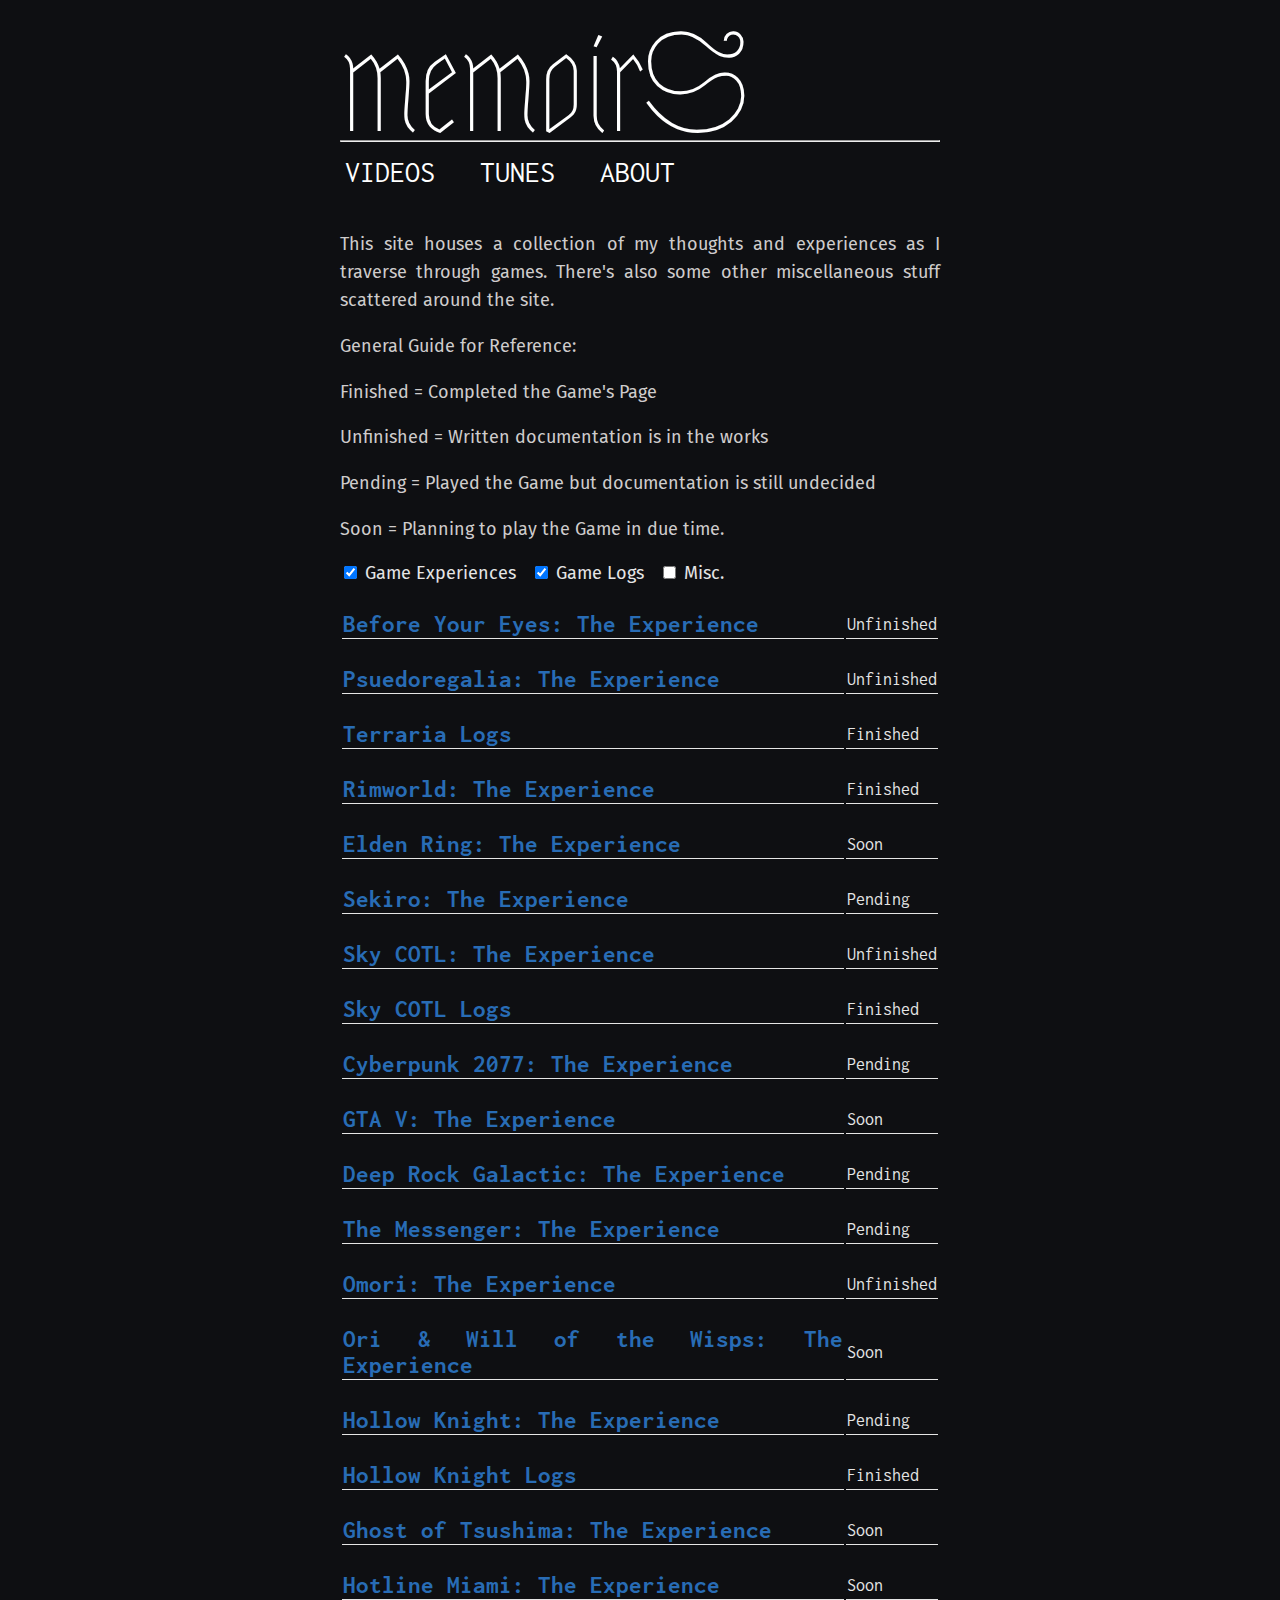
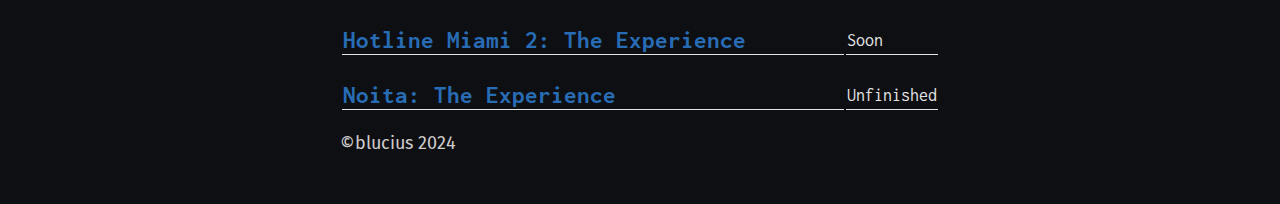
<file: docs/index.html>
<!DOCTYPE html>
<html>
<head>
<title>Home</title>
    <link href="design.css" media="screen" type="text/css" rel="stylesheet">
    <link href="LinkStrip.css" media="screen" type="text/css" rel="stylesheet">  
    <link href="designSml.css" media="only screen and (max-device-width: 850px)" type="text/css" rel="stylesheet">
    <link href="designLrg.css" media="screen and (min-device-width:851px)" type="text/css" rel="stylesheet">    
    <link href="frontPage.css" media="screen" type="text/css" rel="stylesheet">
    <style>
      @import url('https://fonts.googleapis.com/css2?family=Astloch:wght@400;700&family=Fira+Sans:ital,wght@0,400;0,700;1,400&family=Inconsolata&family=Libre+Baskerville&display=swap');
    </style>
    <link rel="icon" type="image/jpg" href="blu.jpg" width=80px>
    <meta http-equiv="content-type" content="text/html; charset=ISO-8859-1">
</head>
    
<body id="home">
<div class="PAGE">
    
<div id="headerbarFull">
        <div id="bannerimg">memoirS</div>
        <hr />
        <div class="LinkBar" style="font-family:'Inconsolata', monospace;">
            <a href="https://www.youtube.com/channel/UCm9G7sScWXuzPeA6xPzjh2A" target="_blank">VIDEOS</a>
            <a href="https://www.youtube.com/playlist?list=PLHbdpN8qTEmZLILyhfUeL9QuAa19AgOI-" target="_blank">TUNES</a>
            <a href="stuff.html" title="this page is kinda scuffed but :3">ABOUT</a>
        </div>
</div>

<div class="ContentCol">
    
    <div style="font-size:15px">
        <p>
          This site houses a collection of my thoughts and experiences as I traverse through games. There's also some other miscellaneous stuff scattered around the site.
        </p>
        <p> General Guide for Reference: </p>
        <p> Finished = Completed the Game's Page </p>
        <p> Unfinished = Written documentation is in the works </p>
        <p> Pending = Played the Game but documentation is still undecided </p>
        <p> Soon = Planning to play the Game in due time. </p>  
    </div>
    <input type="checkbox" id="scriptcheck" checked />
        <label for="scriptcheck">
        Game Experiences
        </label>
    <input type="checkbox" id="notescheck" checked />
        <label for="notescheck">
        Game Logs
        </label>
    <input type="checkbox" id="othercheck" />
        <label for="othercheck">
        Misc.
        </label>
    <table>
        <tr class="mainpg_review">
            <td class="MainPageTableTitle">
                <a href="./athold">Before Your Eyes: The Experience</a></td>
            <td class= "MainPageTableStatus">Unfinished</td>
        </tr>

        <tr class="mainpg_review">
            <td class="MainPageTableTitle">
                <a href="athold.html">Psuedoregalia: The Experience</a></td>
            <td class= "MainPageTableStatus">Unfinished</td>
        </tr>

        <tr class="mainpg_notes">
            <td class="MainPageTableTitle">
                <a href="terrarialog.html">Terraria Logs</a></td>
            <td class= "MainPageTableStatus">Finished</td>
        </tr>

        <tr class="mainpg_review">
            <td class="MainPageTableTitle">
                <a href="rimworld.html">Rimworld: The Experience</a></td>
            <td class= "MainPageTableStatus">Finished</td>
        </tr>

        <tr class="mainpg_review">
            <td class="MainPageTableTitle">
                <a href="athold.html">Elden Ring: The Experience</a></td>
            <td class= "MainPageTableStatus">Soon</td>
        </tr>

        <tr class="mainpg_review">
            <td class="MainPageTableTitle">
                <a href="athold.html">Sekiro: The Experience</a></td>
            <td class= "MainPageTableStatus">Pending</td>
        </tr>

        <tr class="mainpg_review">
            <td class="MainPageTableTitle">
                <a href="athold.html">Sky COTL: The Experience</a></td>
            <td class= "MainPageTableStatus">Unfinished</td>
        </tr>

        <tr class="mainpg_notes">
            <td class="MainPageTableTitle">
                <a href="skykidlog.html">Sky COTL Logs</a></td>
            <td class= "MainPageTableStatus">Finished</td>
        </tr>

        <tr class="mainpg_review">
            <td class="MainPageTableTitle">
                <a href="athold.html">Cyberpunk 2077: The Experience</a></td>
            <td class= "MainPageTableStatus">Pending</td>
        </tr>

        <tr class="mainpg_review">
            <td class="MainPageTableTitle">
                <a href="athold.html">GTA V: The Experience</a></td>
            <td class= "MainPageTableStatus">Soon</td>
        </tr>

        <tr class="mainpg_review">
            <td class="MainPageTableTitle">
                <a href="athold.html">Deep Rock Galactic: The Experience</a></td>
            <td class= "MainPageTableStatus">Pending</td>
        </tr>

        <tr class="mainpg_review">
            <td class="MainPageTableTitle">
                <a href="athold.html">The Messenger: The Experience</a></td>
            <td class= "MainPageTableStatus">Pending</td>
        </tr>

        <tr class="mainpg_review">
            <td class="MainPageTableTitle">
                <a href="omori.html">Omori: The Experience</a></td>
            <td class= "MainPageTableStatus">Unfinished</td>
        </tr>

        <tr class="mainpg_review">
            <td class="MainPageTableTitle">
                <a href="athold.html">Ori & Will of the Wisps: The Experience</a></td>
            <td class= "MainPageTableStatus">Soon</td>
        </tr>
        
        <tr class="mainpg_misc">
            <td class="MainPageTableTitle">
                <em><a href="sales.html">Steam Sale</a></em></td>
            <td class= "MainPageTableStatus">Finished</td>
        </tr>

        <tr class="mainpg_review">
            <td class="MainPageTableTitle">
                <a href="athold.html">Hollow Knight: The Experience</a></td>
            <td class= "MainPageTableStatus">Pending</td>
        </tr>

        <tr class="mainpg_notes">
            <td class="MainPageTableTitle">
                <a href="hklog.html">Hollow Knight Logs</a></td>
            <td class= "MainPageTableStatus">Finished</td>
        </tr>
        
        <tr class="mainpg_review">
            <td class="MainPageTableTitle">
                <a href="athold.html">Ghost of Tsushima: The Experience</a></td>
            <td class= "MainPageTableStatus">Soon</td>
        </tr>

        <tr class="mainpg_review">
            <td class="MainPageTableTitle">
                <a href="athold.html">Hotline Miami: The Experience</a></td>
            <td class= "MainPageTableStatus">Soon</td>
        </tr>

        <tr class="mainpg_review">
            <td class="MainPageTableTitle">
                <a href="athold.html">Hotline Miami 2: The Experience</a></td>
            <td class= "MainPageTableStatus">Soon</td>
        </tr>

        <tr class="mainpg_review">
            <td class="MainPageTableTitle">
                <a href="athold.html">Noita: The Experience</a></td>
            <td class= "MainPageTableStatus">Unfinished</td>
        </tr>

        <tr class="mainpg_misc">
            <td class="MainPageTableTitle">
                <em><a href="magic.html" target="_blank">Secret Magic Trick</a></em></td>
            <td class= "MainPageTableStatus">Finished</td>
        </tr>


    </table>
    <div class="footer"><p> &copy;blucius 2024</p></div>

</div>
</div>
</body>
</html>
</file>
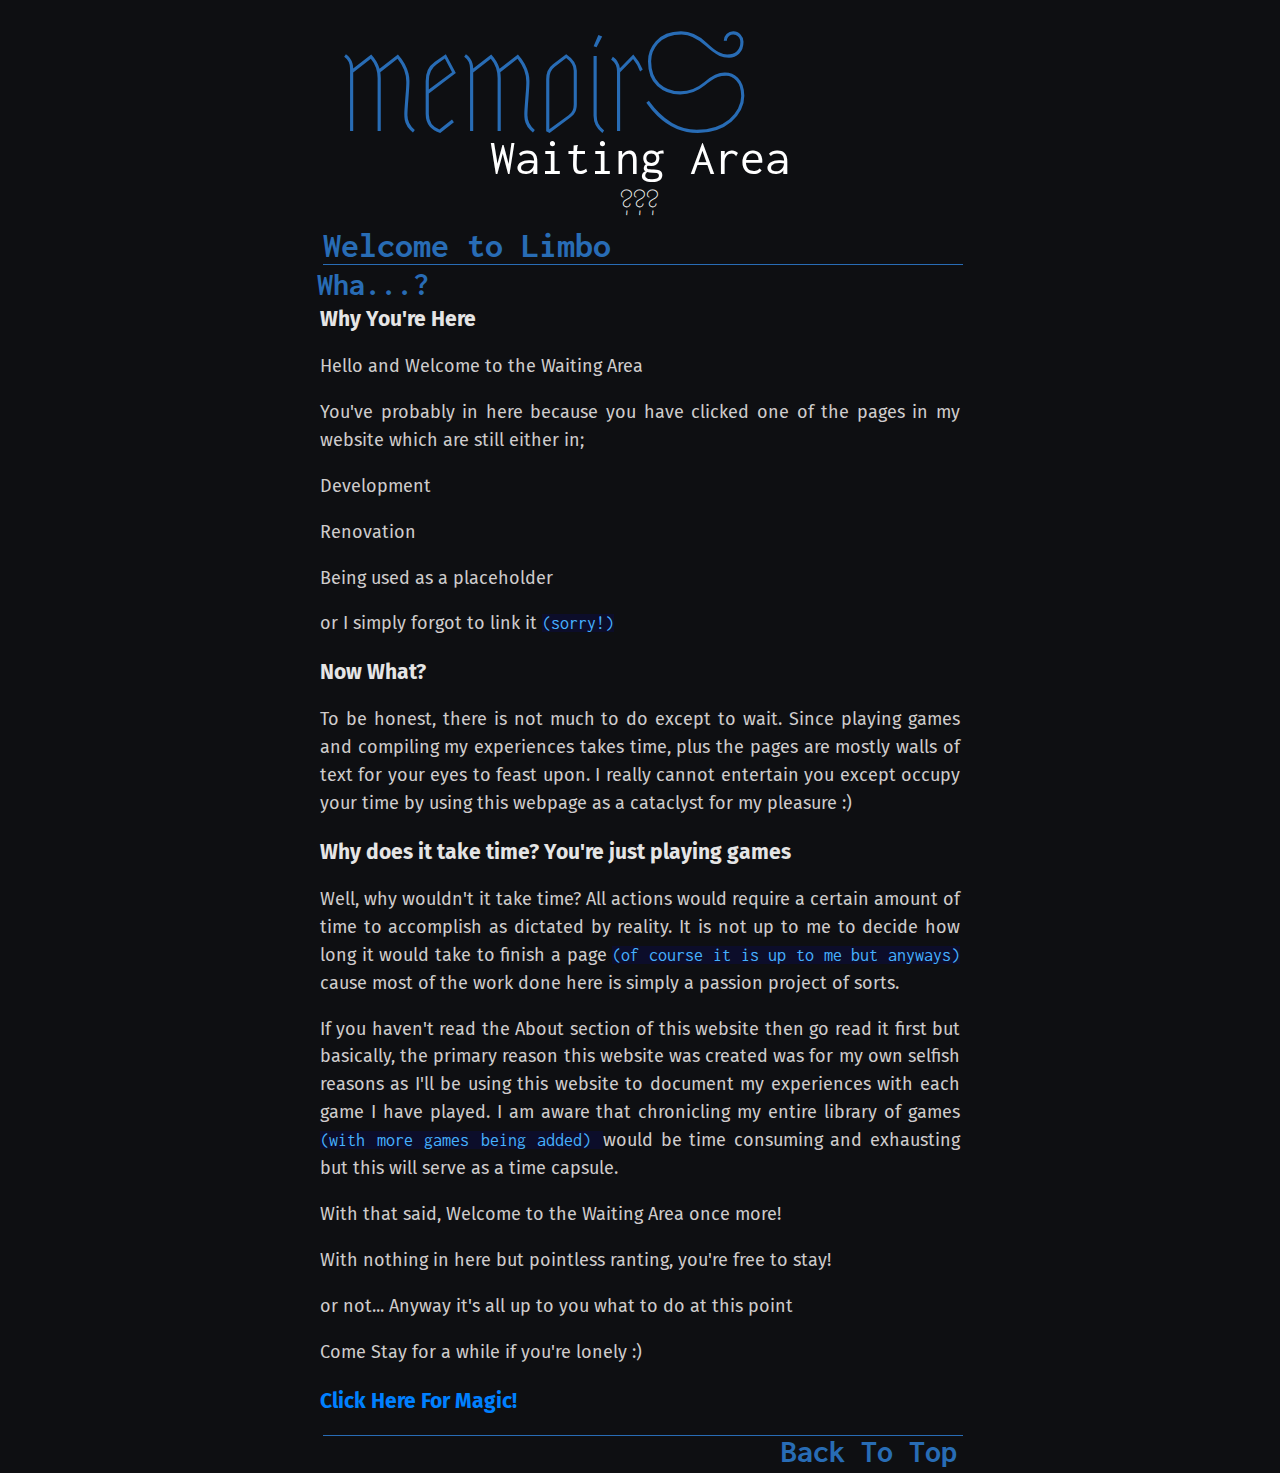
<file: docs/athold.html>
<!DOCTYPE html>
<html>
<head>
  <title>Welcome!</title>
  <meta name="viewport" content="width=device-width; initial-scale=1.0;">
  <link href="design.css" media="screen" type="text/css" rel="stylesheet">
  <link href="LinkStrip.css" media="screen" type="text/css" rel="stylesheet">  
  <link href="designSml.css" media="only screen and (max-device-width: 850px)" type="text/css" rel="stylesheet">
  <link href="designLrg.css" media="screen and (min-device-width:851px)" type="text/css" rel="stylesheet">    
  <style>
    @import url('https://fonts.googleapis.com/css2?family=Astloch:wght@400;700&family=Fira+Sans:ital,wght@0,400;0,700;1,400&family=Inconsolata&family=Libre+Baskerville&display=swap');
  </style>
  <script src="move.js">
  </script>
  <link rel="icon" type="image/png" href="blu.jpg" width=80px>
  <meta http-equiv="content-type" content="text/html; charset=ISO-8859-1">
</head>
    
<body id="blog">
<div class="PAGE">
    
<div id="headerbarFull">
        <div id="bannerimg"><a href="index.html">memoirS</a></div>
        <h2>Waiting Area</h2>
        <h3>???</h3>
</div>
<div class="ContentCol">
<h1>Welcome to Limbo</h1>
<h2>Wha...?</h2>
<h3>Why You're Here</h3> <!--where I link all my websites that are still in development-->

<p> Hello and Welcome to the Waiting Area </p>
<p> You've probably in here because you have clicked one of the pages in my website which are still either in;</p>
<p> Development</p>
<p> Renovation</p>
<p> Being used as a placeholder</p>
<p> or I simply forgot to link it <span class="hilite"> (sorry!)</span></p>

<h3>Now What?</h3>
<p> To be honest, there is not much to do except to wait. Since playing games and compiling my experiences takes time, plus the pages are mostly walls of text for your eyes to feast upon. I really cannot entertain you except occupy your time by using this webpage as a cataclyst for my pleasure :)</p>

<h3>Why does it take time? You're just playing games</h3>
<p> Well, why wouldn't it take time? All actions would require a certain amount of time to accomplish as dictated by reality. It is not up to me to decide how long it would take to finish a page <span class="hilite">(of course it is up to me but anyways) </span>cause most of the work done here is simply a passion project of sorts. </p>
<p>If you haven't read the About section of this website then go read it first but basically, the primary reason this website was created was for my own selfish reasons as I'll be using this website to document my experiences with each game I have played. I am aware that chronicling my entire library of games <span class="hilite">(with more games being added) </span> would be time consuming and exhausting but this will serve as a time capsule.</p>
<p> With that said, Welcome to the Waiting Area once more!</p>
<p> With nothing in here but pointless ranting, you're free to stay!</p>
<p> or not... Anyway it's all up to you what to do at this point</p>
<p> Come Stay for a while if you're lonely :)</p>
<h3> <a href="./magic" target="_blank" style="text-decoration: none;"> Click Here For Magic!</a> </h3>

<h2 onclick="topFunction()" id="buttoff">Back To Top</h2>
<h1> </h1>

</div>
</div>
    </div>
    </body>
</html>
</file>
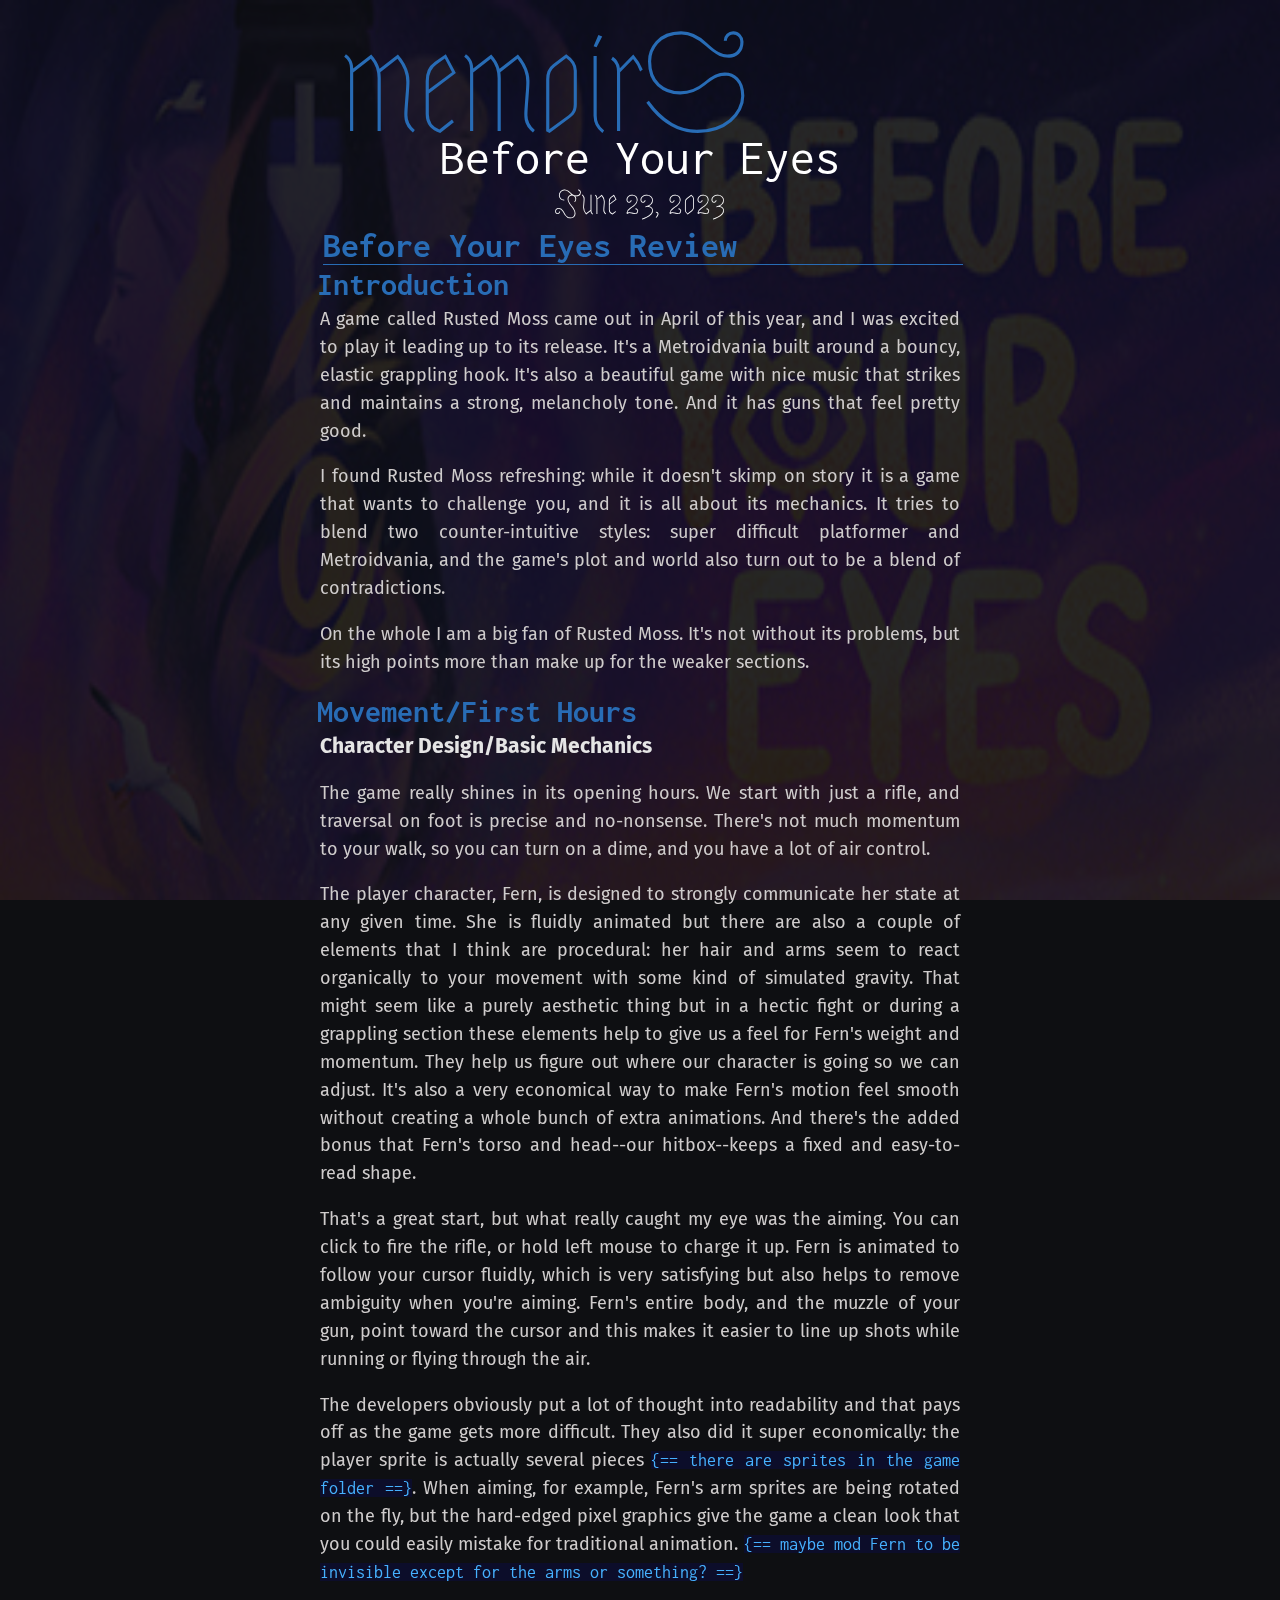
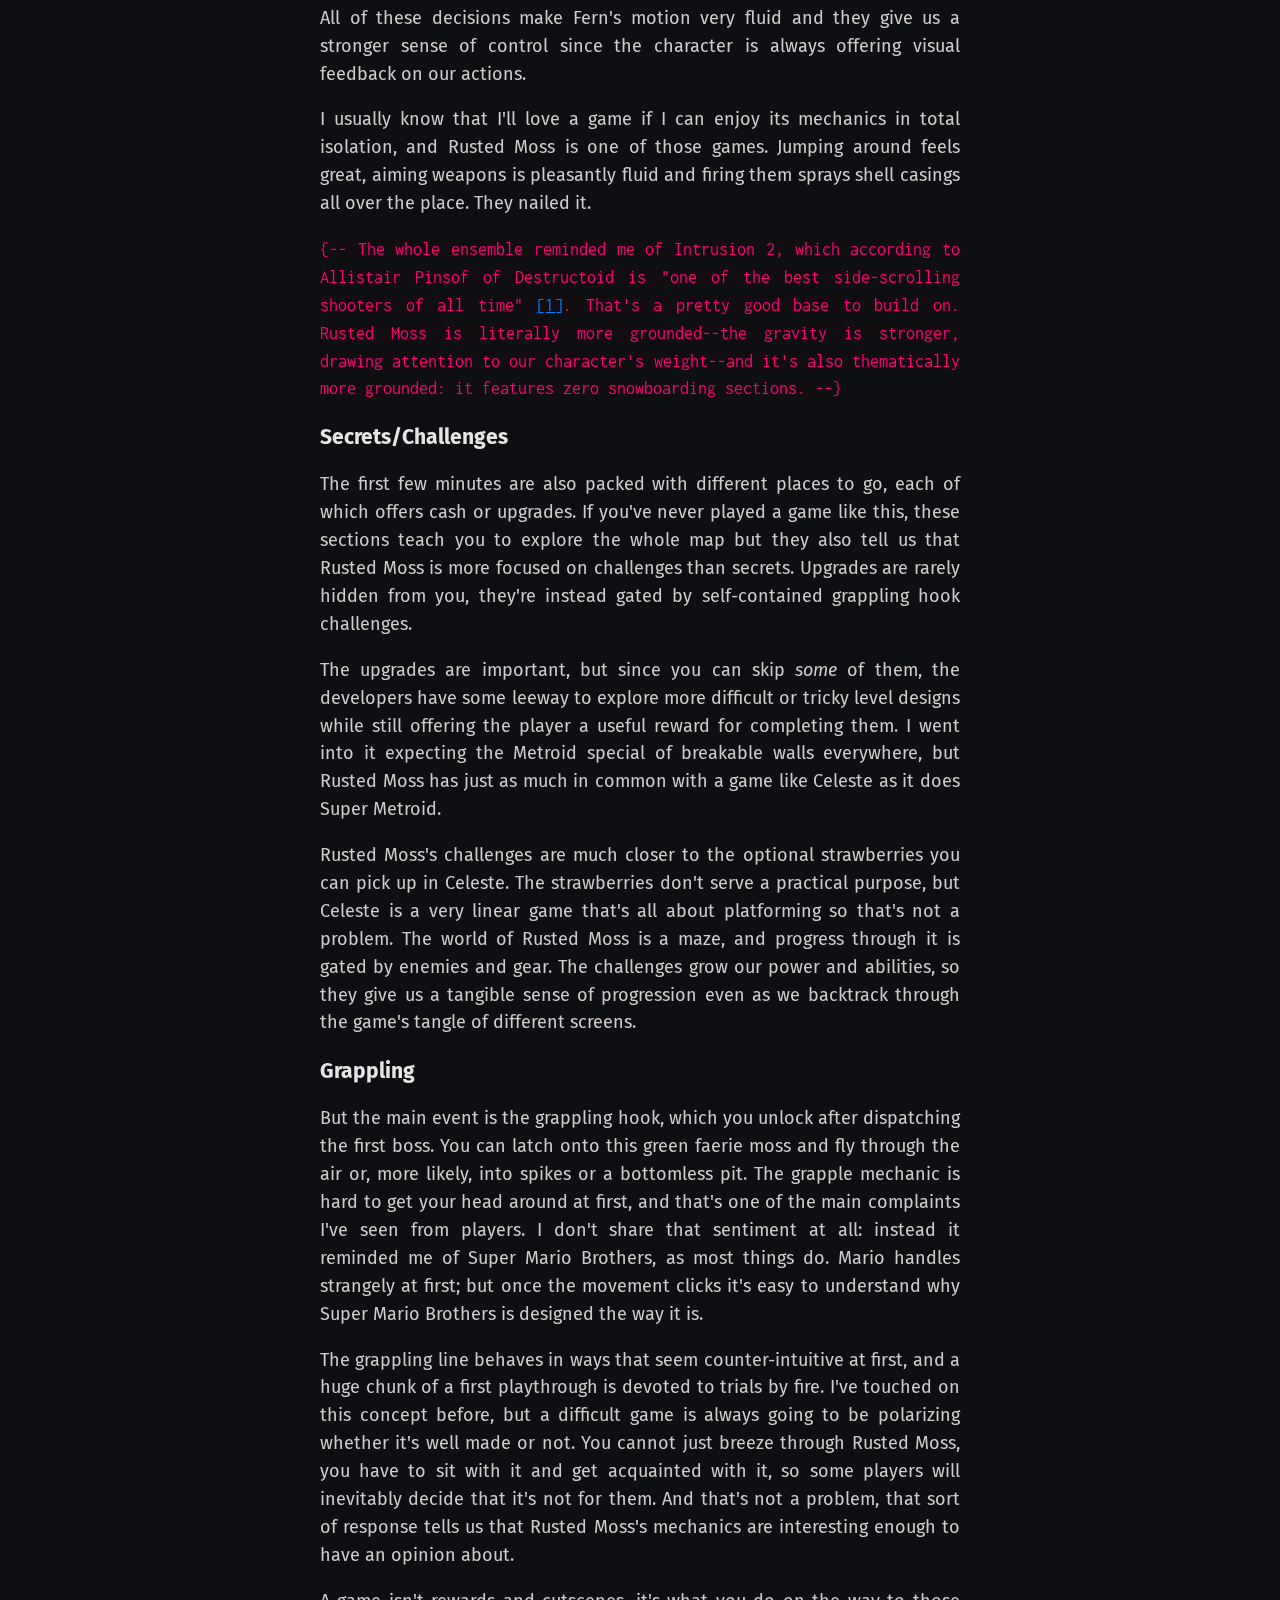
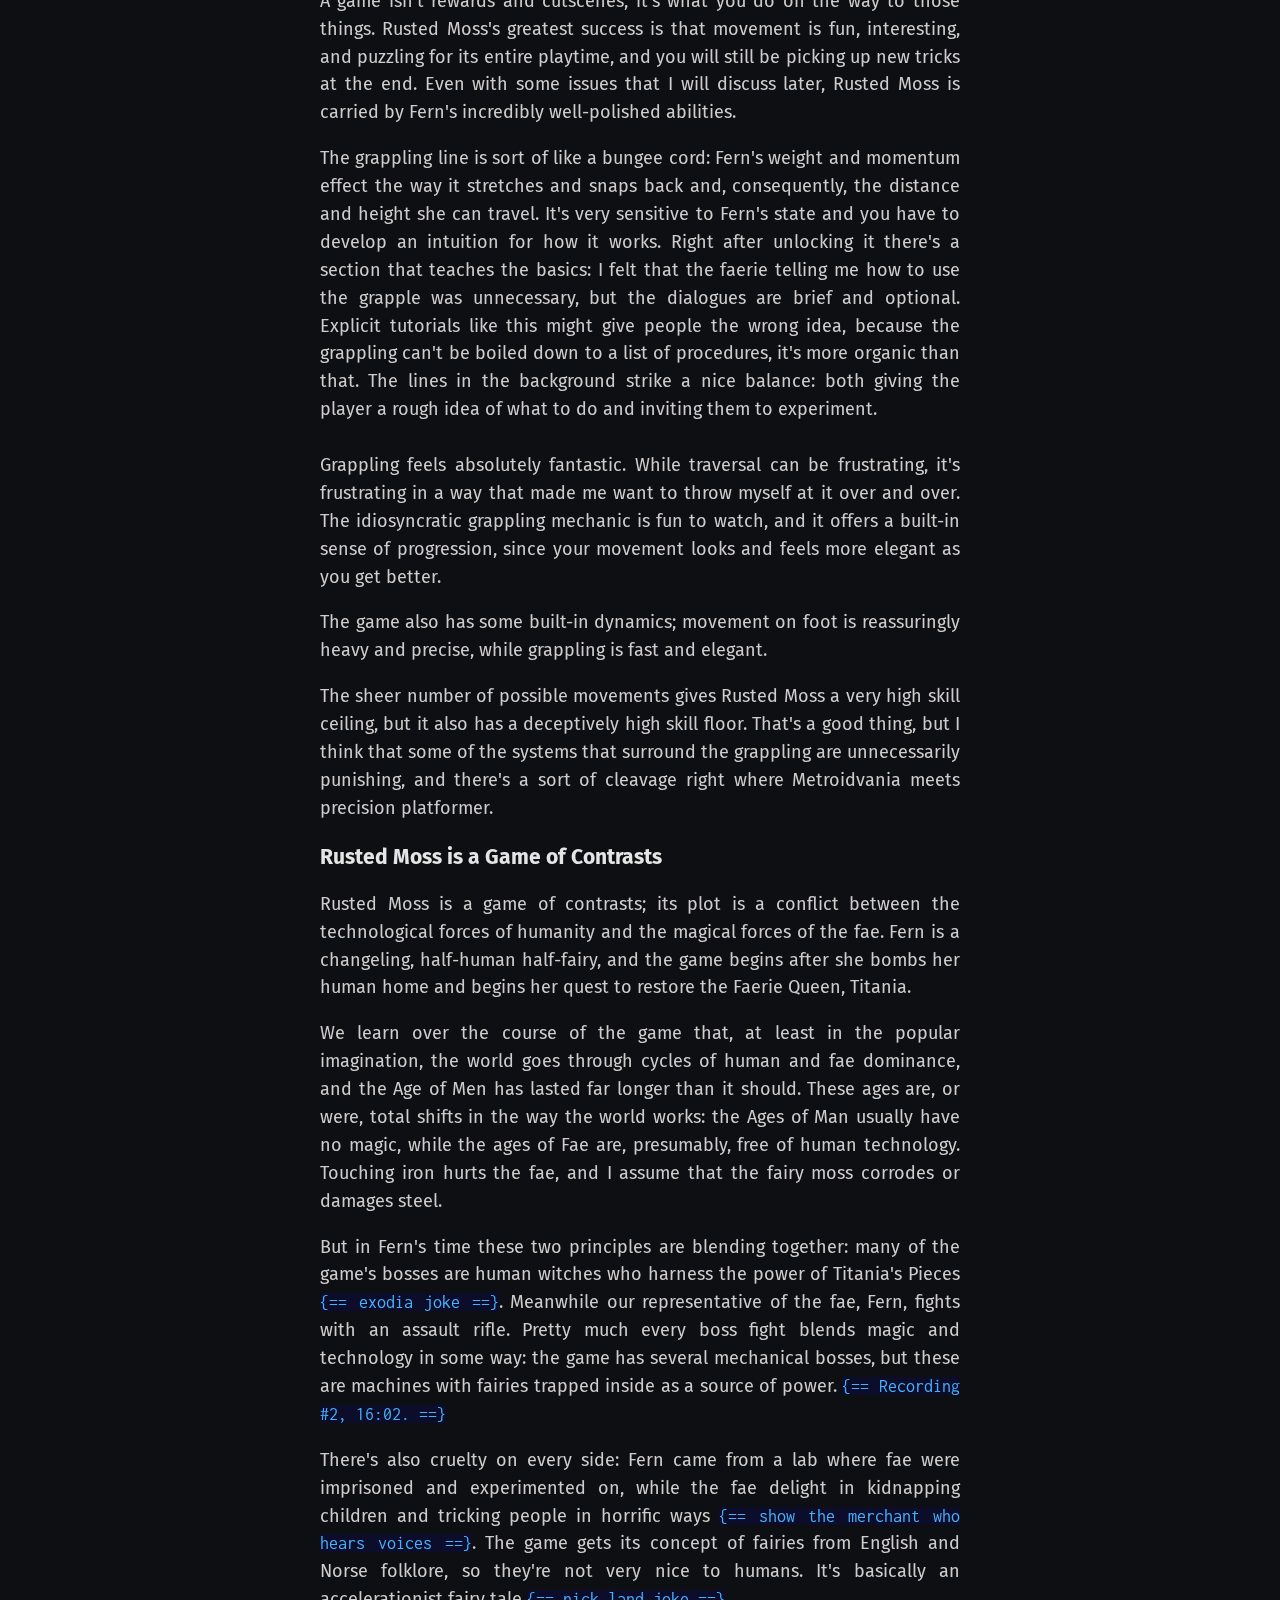
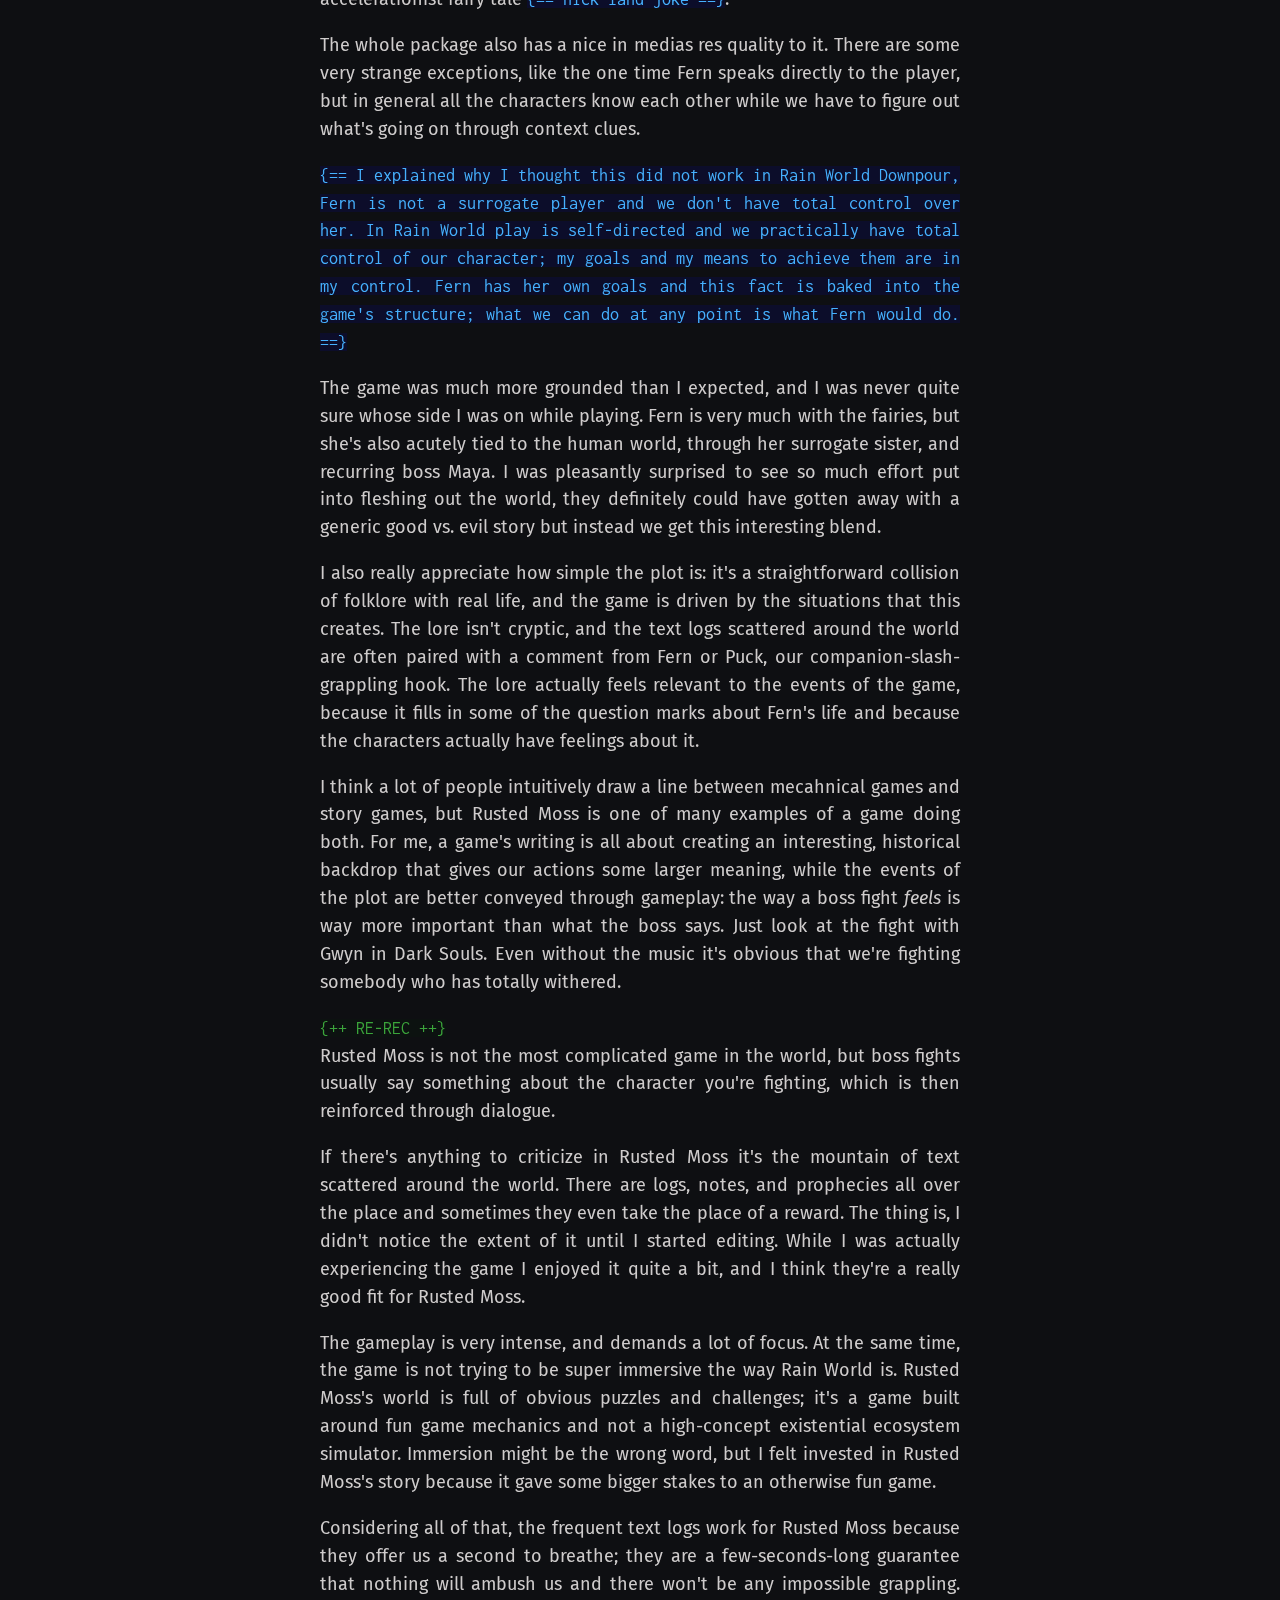
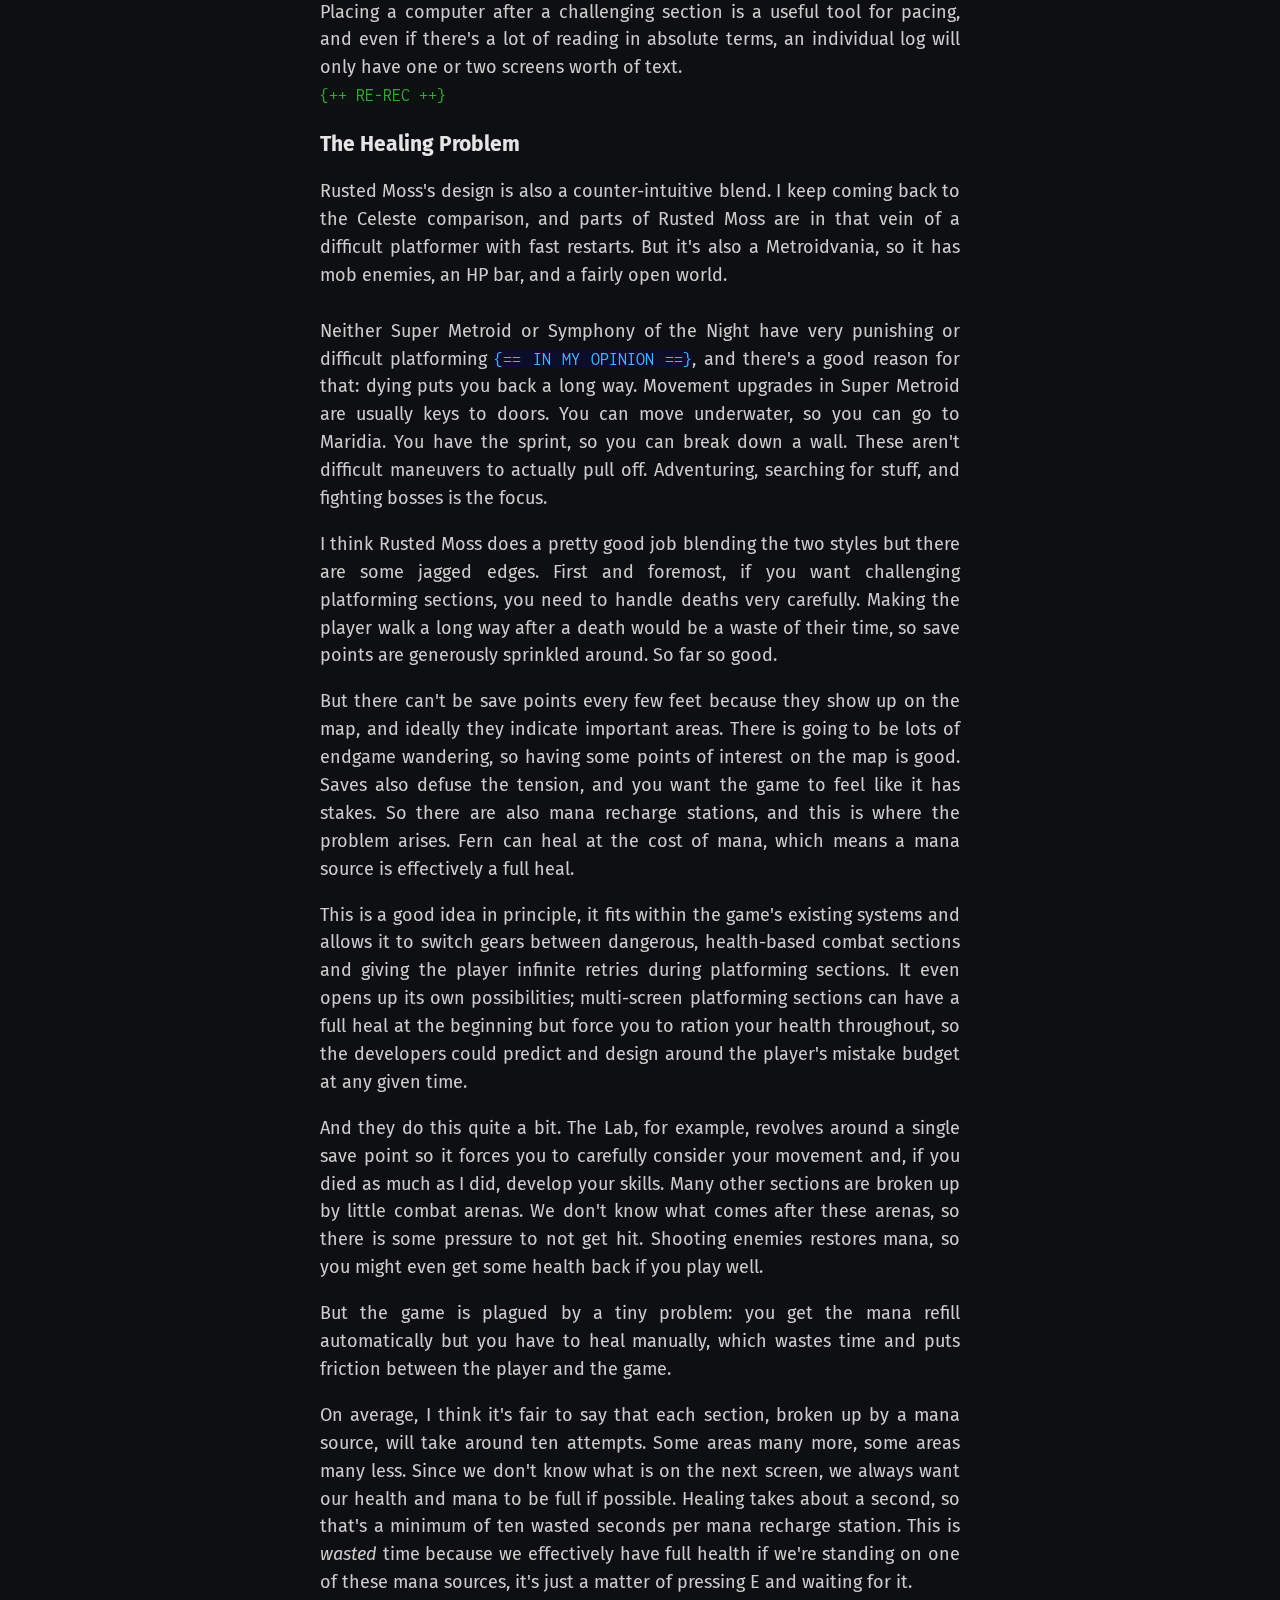
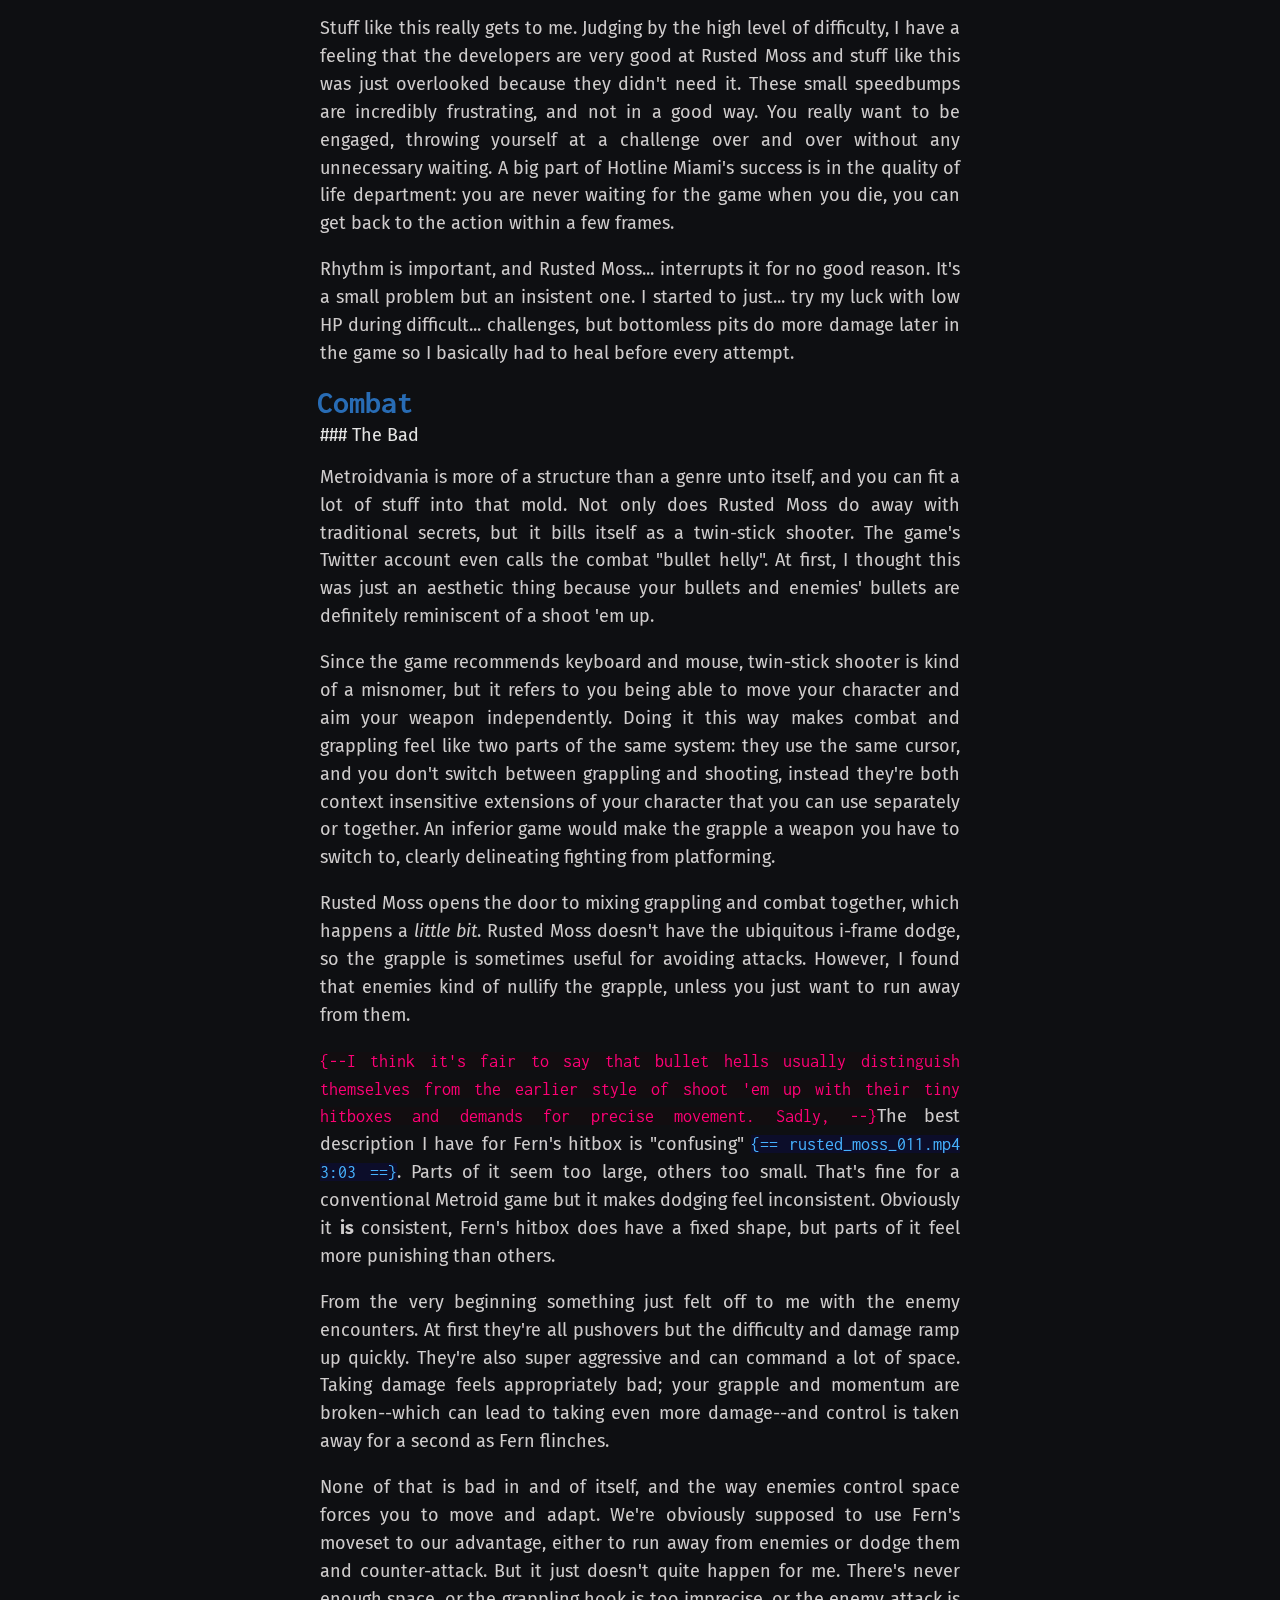
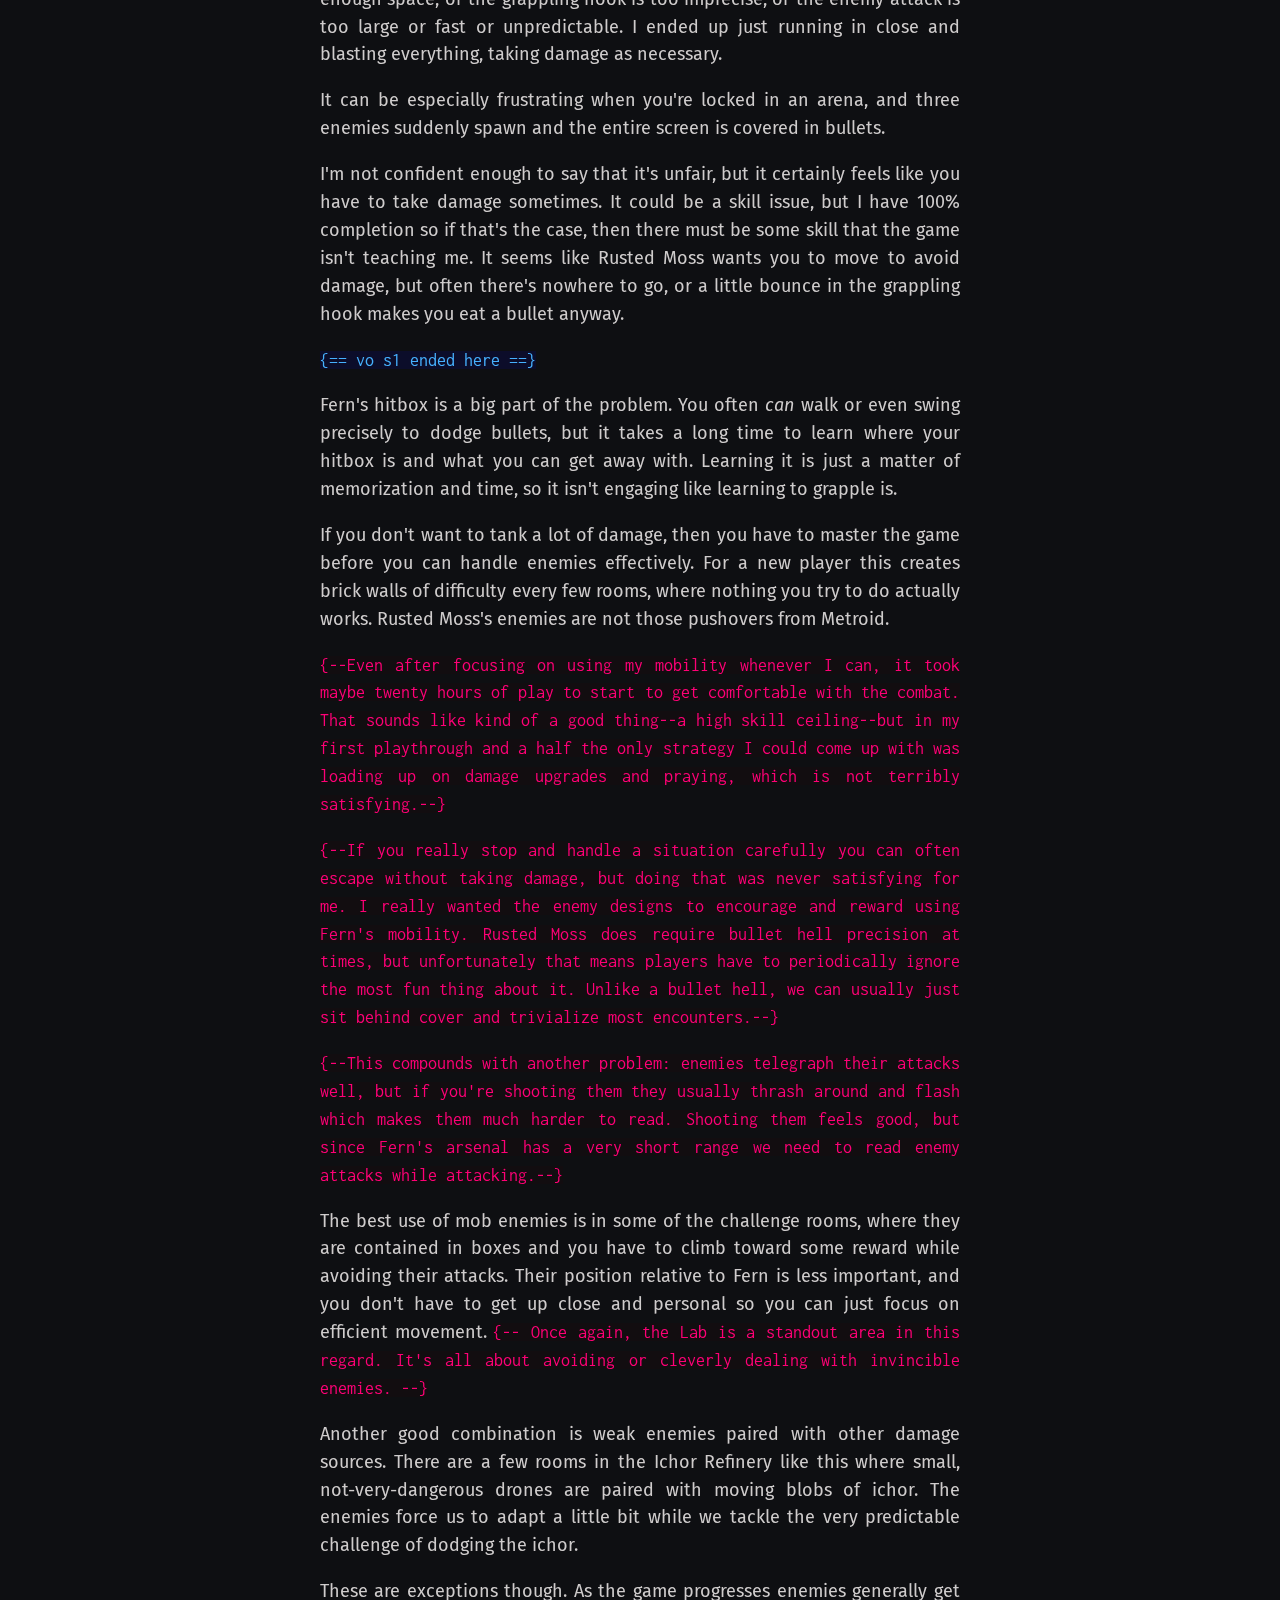
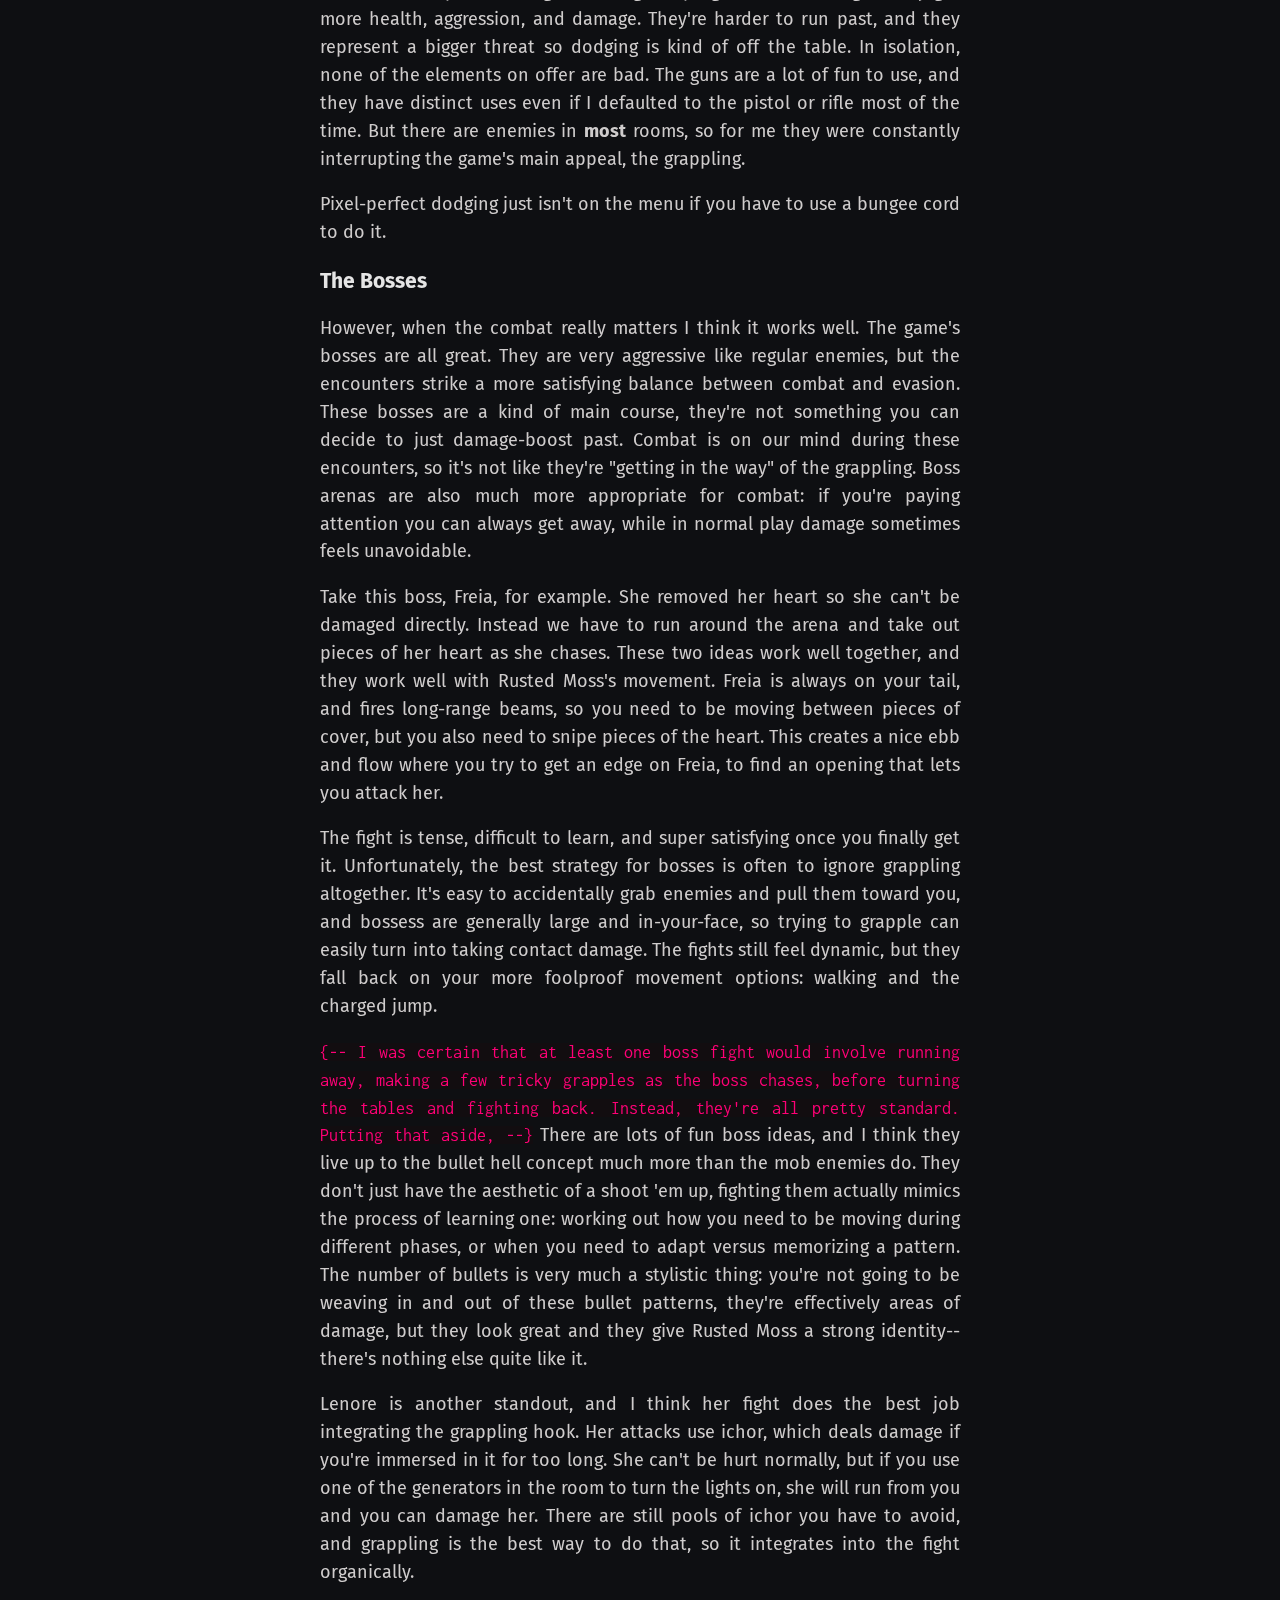
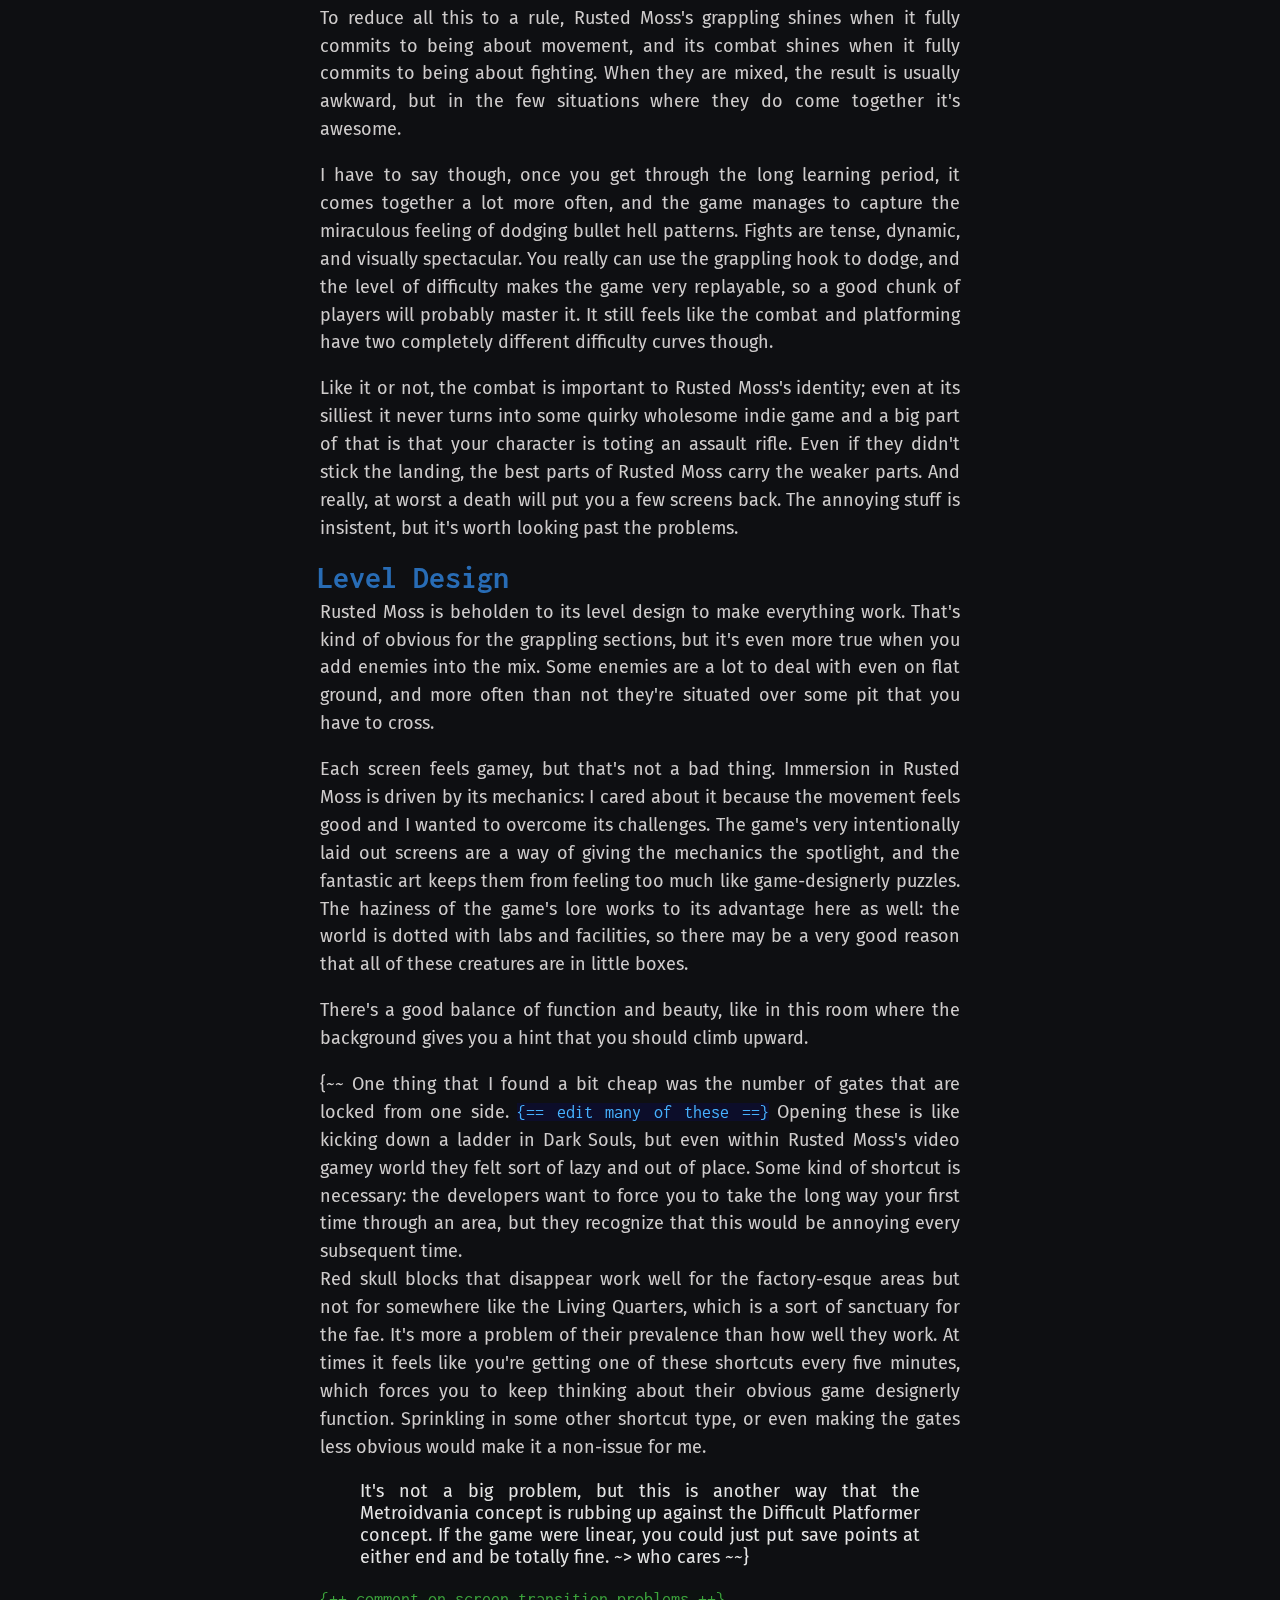
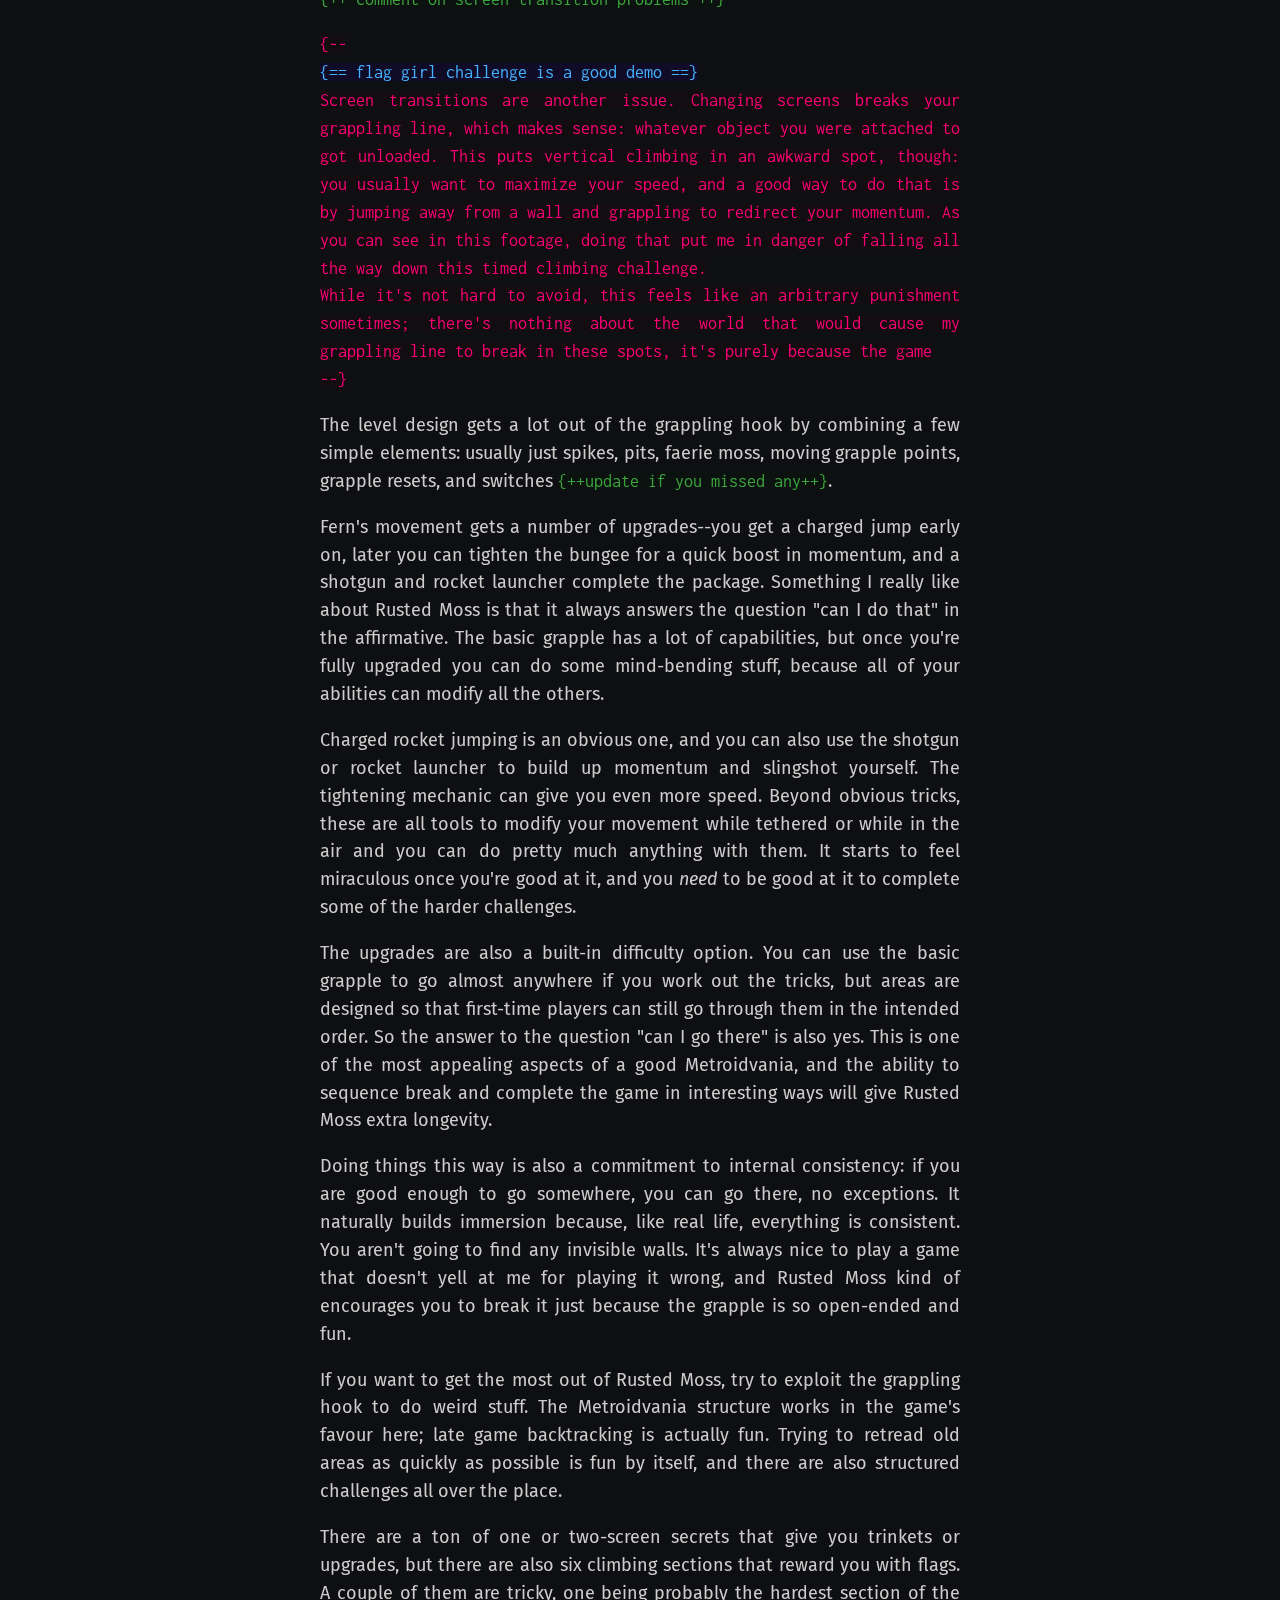
<file: docs/before_your_eyes.html>
<!DOCTYPE html>
<html>
<head>
  <title>Before your Eyes</title>
  <meta name="viewport" content="width=device-width; initial-scale=1.0;">
  <link href="design.css" media="screen" type="text/css" rel="stylesheet">
  <link href="LinkStrip.css" media="screen" type="text/css" rel="stylesheet">  
  <link href="designSml.css" media="only screen and (max-device-width: 850px)" type="text/css" rel="stylesheet">
  <link href="designLrg.css" media="screen and (min-device-width:851px)" type="text/css" rel="stylesheet">    
  <style>
    @import url('https://fonts.googleapis.com/css2?family=Astloch:wght@400;700&family=Fira+Sans:ital,wght@0,400;0,700;1,400&family=Inconsolata&family=Libre+Baskerville&display=swap');
  </style>
  <script src="move.js"></script>
  <link rel="icon" type="image/png" href="blu.jpg" width=80px>
  <meta http-equiv="content-type" content="text/html; charset=ISO-8859-1">
</head>
    
<body id="blog">
<img src="bye.jpg" class="bgOMG">
<div class="PAGE">
    
<div id="headerbarFull">
        <div id="bannerimg"><a href="index.html">memoirS</a></div>
        <h2>Before Your Eyes</h2>
        <h3>June 23, 2023</h3>
</div>
<div class="ContentCol">

<h1>Before Your Eyes Review</h1>
<h2>Introduction</h2>
<p>A game called Rusted Moss came out in April of this year, and I was excited to play it leading up to its release. It's a Metroidvania built around a bouncy, elastic grappling hook. It's also a beautiful game with nice music that strikes and maintains a strong, melancholy tone. And it has guns that feel pretty good.
</p>
<p>I found Rusted Moss refreshing: while it doesn't skimp on story it is a game that wants to challenge you, and it is all about its mechanics. It tries to blend two counter-intuitive styles: super difficult platformer and Metroidvania, and the game's plot and world also turn out to be a blend of contradictions.
</p>
<p>On the whole I am a big fan of Rusted Moss. It's not without its problems, but its high points more than make up for the weaker sections.
</p>
<h2>Movement/First Hours</h2>
<h3>Character Design/Basic Mechanics</h3><p>The game really shines in its opening hours. We start with just a rifle, and traversal on foot is precise and no-nonsense. There's not much momentum to your walk, so you can turn on a dime, and you have a lot of air control.
</p>
<p>The player character, Fern, is designed to strongly communicate her state at any given time. She is fluidly animated but there are also a couple of elements that I think are procedural: her hair and arms seem to react organically to your movement with some kind of simulated gravity. That might seem like a purely aesthetic thing but in a hectic fight or during a grappling section these elements help to give us a feel for Fern's weight and momentum. They help us figure out where our character is going so we can adjust. It's also a very economical way to make Fern's motion feel smooth without creating a whole bunch of extra animations. And there's the added bonus that Fern's torso and head--our hitbox--keeps a fixed and easy-to-read shape.
</p>
<p>That's a great start, but what really caught my eye was the aiming. You can click to fire the rifle, or hold left mouse to charge it up. Fern is animated to follow your cursor fluidly, which is very satisfying but also helps to remove ambiguity when you're aiming. Fern's entire body, and the muzzle of your gun, point toward the cursor and this makes it easier to line up shots while running or flying through the air.
</p>
<p>The developers obviously put a lot of thought into readability and that pays off as the game gets more difficult. They also did it super economically: the player sprite is actually several pieces <span class="hilite">{== there are sprites in the game folder ==}</span>. When aiming, for example, Fern's arm sprites are being rotated on the fly, but the hard-edged pixel graphics give the game a clean look that you could easily mistake for traditional animation. <span class="hilite">{== maybe mod Fern to be invisible except for the arms or something? ==}</span>
</p>
<p>All of these decisions make Fern's motion very fluid and they give us a stronger sense of control since the character is always offering visual feedback on our actions.
</p>
<p>I usually know that I'll love a game if I can enjoy its mechanics in total isolation, and Rusted Moss is one of those games. Jumping around feels great, aiming weapons is pleasantly fluid and firing them sprays shell casings all over the place. They nailed it. 
</p>
<p><span class="remit">{-- The whole ensemble reminded me of Intrusion 2, which according to Allistair Pinsof of Destructoid is "one of the best side-scrolling shooters of all time" <a id="ftReturn1" href="#ft1">[1]</a>. That's a pretty good base to build on. Rusted Moss is literally more grounded--the gravity is stronger, drawing attention to our character's weight--and it's also thematically more grounded: it features zero snowboarding sections. --}</span>
</p>
<h3>Secrets/Challenges</h3>
<p>The first few minutes are also packed with different places to go, each of which offers cash or upgrades. If you've never played a game like this, these sections teach you to explore the whole map but they also tell us that Rusted Moss is more focused on challenges than secrets. Upgrades are rarely hidden from you, they're instead gated by self-contained grappling hook challenges.
</p>
<p>The upgrades are important, but since you can skip <i>some</i> of them, the developers have some leeway to explore more difficult or tricky level designs while still offering the player a useful reward for completing them. I went into it expecting the Metroid special of breakable walls everywhere, but Rusted Moss has just as much in common with a game like Celeste as it does Super Metroid.
</p>
<p>Rusted Moss's challenges are much closer to the optional strawberries you can pick up in Celeste. The strawberries don't serve a practical purpose, but Celeste is a very linear game that's all about platforming so that's not a problem. The world of Rusted Moss is a maze, and progress through it is gated by enemies and gear. The challenges grow our power and abilities, so they give us a tangible sense of progression even as we backtrack through the game's tangle of different screens. 
</p>
<h3>Grappling</h3>
<p>But the main event is the grappling hook, which you unlock after dispatching the first boss. You can latch onto this green faerie moss and fly through the air or, more likely, into spikes or a bottomless pit. The grapple mechanic is hard to get your head around at first, and that's one of the main complaints I've seen from players. I don't share that sentiment at all: instead it reminded me of Super Mario Brothers, as most things do. Mario handles strangely at first; but once the movement clicks it's easy to understand why Super Mario Brothers is designed the way it is.
</p>
<p>The grappling line behaves in ways that seem counter-intuitive at first, and a huge chunk of a first playthrough is devoted to trials by fire. I've touched on this concept before, but a difficult game is always going to be polarizing whether it's well made or not. You cannot just breeze through Rusted Moss, you have to sit with it and get acquainted with it, so some players will inevitably decide that it's not for them. And that's not a problem, that sort of response tells us that Rusted Moss's mechanics are interesting enough to have an opinion about.
</p>
<p>A game isn't rewards and cutscenes, it's what you do on the way to those things. Rusted Moss's greatest success is that movement is fun, interesting, and puzzling for its entire playtime, and you will still be picking up new tricks at the end. Even with some issues that I will discuss later, Rusted Moss is carried by Fern's incredibly well-polished abilities.
</p>
<p>The grappling line is sort of like a bungee cord: Fern's weight and momentum effect the way it stretches and snaps back and, consequently, the distance and height she can travel. It's very sensitive to Fern's state and you have to develop an intuition for how it works. Right after unlocking it there's a section that teaches the basics: I felt that the faerie telling me how to use the grapple was unnecessary, but the dialogues are brief and optional. Explicit tutorials like this might give people the wrong idea, because the grappling can't be boiled down to a list of procedures, it's more organic than that. The lines in the background strike a nice balance: both giving the player a rough idea of what to do and inviting them to experiment.
<br /> 
<br />Grappling feels absolutely fantastic. While traversal can be frustrating, it's frustrating in a way that made me want to throw myself at it over and over. The idiosyncratic grappling mechanic is fun to watch, and it offers a built-in sense of progression, since your movement looks and feels more elegant as you get better.
</p>
<p>The game also has some built-in dynamics; movement on foot is reassuringly heavy and precise, while grappling is fast and elegant.
</p>
<p>The sheer number of possible movements gives Rusted Moss a very high skill ceiling, but it also has a deceptively high skill floor. That's a good thing, but I think that some of the systems that surround the grappling are unnecessarily punishing, and there's a sort of cleavage right where Metroidvania meets precision platformer.
</p>
<h3>Rusted Moss is a Game of Contrasts</h3><p>Rusted Moss is a game of contrasts; its plot is a conflict between the technological forces of humanity and the magical forces of the fae. Fern is a changeling, half-human half-fairy, and the game begins after she bombs her human home and begins her quest to restore the Faerie Queen, Titania.
</p>
<p>We learn over the course of the game that, at least in the popular imagination, the world goes through cycles of human and fae dominance, and the Age of Men has lasted far longer than it should. These ages are, or were, total shifts in the way the world works: the Ages of Man usually have no magic, while the ages of Fae are, presumably, free of human technology. Touching iron hurts the fae, and I assume that the fairy moss corrodes or damages steel.
</p>
<p>But in Fern's time these two principles are blending together: many of the game's bosses are human witches who harness the power of Titania's Pieces <span class="hilite">{== exodia joke ==}</span>. Meanwhile our representative of the fae, Fern, fights with an assault rifle. Pretty much every boss fight blends magic and technology in some way: the game has several mechanical bosses, but these are machines with fairies trapped inside as a source of power. <span class="hilite">{== Recording #2, 16:02. ==}</span>
</p>
<p>There's also cruelty on every side: Fern came from a lab where fae were imprisoned and experimented on, while the fae delight in kidnapping children and tricking people in horrific ways <span class="hilite">{== show the merchant who hears voices ==}</span>. The game gets its concept of fairies from English and Norse folklore, so they're not very nice to humans. It's basically an accelerationist fairy tale <span class="hilite">{== nick land joke ==}</span>.
</p>
<p>The whole package also has a nice in medias res quality to it. There are some very strange exceptions, like the one time Fern speaks directly to the player, but in general all the characters know each other while we have to figure out what's going on through context clues.
</p>
<p><span class="hilite">{== I explained why I thought this did not work in Rain World Downpour, Fern is not a surrogate player and we don't have total control over her. In Rain World play is self-directed and we practically have total control of our character; my goals and my means to achieve them are in my control. Fern has her own goals and this fact is baked into the game's structure; what we can do at any point is what Fern would do.  ==}</span>
</p>
<p>The game was much more grounded than I expected, and I was never quite sure whose side I was on while playing. Fern is very much with the fairies, but she's also acutely tied to the human world, through her surrogate sister, and recurring boss Maya. I was pleasantly surprised to see so much effort put into fleshing out the world, they definitely could have gotten away with a generic good vs. evil story but instead we get this interesting blend. 
</p>
<p>I also really appreciate how simple the plot is: it's a straightforward collision of folklore with real life, and the game is driven by the situations that this creates. The lore isn't cryptic, and the text logs scattered around the world are often paired with a comment from Fern or Puck, our companion-slash-grappling hook. The lore actually feels relevant to the events of the game, because it fills in some of the question marks about Fern's life and because the characters actually have feelings about it.
</p>
<p>I think a lot of people intuitively draw a line between mecahnical games and story games, but Rusted Moss is one of many examples of a game doing both. For me, a game's writing is all about creating an interesting, historical backdrop that gives our actions some larger meaning, while the events of the plot are better conveyed through gameplay: the way a boss fight <i>feels</i> is way more important than what the boss says. Just look at the fight with Gwyn in Dark Souls. Even without the music it's obvious that we're fighting somebody who has totally withered.
</p>
<p><span class="addit">{++ RE-REC ++}</span>
<br />Rusted Moss is not the most complicated game in the world, but boss fights usually say something about the character you're fighting, which is then reinforced through dialogue.
</p>
<p>If there's anything to criticize in Rusted Moss it's the mountain of text scattered around the world. There are logs, notes, and prophecies all over the place and sometimes they even take the place of a reward. The thing is, I didn't notice the extent of it until I started editing. While I was actually experiencing the game I enjoyed it quite a bit, and I think they're a really good fit for Rusted Moss.
</p>
<p>The gameplay is very intense, and demands a lot of focus. At the same time, the game is not trying to be super immersive the way Rain World is. Rusted Moss's world is full of obvious puzzles and challenges; it's a game built around fun game mechanics and not a high-concept existential ecosystem simulator. Immersion might be the wrong word, but I felt invested in Rusted Moss's story because it gave some bigger stakes to an otherwise fun game.
</p>
<p>Considering all of that, the frequent text logs work for Rusted Moss because they offer us a second to breathe; they are a few-seconds-long guarantee that nothing will ambush us and there won't be any impossible grappling. Placing a computer after a challenging section is a useful tool for pacing, and even if there's a lot of reading in absolute terms, an individual log will only have one or two screens worth of text.
<br /><span class="addit">{++ RE-REC ++}</span>
</p>
<h3>The Healing Problem</h3>
<p>Rusted Moss's design is also a counter-intuitive blend. I keep coming back to the Celeste comparison, and parts of Rusted Moss are in that vein of a difficult platformer with fast restarts. But it's also a Metroidvania, so it has mob enemies, an HP bar, and a fairly open world.
<br /> 
<br />Neither Super Metroid or Symphony of the Night have very punishing or difficult platforming <span class="hilite">{== IN MY OPINION ==}</span>, and there's a good reason for that: dying puts you back a long way. Movement upgrades in Super Metroid are usually keys to doors. You can move underwater, so you can go to Maridia. You have the sprint, so you can break down a wall. These aren't difficult maneuvers to actually pull off. Adventuring, searching for stuff, and fighting bosses is the focus.
</p>
<p>I think Rusted Moss does a pretty good job blending the two styles but there are some jagged edges. First and foremost, if you want challenging platforming sections, you need to handle deaths very carefully. Making the player walk a long way after a death would be a waste of their time, so save points are generously sprinkled around. So far so good.
</p>
<p>But there can't be save points every few feet because they show up on the map, and ideally they indicate important areas. There is going to be lots of endgame wandering, so having some points of interest on the map is good. Saves also defuse the tension, and you want the game to feel like it has stakes. So there are also mana recharge stations, and this is where the problem arises. Fern can heal at the cost of mana, which means a mana source is effectively a full heal. 
</p>
<p>This is a good idea in principle, it fits within the game's existing systems and allows it to switch gears between dangerous, health-based combat sections and giving the player infinite retries during platforming sections. It even opens up its own possibilities; multi-screen platforming sections can have a full heal at the beginning but force you to ration your health throughout, so the developers could predict and design around the player's mistake budget at any given time. 
</p>
<p>And they do this quite a bit. The Lab, for example, revolves around a single save point so it forces you to carefully consider your movement and, if you died as much as I did, develop your skills. Many other sections are broken up by little combat arenas. We don't know what comes after these arenas, so there is some pressure to not get hit. Shooting enemies restores mana, so you might even get some health back if you play well.
</p>
<p>But the game is plagued by a tiny problem: you get the mana refill automatically but you have to heal manually, which wastes time and puts friction between the player and the game.
</p>
<p>On average, I think it's fair to say that each section, broken up by a mana source, will take around ten attempts. Some areas many more, some areas many less. Since we don't know what is on the next screen, we always want our health and mana to be full if possible. Healing takes about a second, so that's a minimum of ten wasted seconds per mana recharge station. This is <i>wasted</i> time because we effectively have full health if we're standing on one of these mana sources, it's just a matter of pressing E and waiting for it.
</p>
<p>Stuff like this really gets to me. Judging by the high level of difficulty, I have a feeling that the developers are very good at Rusted Moss and stuff like this was just overlooked because they didn't need it. These small speedbumps are incredibly frustrating, and not in a good way. You really want to be engaged, throwing yourself at a challenge over and over without any unnecessary waiting. A big part of Hotline Miami's success is in the quality of life department: you are never waiting for the game when you die, you can get back to the action within a few frames.
</p>
<p>Rhythm is important, and Rusted Moss... interrupts it for no good reason. It's a small problem but an insistent one. I started to just... try my luck with low HP during difficult... challenges, but bottomless pits do more damage later in the game so I basically had to heal before every attempt.
</p>
<h2>Combat</h2>### The Bad

<p>Metroidvania is more of a structure than a genre unto itself, and you can fit a lot of stuff into that mold. Not only does Rusted Moss do away with traditional secrets, but it bills itself as a twin-stick shooter. The game's Twitter account even calls the combat "bullet helly". At first, I thought this was just an aesthetic thing because your bullets and enemies' bullets are definitely reminiscent of a shoot 'em up. 
</p>
<p>Since the game recommends keyboard and mouse, twin-stick shooter is kind of a misnomer, but it refers to you being able to move your character and aim your weapon independently. Doing it this way makes combat and grappling feel like two parts of the same system: they use the same cursor, and you don't switch between grappling and shooting, instead they're both context insensitive extensions of your character that you can use separately or together. An inferior game would make the grapple a weapon you have to switch to, clearly delineating fighting from platforming.
</p>
<p>Rusted Moss opens the door to mixing grappling and combat together, which happens a <i>little bit</i>. Rusted Moss doesn't have the ubiquitous i-frame dodge, so the grapple is sometimes useful for avoiding attacks. However, I found that enemies kind of nullify the grapple, unless you just want to run away from them.
</p>
<p><span class="remit">{--I think it's fair to say that bullet hells usually distinguish themselves from the earlier style of shoot 'em up with their tiny hitboxes and demands for precise movement. Sadly, --}</span>The best description I have for Fern's hitbox is "confusing" <span class="hilite">{== rusted_moss_011.mp4 3:03 ==}</span>. Parts of it seem too large, others too small. That's fine for a conventional Metroid game but it makes dodging feel inconsistent. Obviously it <b>is</b> consistent, Fern's hitbox does have a fixed shape, but parts of it feel more punishing than others.
</p>
<p>From the very beginning something just felt off to me with the enemy encounters. At first they're all pushovers but the difficulty and damage ramp up quickly. They're also super aggressive and can command a lot of space. Taking damage feels appropriately bad; your grapple and momentum are broken--which can lead to taking even more damage--and control is taken away for a second as Fern flinches.
</p>
<p>None of that is bad in and of itself, and the way enemies control space forces you to move and adapt. We're obviously supposed to use Fern's moveset to our advantage, either to run away from enemies or dodge them and counter-attack. But it just doesn't quite happen for me. There's never enough space, or the grappling hook is too imprecise, or the enemy attack is too large or fast or unpredictable. I ended up just running in close and blasting everything, taking damage as necessary.
</p>
<p>It can be especially frustrating when you're locked in an arena, and three enemies suddenly spawn and the entire screen is covered in bullets.
</p>
<p>I'm not confident enough to say that it's unfair, but it certainly feels like you have to take damage sometimes. It could be a skill issue, but I have 100% completion so if that's the case, then there must be some skill that the game isn't teaching me. It seems like Rusted Moss wants you to move to avoid damage, but often there's nowhere to go, or a little bounce in the grappling hook makes you eat a bullet anyway.
</p>
<p><span class="hilite">{== vo s1 ended here ==}</span>
</p>
<p>Fern's hitbox is a big part of the problem. You often <i>can</i> walk or even swing precisely to dodge bullets, but it takes a long time to learn where your hitbox is and what you can get away with. Learning it is just a matter of memorization and time, so it isn't engaging like learning to grapple is.
</p>
<p>If you don't want to tank a lot of damage, then you have to master the game before you can handle enemies effectively. For a new player this creates brick walls of difficulty every few rooms, where nothing you try to do actually works. Rusted Moss's enemies are not those pushovers from Metroid.
</p>
<p><span class="remit">{--Even after focusing on using my mobility whenever I can, it took maybe twenty hours of play to start to get comfortable with the combat. That sounds like kind of a good thing--a high skill ceiling--but in my first playthrough and a half the only strategy I could come up with was loading up on damage upgrades and praying, which is not terribly satisfying.--}</span>
</p>
<p><span class="remit">{--If you really stop and handle a situation carefully you can often escape without taking damage, but doing that was never satisfying for me. I really wanted the enemy designs to encourage and reward using Fern's mobility. Rusted Moss does require bullet hell precision at times, but unfortunately that means players have to periodically ignore the most fun thing about it. Unlike a bullet hell, we can usually just sit behind cover and trivialize most encounters.--}</span>
</p>
<p><span class="remit">{--This compounds with another problem: enemies telegraph their attacks well, but if you're shooting them they usually thrash around and flash which makes them much harder to read. Shooting them feels good, but since Fern's arsenal has a very short range we need to read enemy attacks while attacking.--}</span>
</p>
<p>The best use of mob enemies is in some of the challenge rooms, where they are contained in boxes and you have to climb toward some reward while avoiding their attacks. Their position relative to Fern is less important, and you don't have to get up close and personal so you can just focus on efficient movement. <span class="remit">{-- Once again, the Lab is a standout area in this regard. It's all about avoiding or cleverly dealing with invincible enemies. --}</span>
</p>
<p>Another good combination is weak enemies paired with other damage sources. There are a few rooms in the Ichor Refinery like this where small, not-very-dangerous drones are paired with moving blobs of ichor. The enemies force us to adapt a little bit while we tackle the very predictable challenge of dodging the ichor.
</p>
<p>These are exceptions though. As the game progresses enemies generally get more health, aggression, and damage. They're harder to run past, and they represent a bigger threat so dodging is kind of off the table. In isolation, none of the elements on offer are bad. The guns are a lot of fun to use, and they have distinct uses even if I defaulted to the pistol or rifle most of the time. But there are enemies in <b>most</b> rooms, so for me they were constantly interrupting the game's main appeal, the grappling.
</p>
<p>Pixel-perfect dodging just isn't on the menu if you have to use a bungee cord to do it.
</p>
<h3>The Bosses</h3>
<p>However, when the combat really matters I think it works well. The game's bosses are all great. They are very aggressive like regular enemies, but the encounters strike a more satisfying balance between combat and evasion. These bosses are a kind of main course, they're not something you can decide to just damage-boost past. Combat is on our mind during these encounters, so it's not like they're "getting in the way" of the grappling. Boss arenas are also much more appropriate for combat: if you're paying attention you can always get away, while in normal play damage sometimes feels unavoidable.
</p>
<p>Take this boss, Freia, for example. She removed her heart so she can't be damaged directly. Instead we have to run around the arena and take out pieces of her heart as she chases. These two ideas work well together, and they work well with Rusted Moss's movement. Freia is always on your tail, and fires long-range beams, so you need to be moving between pieces of cover, but you also need to snipe pieces of the heart. This creates a nice ebb and flow where you try to get an edge on Freia, to find an opening that lets you attack her.
</p>
<p>The fight is tense, difficult to learn, and super satisfying once you finally get it. Unfortunately, the best strategy for bosses is often to ignore grappling altogether. It's easy to accidentally grab enemies and pull them toward you, and bossess are generally large and in-your-face, so trying to grapple can easily turn into taking contact damage. The fights still feel dynamic, but they fall back on your more foolproof movement options: walking and the charged jump.
</p>
<p><span class="remit">{-- I was certain that at least one boss fight would involve running away, making a few tricky grapples as the boss chases, before turning the tables and fighting back. Instead, they're all pretty standard. Putting that aside, --}</span> There are lots of fun boss ideas, and I think they live up to the bullet hell concept much more than the mob enemies do. They don't just have the aesthetic of a shoot 'em up, fighting them actually mimics the process of learning one: working out how you need to be moving during different phases, or when you need to adapt versus memorizing a pattern. The number of bullets is very much a stylistic thing: you're not going to be weaving in and out of these bullet patterns, they're effectively areas of damage, but they look great and they give Rusted Moss a strong identity--there's nothing else quite like it.
</p>
<p>Lenore is another standout, and I think her fight does the best job integrating the grappling hook. Her attacks use ichor, which deals damage if you're immersed in it for too long. She can't be hurt normally, but if you use one of the generators in the room to turn the lights on, she will run from you and you can damage her. There are still pools of ichor you have to avoid, and grappling is the best way to do that, so it integrates into the fight organically.
</p>
<p>To reduce all this to a rule, Rusted Moss's grappling shines when it fully commits to being about movement, and its combat shines when it fully commits to being about fighting. When they are mixed, the result is usually awkward, but in the few situations where they do come together it's awesome. 
</p>
<p>I have to say though, once you get through the long learning period, it comes together a lot more often, and the game manages to capture the miraculous feeling of dodging bullet hell patterns. Fights are tense, dynamic, and visually spectacular. You really can use the grappling hook to dodge, and the level of difficulty makes the game very replayable, so a good chunk of players will probably master it. It still feels like the combat and platforming have two completely different difficulty curves though.
</p>
<p>Like it or not, the combat is important to Rusted Moss's identity; even at its silliest it never turns into some quirky wholesome indie game and a big part of that is that your character is toting an assault rifle. Even if they didn't stick the landing, the best parts of Rusted Moss carry the weaker parts. And really, at worst a death will put you a few screens back. The annoying stuff is insistent, but it's worth looking past the problems.
</p>
<h2>Level Design</h2><p>Rusted Moss is beholden to its level design to make everything work. That's kind of obvious for the grappling sections, but it's even more true when you add enemies into the mix. Some enemies are a lot to deal with even on flat ground, and more often than not they're situated over some pit that you have to cross.
</p>
<p>Each screen feels gamey, but that's not a bad thing. Immersion in Rusted Moss is driven by its mechanics: I cared about it because the movement feels good and I wanted to overcome its challenges. The game's very intentionally laid out screens are a way of giving the mechanics the spotlight, and the fantastic art keeps them from feeling too much like game-designerly puzzles. The haziness of the game's lore works to its advantage here as well: the world is dotted with labs and facilities, so there may be a very good reason that all of these creatures are in little boxes.
</p>
<p>There's a good balance of function and beauty, like in this room where the background gives you a hint that you should climb upward.
</p>
<p>{~~ One thing that I found a bit cheap was the number of gates that are locked from one side. <span class="hilite">{== edit many of these ==}</span> Opening these is like kicking down a ladder in Dark Souls, but even within Rusted Moss's video gamey world they felt sort of lazy and out of place. Some kind of shortcut is necessary: the developers want to force you to take the long way your first time through an area, but they recognize that this would be annoying every subsequent time.
<br />Red skull blocks that disappear work well for the factory-esque areas but not for somewhere like the Living Quarters, which is a sort of sanctuary for the fae. It's more a problem of their prevalence than how well they work. At times it feels like you're getting one of these shortcuts every five minutes, which forces you to keep thinking about their obvious game designerly function. Sprinkling in some other shortcut type, or even making the gates less obvious would make it a non-issue for me.
<br /><blockquote> It's not a big problem, but this is another way that the Metroidvania concept is rubbing up against the Difficult Platformer concept. If the game were linear, you could just put save points at either end and be totally fine. ~> who cares ~~}</blockquote>
</p>
<p><span class="addit">{++ comment on screen transition problems ++}</span>
</p>
<p><span class="remit">{--
<br /><span class="hilite">{== flag girl challenge is a good demo ==}</span>
<br />Screen transitions are another issue. Changing screens breaks your grappling line, which makes sense: whatever object you were attached to got unloaded. This puts vertical climbing in an awkward spot, though: you usually want to maximize your speed, and a good way to do that is by jumping away from a wall and grappling to redirect your momentum. As you can see in this footage, doing that put me in danger of falling all the way down this timed climbing challenge.
<br />While it's not hard to avoid, this feels like an arbitrary punishment sometimes; there's nothing about the world that would cause my grappling line to break in these spots, it's purely because the game 
<br />--}</span>
</p>
<p>The level design gets a lot out of the grappling hook by combining a few simple elements: usually just spikes, pits, faerie moss, moving grapple points, grapple resets, and switches <span class="addit">{++update if you missed any++}</span>.
</p>
<p>Fern's movement gets a number of upgrades--you get a charged jump early on, later you can tighten the bungee for a quick boost in momentum, and a shotgun and rocket launcher complete the package. Something I really like about Rusted Moss is that it always answers the question "can I do that" in the affirmative. The basic grapple has a lot of capabilities, but once you're fully upgraded you can do some mind-bending stuff, because all of your abilities can modify all the others.
</p>
<p>Charged rocket jumping is an obvious one, and you can also use the shotgun or rocket launcher to build up momentum and slingshot yourself. The tightening mechanic can give you even more speed. Beyond obvious tricks, these are all tools to modify your movement while tethered or while in the air and you can do pretty much anything with them. It starts to feel miraculous once you're good at it, and you <i>need</i> to be good at it to complete some of the harder challenges.
</p>
<p>The upgrades are also a built-in difficulty option. You can use the basic grapple to go almost anywhere if you work out the tricks, but areas are designed so that first-time players can still go through them in the intended order. So the answer to the question "can I go there" is also yes. This is one of the most appealing aspects of a good Metroidvania, and the ability to sequence break and complete the game in interesting ways will give Rusted Moss extra longevity.
</p>
<p>Doing things this way is also a commitment to internal consistency: if you are good enough to go somewhere, you can go there, no exceptions. It naturally builds immersion because, like real life, everything is consistent. You aren't going to find any invisible walls. It's always nice to play a game that doesn't yell at me for playing it wrong, and Rusted Moss kind of encourages you to break it just because the grapple is so open-ended and fun.
</p>
<p>If you want to get the most out of Rusted Moss, try to exploit the grappling hook to do weird stuff. The Metroidvania structure works in the game's favour here; late game backtracking is actually fun. Trying to retread old areas as quickly as possible is fun by itself, and there are also structured challenges all over the place.
</p>
<p>There are a ton of one or two-screen secrets that give you trinkets or upgrades, but there are also six climbing sections that reward you with flags. A couple of them are tricky, one being probably the hardest section of the game, but I also got some of them without even knowing that I was completing a challenge. The earliest one, for example, seems to be gated behind a tricky vertical climb, but if you wait until after the first fight with Maya, which ends with Fern in prison, you can just get it from the other side for free.
</p>
<p>Finally, there are a few self-contained, timed climbing challenges. These go even further in exploring the game's mechanics, and it was fun to work out viable routes through them even if they weren't very clean or fast. I imagine some people will get totally hooked on these and beat all of them in ten seconds.
</p>
<p>In fact, that seems to be happening already. The game really encourages speedrunning, even offering a special difficulty option that adds a timer and skips all dialogue. While I'm more of a "pick up all the stuff" kind of guy I think Rusted Moss is a great fit for speedrunning, and the developers have shown a lot of enthusiasm for that aspect of it.
</p>
<h2>Hollow Knight Inspiration / Trinkets</h2>
<p>Which brings me to the obvious and inevitable Hollow Knight comparison. I only bring it up because the similarities are interesting. There may be other games that did these things first but, call it a hunch, I think the developers were inspired by Hollow Knight. Fast travel from set areas, the way money scatters when you kill something, the way you get mana from enemies, the way the player heals, and the way trinkets work are very similar in both games. <span class="chg0">{~~ <span class="chg1"> Saving the game and equipping trinkets happens much faster in Rusted Moss, which I really appreciated. As much as I like the little bench animation, Hollow Knight is a big game and it got old when I was hunting for secrets. If I have to do something 300 times per playthrough, please make it fast. </span> ~&gt; <span class="chg2"> dunno what I was thinking of, it's pretty fast in HK </span>~~}</span>
</p>
<p>The trinkets themselves are mostly focused on combat. I imagine Rusted Moss would be truly impossible to balance if it had any more twists on movement, and it's nice to have a clearly delimited set of movement options anyway. Heavy ammo and the wing clipper expand your movement a bit, but they are never required.
</p>
<p>There's a surprising breadth to the trinkets, but by their nature they don't change the game's feel very much. Getting a shield when healing is nice, since I got punished for healing pretty often, but I mainly used trinkets that increased my weapons' range and damage.
</p>
<p>A couple are also great for the endgame; the Ruby Slippers increases Fern's walking speed, and the Cracked Monocle gives her a particle effect when there is a secret nearby. A lot of Metroidvanias are ambivalent toward people who wants to collect everything, and as a sucker for incrementing numbers I appreciated that these trinkets speed up exploration. With that said, I would appreciate the ability to mark my map, or at least some extra icons for NPCs and challenges.
</p>
<p>The only real issue I had with getting 100% completion was the Lab. Once you defeat the boss, a monster gets released that reduces your health to one if it shoots you. The upshot is that this also opens new parts of the lab, so you have to dodge the monster while exploring. It's a great concept, but it punishes players who did not get all of the items before fighting the boss. I was missing this piece of fae silver and one room that was not filled out on my map and it took around an hour of attempts and punching holes in my wall to finally finish up the area.
</p>
<p>These parts of the Lab are possible with the monster, but they really weren't designed around it. I do like the tonal shift after the monster gets released, though: the Lab suddenly gets red emergency lighting and hectic music, while this formless white thing is constantly pursuing you. It's one of the only enemies that can follow you across screens, and paired with its damage output this makes it feel like a real threat.
</p>
<h2>The Endgame</h2>
<p>Rusted Moss's final area, Elfame, can be accessed very early on. I did everything, like I said, but you can actually fight the final boss with only a few pieces of Titania, which gives you some funny dialogue.
</p>
<p>The area introduces another twist to movement: Fern can float around freely, but these beams of light pull her up and down. Changing up the game's movement is a great idea here: Elfame is the homeland of the fairies if you didn't guess and it feels like a genuinely different, alien place because movement is completely different. Even Barrow's Ceiling, where the buildings are all upside-down, still feels like earth.
</p>
<p>Navigating these sections can be a bit slow, but Elfame is a small area so the new gravity mechanic doesn't overstay its welcome. It's mostly a place for wrapping up the story, with a climactic shift in movement, visuals, and music. The recurring characters Nell and Eli have their final battle here if you've visited them everywhere they show up. Eli is a human deserter, and Nell hates traitors so they aren't the best of friends.
</p>
<p>You can interfere, indirectly, while they're fighting to help one or the other. The Cricket Bone Whip, a trinket you get for collecting all six flags and beating a difficult timed challenge, lets your grappling hook cancel bullets. I actually had some trouble with this encounter but it's not too hard to just cancel the bullets for whoever you want to lose. As a freedom lover, I helped Eli.
</p>
<p>Which just leaves the final boss, a fight that has everything I liked about the game's combat. The Seer is Titania's sister and our quest giver. Rusted Moss does a lot with very little writing, and I clocked her as weirdly malevolent from the beginning, both from her character portrait and dialogue. So I wasn't too surprised to find that she was the final boss.
</p>
<p>The fight again stresses mobility, and the Seer will teleport right on top of you if you're standing still. She also uses some fantastic looking bullet hell patterns to force you into cover. Instead of the ebb and flow of earlier bosses, we're constantly evading and shooting backwards, so the Seer feels really threatening. In phases 3 and 5 she also teleports us to earlier areas, which is a kind of closing by return but also allows for different geometry and attack patterns.
</p>
<p>I have to say that, despite the five phases, this is the only point in the game where the difficulty was underwhelming. I went in with all the upgrades and a nice set of damage-increasing trinkets so that's kind of to be expected.
</p>
<p>I'm only going to talk about the first ending. There are three others but they just wrap up the story in different ways. If you decide to restore Titania, you're in for a lot of dialogue and another boss. The writing is good but it explains a lot of things that are pretty easy to figure out through context clues:
</p>
<p>There's a prophecy or story that's introduced early on and slowly fleshed out, that a Beloved Child will come and extend the Age of Man potentially forever. There are five tablets right at the beginning of Elfame that explain it. In that case it's told in past tense, but Maya, Fern's adoptive sister, believes the Beloved Child is part of a prophecy and she wants to extend humanity's reign by finding this kid <span class="hilite">{== vid 002 09:19 ==}</span>.
</p>
<p>As we play through the game there's also obviously something going on with Puck, and the big reveal is that he is Fern's real brother. A lot of the Beloved Child story gets retold, but the details are pretty brutal: Robin kept the Age of Men going by giving Fern away to the Fairies, and she never forgave him. The grand irony here is that Fern's plan is basically an inversion of Robin's: she is willing to sacrifice Maya to bring back the fae. <span class="remit">{--, although depending on the person a quick death is probably better than being a prisoner for centuries. --}</span>
</p>
<p>And then there's this goofy turn to camera <span class="hilite">{== my grappling hook is even stronger than before!!! ==}</span>.
</p>
<p>It's all appropriately Shakespearean, and against this backdrop Fern makes her way to a final confrontation with Robin, who took the pieces of Titania and is now super powerful. We get a better grappling hook, and all we can do is hold on as Robin tries to stop Fern.
</p>
<p>So that's Rusted Moss, and its true ending is as ambiguous as you'd expect. I can't imagine Maya is too happy about this situation, but we never get her perspective on it. Is she a hypnotized puppet? Who knows. Every other wish in the game has some kind of horrible curse attached to it, including one of the other endings.
</p>
<p>I really enjoyed how understated the game's story was, except for the solid five minutes of dialogue right at the end. Most conflicts are good vs. evil, but Fern is just a character who feels so completely betrayed that nothing can stop her from carrying out her mission. It's not like the Age of Men would keep going without her, either, the writing is on the wall for humanity. Even if you don't agree with her, you can understand why she does what she does. So too for Maya and Robin; the conflicts in Rusted Moss are a clash of incompatible values and interests. Even simpler characters like the witches never become cartoon enemies, they have motivations.
</p>
<p>And of course the thing that makes all of this work is the gameplay. It sounds a bit silly, but the realism of the movement, the sense of gravity and momentum, help to ground the game's plot. These mechanics keep our attention on the space and layout of the world and make us acutely aware of our place in it. The Metroidvania elements again give us a sense of a continuous world, whereas in a linear game the last level ceases to exist once we beat it <span class="hilite">{== running left in SMB 3-1 or something ==}</span>.
</p>
<p>But I still think the most important piece is the guns: you can get shot to death in Rusted Moss and that's very different from falling into a pit and waking up near a statue. There's a dash of real violence in there that means the events of the game have stakes.
</p>
<p>While Rusted Moss involves some frustration and some visual jank that you've no doubt noticed by now, it's definitely more than the sum of its parts. The game is criminally underrated right now so please give it a shot if you think it looks fun.
</p>
<h2 onclick="topFunction()" id="buttoff">Back To Top</h2>

<h1> </h1>

</div>
</div>
    </div>
    </body>
</html>
</file>
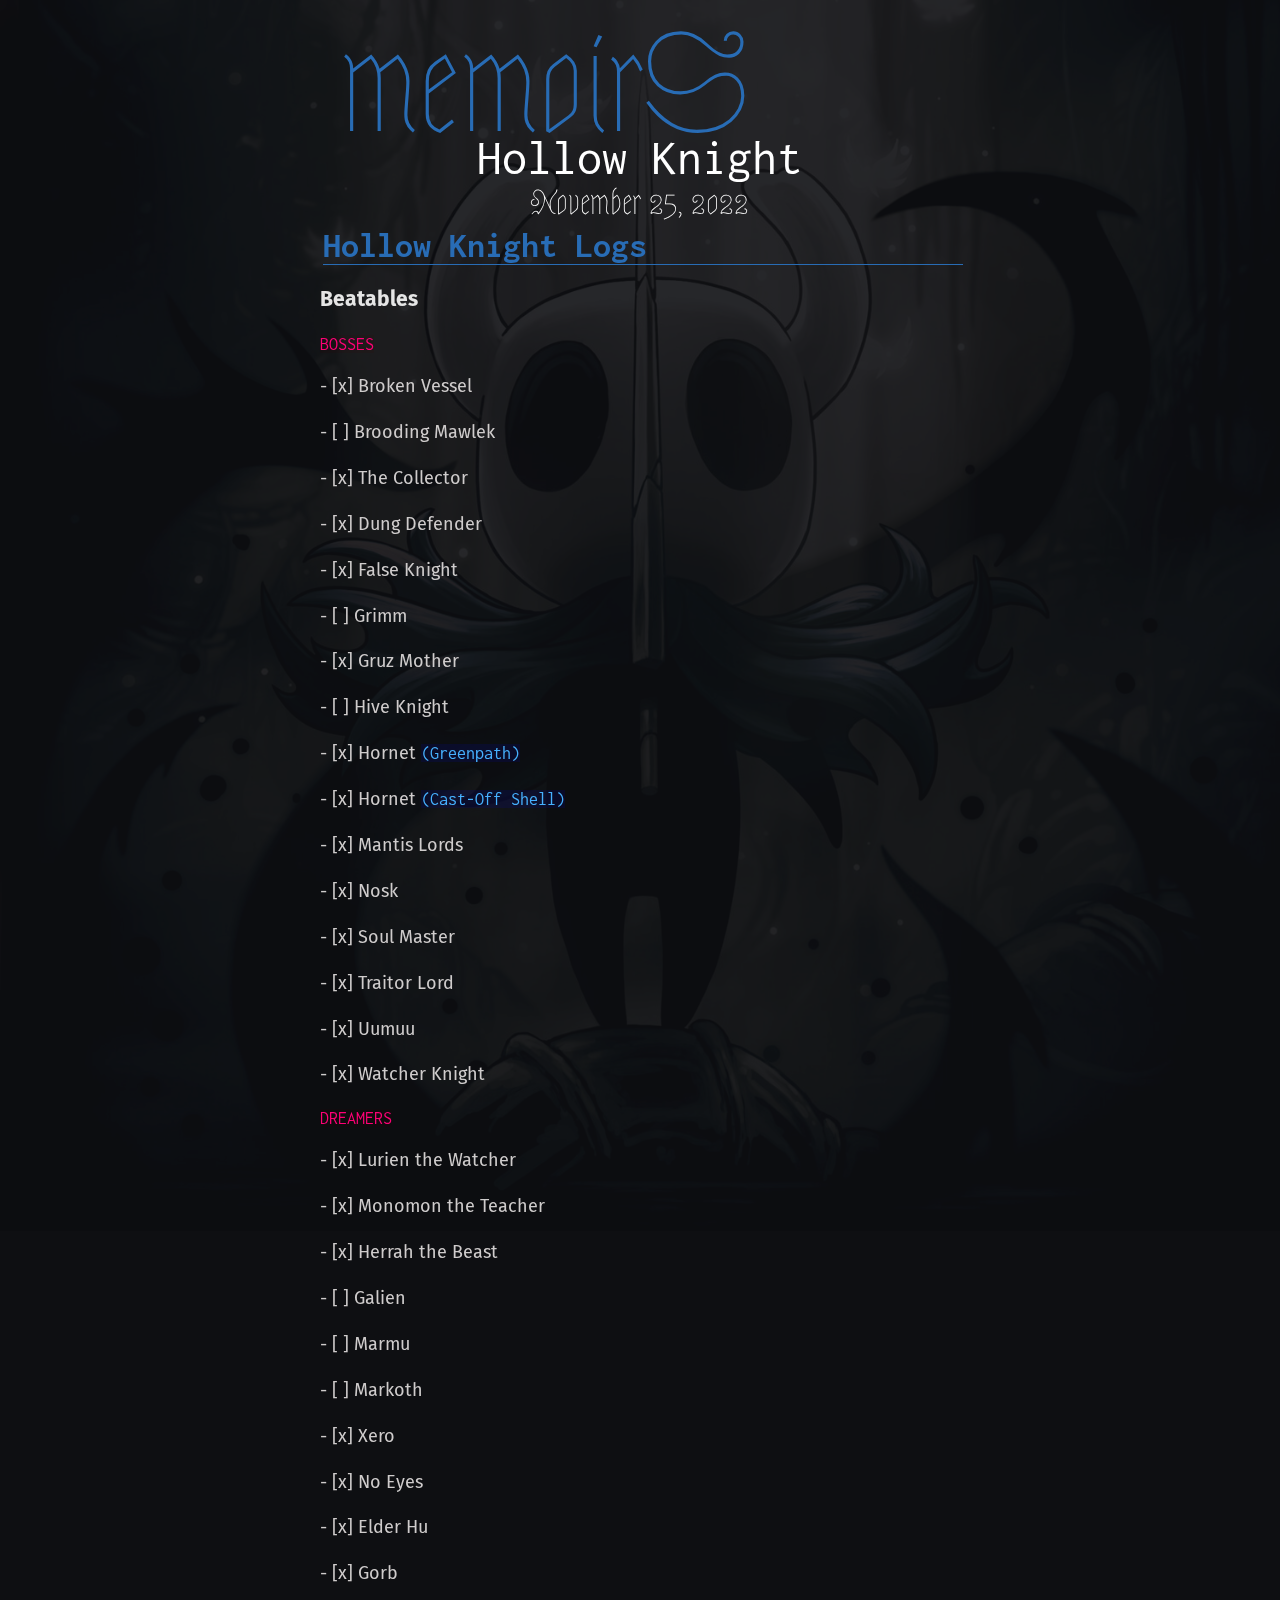
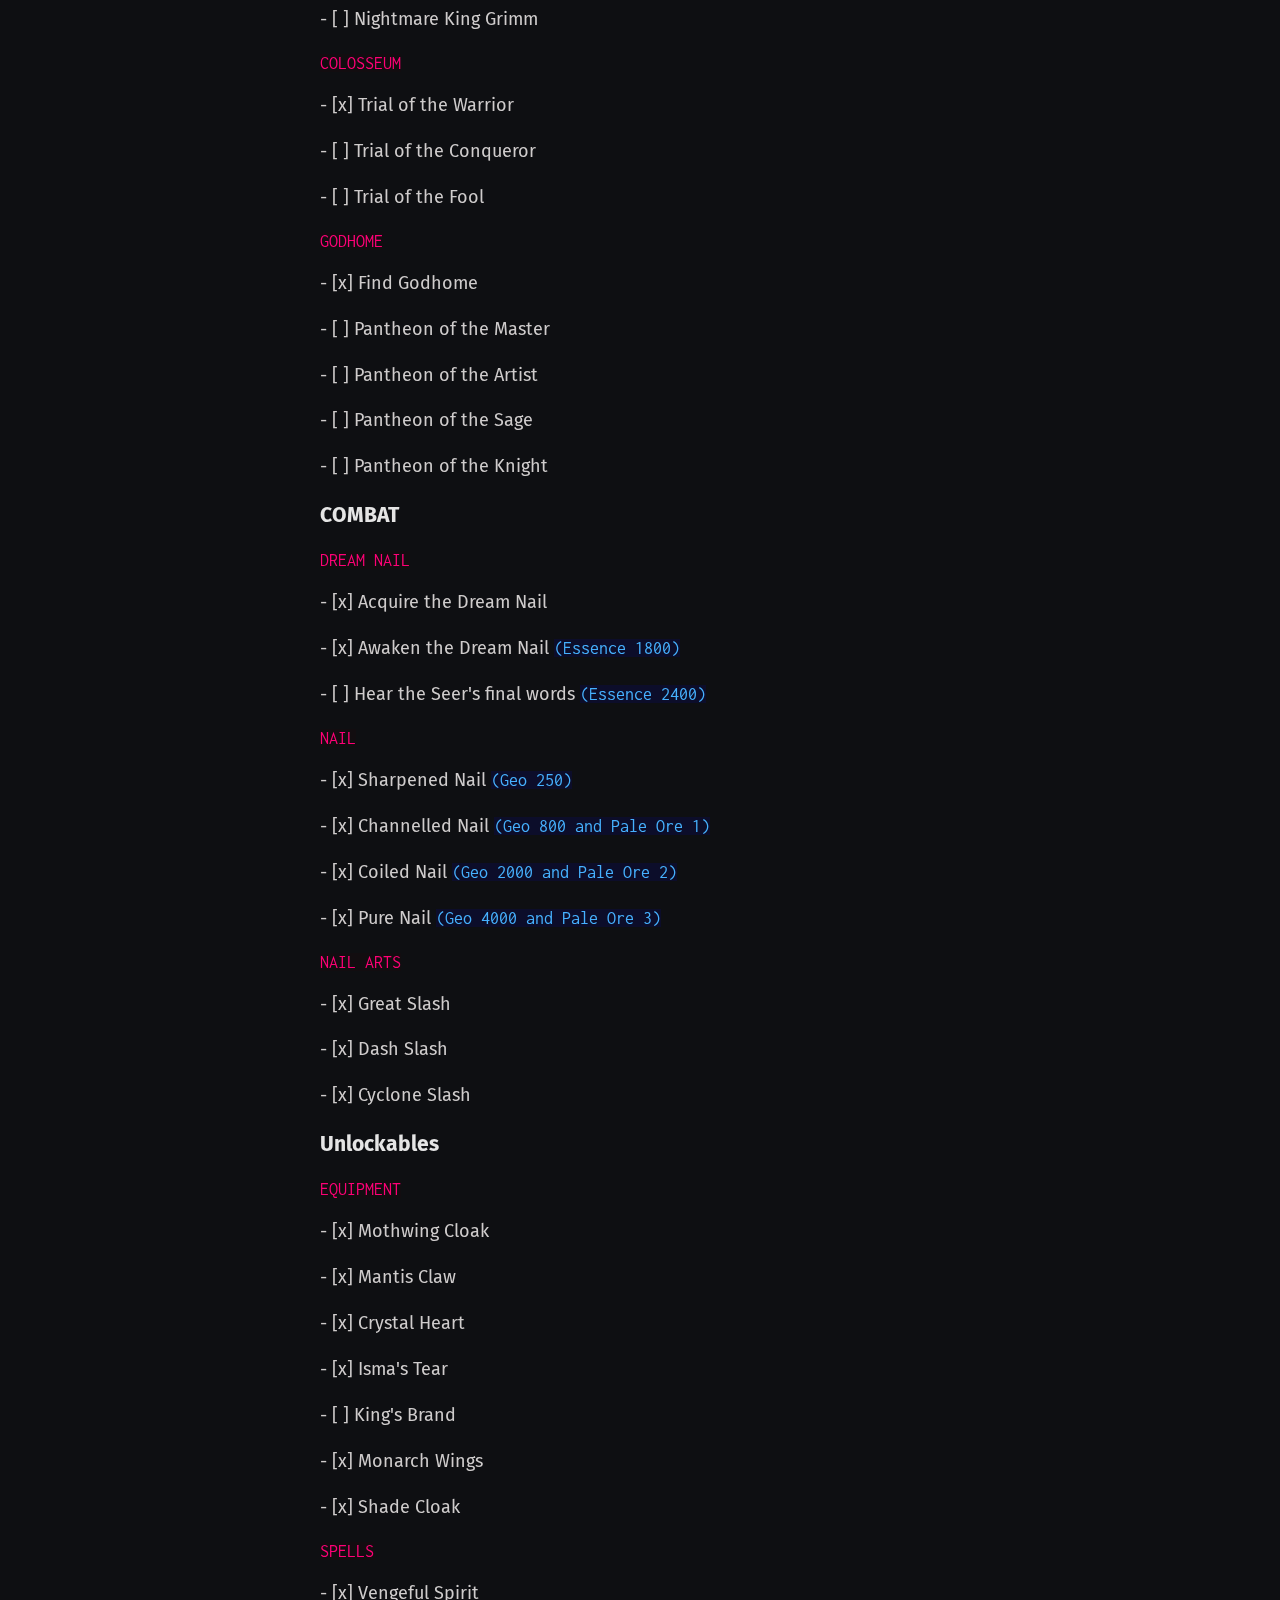
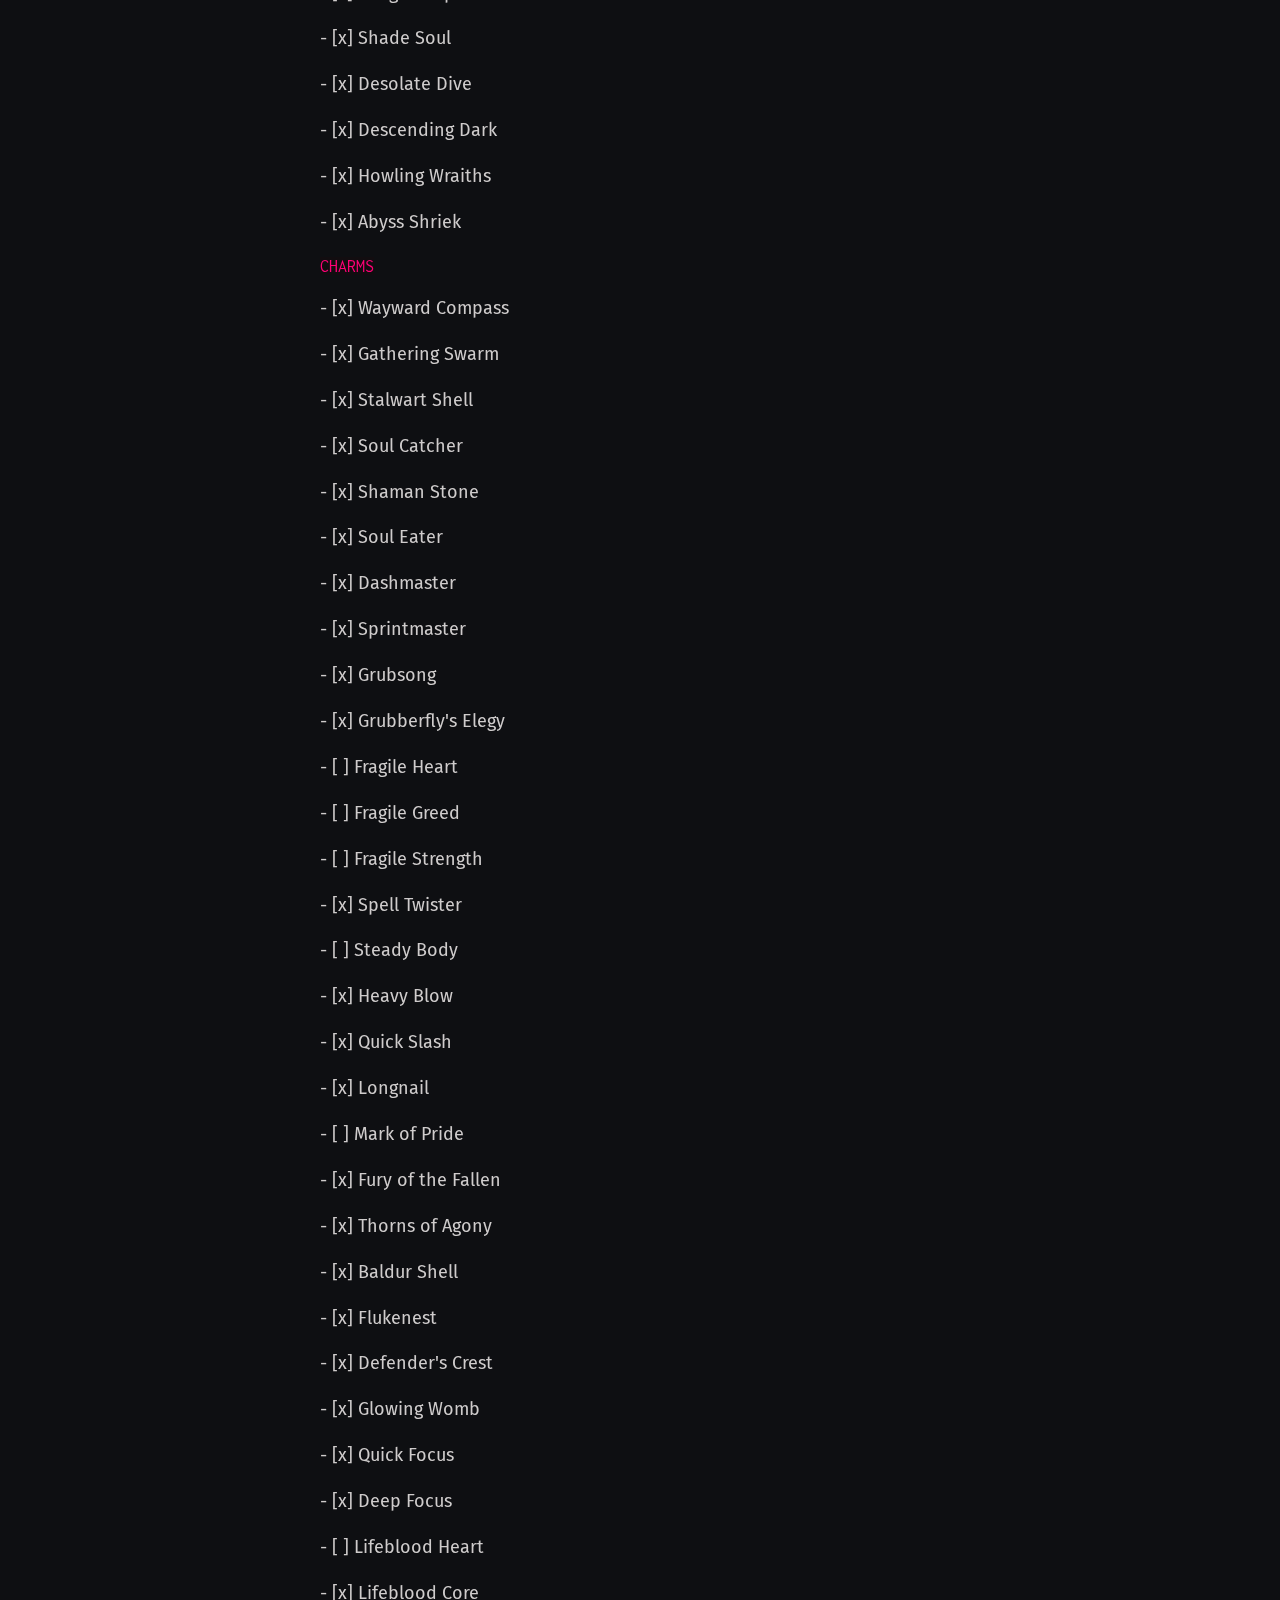
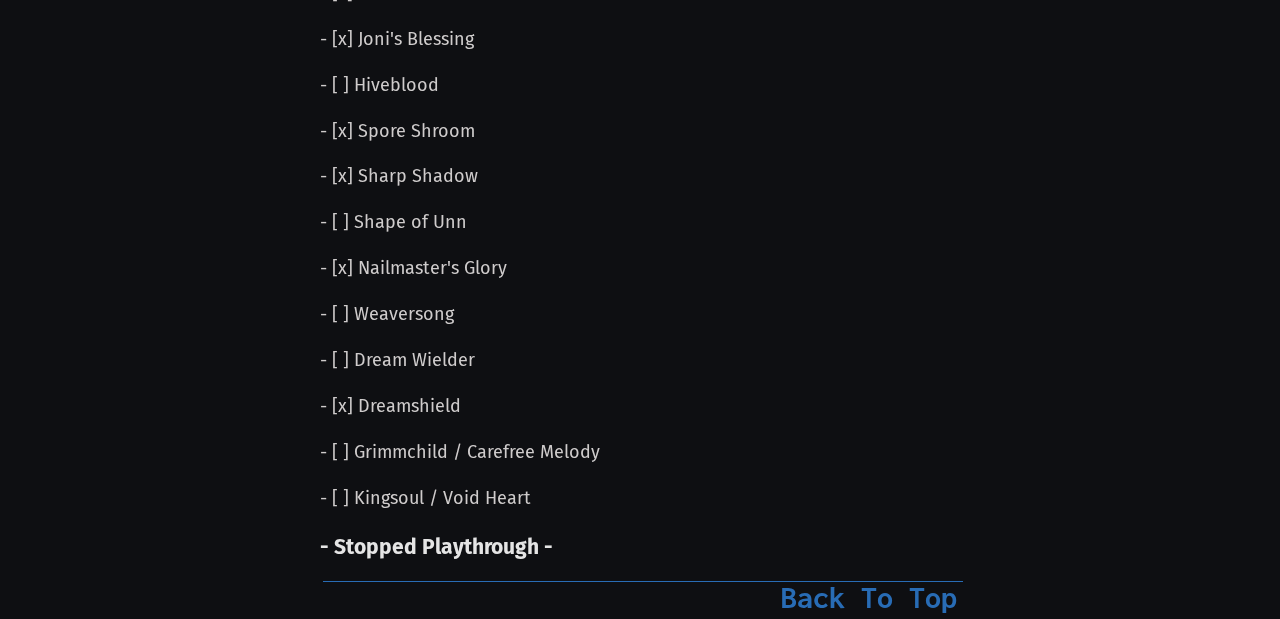
<file: docs/hklog.html>
<!DOCTYPE html>
<html>
<head>
  <title>HKLogs</title>
  <meta name="viewport" content="width=device-width; initial-scale=1.0;">
  <link href="design.css" media="screen" type="text/css" rel="stylesheet">
  <link href="LinkStrip.css" media="screen" type="text/css" rel="stylesheet">  
  <link href="designSml.css" media="only screen and (max-device-width: 850px)" type="text/css" rel="stylesheet">
  <link href="designLrg.css" media="screen and (min-device-width:851px)" type="text/css" rel="stylesheet">    
  <style>
    @import url('https://fonts.googleapis.com/css2?family=Astloch:wght@400;700&family=Fira+Sans:ital,wght@0,400;0,700;1,400&family=Inconsolata&family=Libre+Baskerville&display=swap');
  </style>
  <script src="move.js">
  </script>
  <link rel="icon" type="image/png" href="blu.jpg" width=80px>
  <meta http-equiv="content-type" content="text/html; charset=ISO-8859-1">
</head>
    
<body id="blog">
<img src="hk.jpg" class="bgOMG">
<div class="PAGE">
    
<div id="headerbarFull">
        <div id="bannerimg"><a href="index.html">memoirS</a></div>
        <h2>Hollow Knight</h2>
        <h3>November 25, 2022</h3>
</div>
<div class="ContentCol">
<h1>Hollow Knight Logs</h1>
<h3>Beatables</h3>
<span class="remit">BOSSES</span>
<p> - [x] Broken Vessel</p>
<p> - [ ] Brooding Mawlek</p>
<p> - [x] The Collector</p>
<p> - [x] Dung Defender</p>
<p> - [x] False Knight</p>
<p> - [ ] Grimm</p>
<p> - [x] Gruz Mother</p>
<p> - [ ] Hive Knight</p>
<p> - [x] Hornet <span class="hilite">(Greenpath)</span></p>
<p> - [x] Hornet <span class="hilite">(Cast-Off Shell)</span></p>
<p> - [x] Mantis Lords</p>
<p> - [x] Nosk</p>
<p> - [x] Soul Master</p>
<p> - [x] Traitor Lord</p>
<p> - [x] Uumuu</p>
<p> - [x] Watcher Knight</p>

<span class="remit">DREAMERS</span>
<p> - [x] Lurien the Watcher</p>
<p> - [x] Monomon the Teacher</p>
<p> - [x] Herrah the Beast</p>
<p> - [ ] Galien</p>
<p> - [ ] Marmu</p>
<p> - [ ] Markoth</p>
<p> - [x] Xero</p>
<p> - [x] No Eyes</p>
<p> - [x] Elder Hu</p>
<p> - [x] Gorb</p>
<p> - [ ] Nightmare King Grimm</p>

<span class="remit">COLOSSEUM</span>
<p> - [x] Trial of the Warrior</p>
<p> - [ ] Trial of the Conqueror</p>
<p> - [ ] Trial of the Fool</p>

<span class="remit">GODHOME</span>
<p> - [x] Find Godhome</p>
<p> - [ ] Pantheon of the Master</p>
<p> - [ ] Pantheon of the Artist</p>
<p> - [ ] Pantheon of the Sage</p>
<p> - [ ] Pantheon of the Knight</p>

<h3>COMBAT</h3>
<span class="remit">DREAM NAIL</span>
<p> - [x] Acquire the Dream Nail</p>
<p> - [x] Awaken the Dream Nail <span class="hilite">(Essence 1800)</span></p>
<p> - [ ] Hear the Seer's final words <span class="hilite">(Essence 2400)</span></p>

<span class="remit">NAIL </span>
<p> - [x] Sharpened Nail <span class="hilite">(Geo 250)</span></p>
<p> - [x] Channelled Nail <span class="hilite">(Geo 800 and Pale Ore 1)</span></p>
<p> - [x] Coiled Nail <span class="hilite">(Geo 2000 and Pale Ore 2)</span></p>
<p> - [x] Pure Nail <span class="hilite">(Geo 4000 and Pale Ore 3)</span></p>

<span class="remit">NAIL ARTS</span>
<p> - [x] Great Slash</p>
<p> - [x] Dash Slash</p>
<p> - [x] Cyclone Slash</p>

<h3>Unlockables</h3>
<span class="remit">EQUIPMENT</span>
<p> - [x] Mothwing Cloak</p>
<p> - [x] Mantis Claw</p>
<p> - [x] Crystal Heart</p>
<p> - [x] Isma's Tear</p>
<p> - [ ] King's Brand</p>
<p> - [x] Monarch Wings</p>
<p> - [x] Shade Cloak</p>

<span class="remit">SPELLS</span>
<p> - [x] Vengeful Spirit</p>
<p> - [x] Shade Soul</p>
<p> - [x] Desolate Dive</p>
<p> - [x] Descending Dark</p>
<p> - [x] Howling Wraiths</p>
<p> - [x] Abyss Shriek</p>

<span class="remit">CHARMS</span>
<p> - [x] Wayward Compass</p>
<p> - [x] Gathering Swarm</p>
<p> - [x] Stalwart Shell</p> 
<p> - [x] Soul Catcher</p>
<p> - [x] Shaman Stone</p>
<p> - [x] Soul Eater</p>
<p> - [x] Dashmaster</p>
<p> - [x] Sprintmaster</p>
<p> - [x] Grubsong</p>
<p> - [x] Grubberfly's Elegy</p>
<p> - [ ] Fragile Heart</p>
<p> - [ ] Fragile Greed</p>
<p> - [ ] Fragile Strength</p>
<p> - [x] Spell Twister</p>
<p> - [ ] Steady Body</p>
<p> - [x] Heavy Blow</p>
<p> - [x] Quick Slash</p>
<p> - [x] Longnail</p>
<p> - [ ] Mark of Pride</p>
<p> - [x] Fury of the Fallen</p>
<p> - [x] Thorns of Agony</p>
<p> - [x] Baldur Shell</p>
<p> - [x] Flukenest</p>
<p> - [x] Defender's Crest</p>
<p> - [x] Glowing Womb</p>
<p> - [x] Quick Focus</p>
<p> - [x] Deep Focus</p>
<p> - [ ] Lifeblood Heart</p>
<p> - [x] Lifeblood Core</p>
<p> - [x] Joni's Blessing</p>
<p> - [ ] Hiveblood</p>
<p> - [x] Spore Shroom</p>
<p> - [x] Sharp Shadow</p>
<p> - [ ] Shape of Unn</p>
<p> - [x] Nailmaster's Glory</p>
<p> - [ ] Weaversong</p>
<p> - [ ] Dream Wielder</p>
<p> - [x] Dreamshield</p>
<p> - [ ] Grimmchild / Carefree Melody</p>
<p> - [ ] Kingsoul / Void Heart</p>
 
<h3> - Stopped Playthrough - </h3>

<h2 onclick="topFunction()" id="buttoff">Back To Top</h2>
<h1> </h1>

</div>
</div>
    </div>
    </body>
</html>
</file>
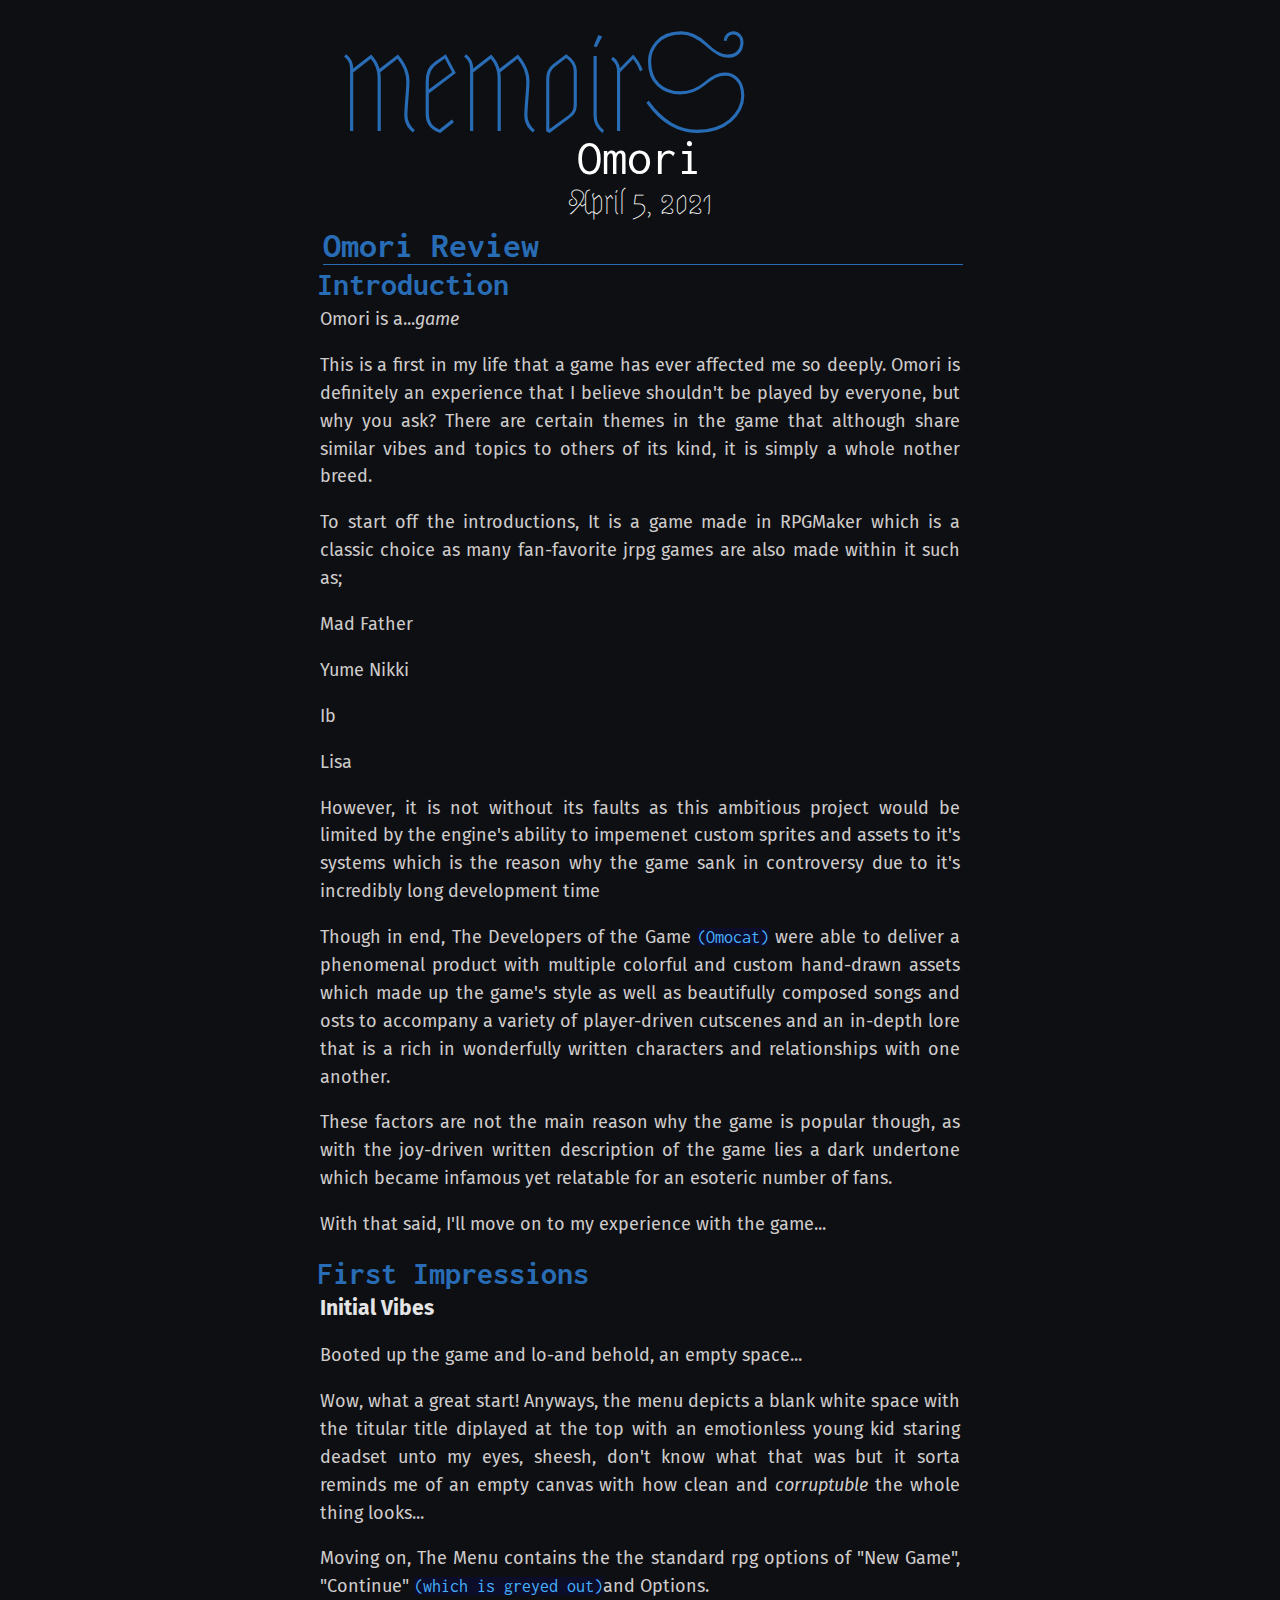
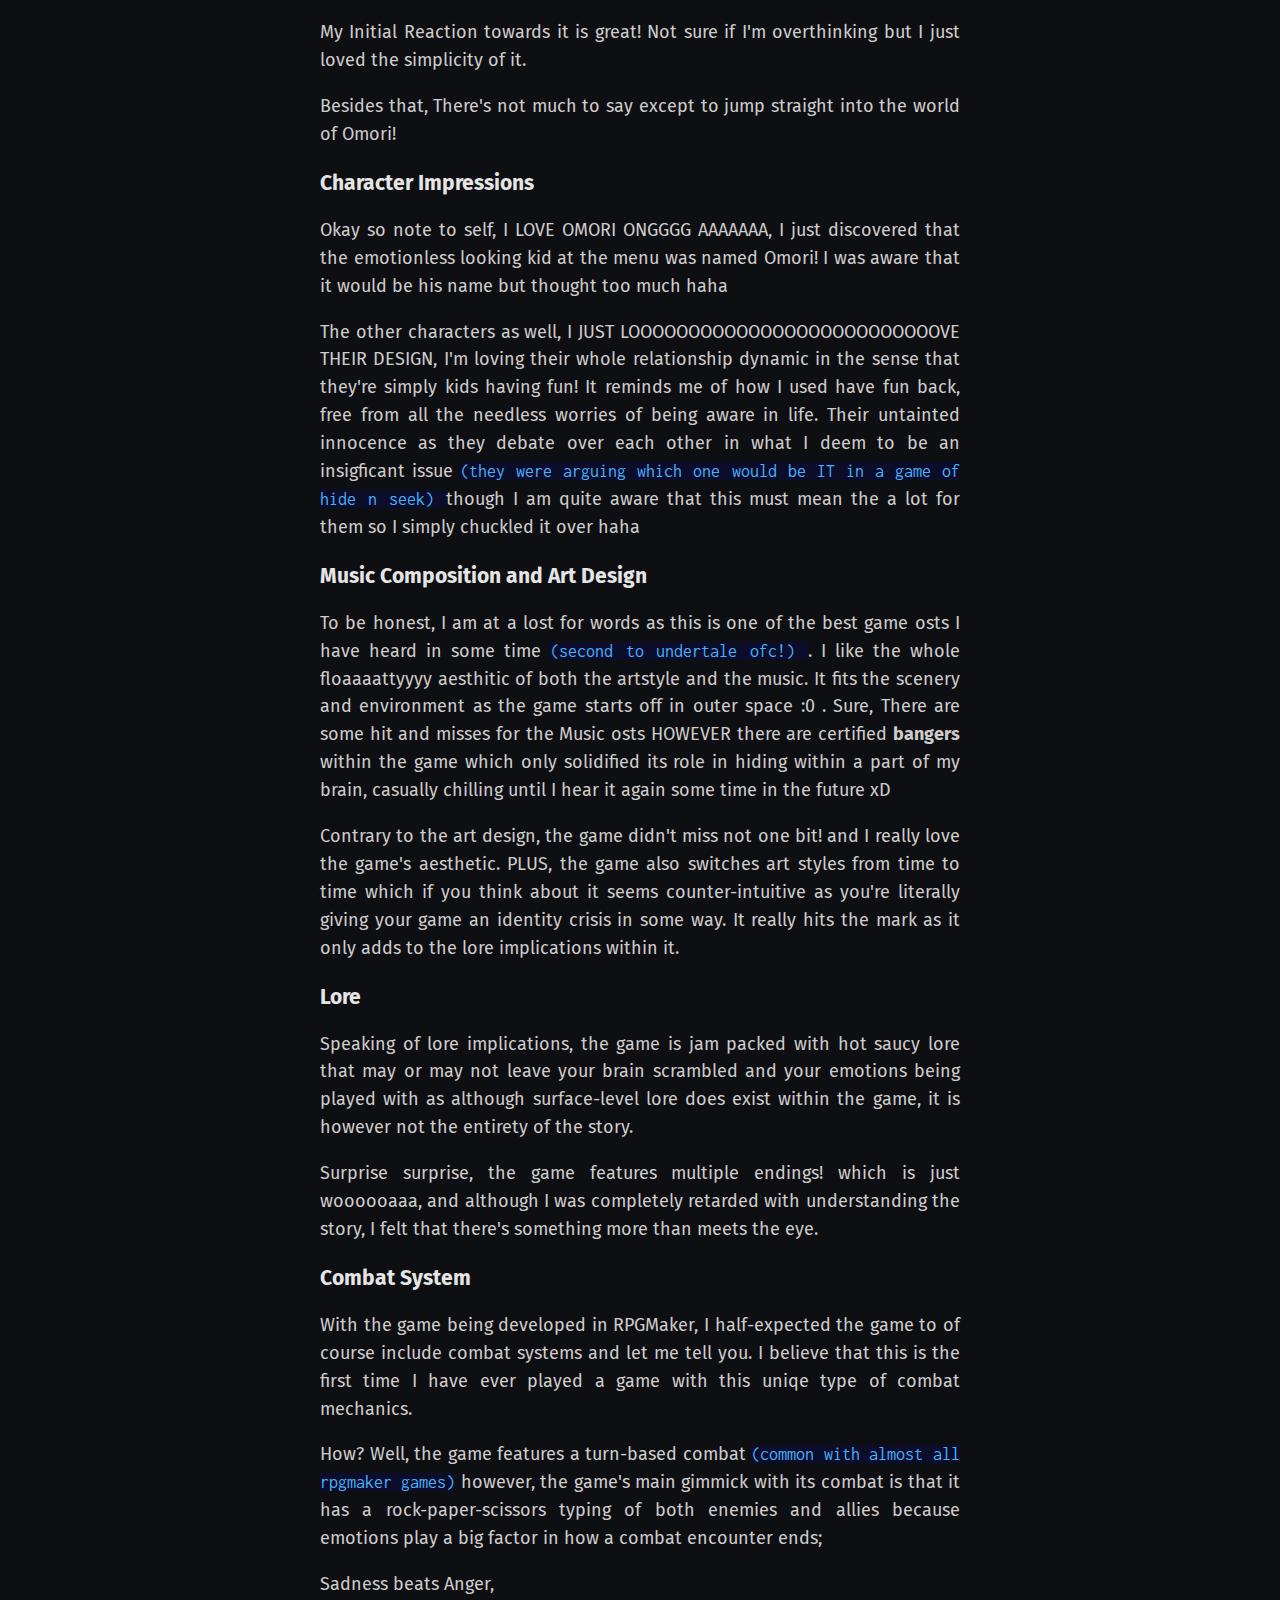
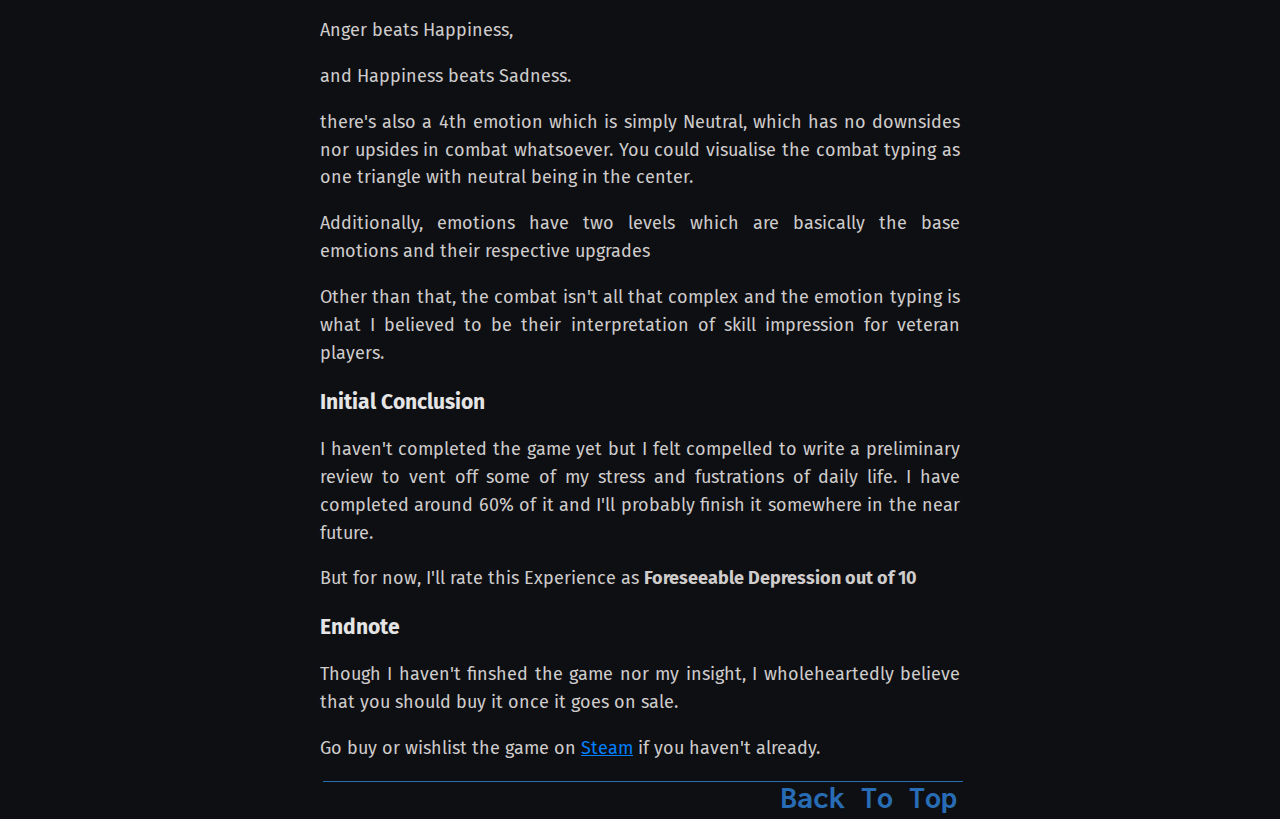
<file: docs/omori.html>
<!DOCTYPE html>
<html>
<head>
  <title>Omori</title>
  <meta name="viewport" content="width=device-width; initial-scale=1.0;">
  <link href="design.css" media="screen" type="text/css" rel="stylesheet">
  <link href="LinkStrip.css" media="screen" type="text/css" rel="stylesheet">  
  <link href="designSml.css" media="only screen and (max-device-width: 850px)" type="text/css" rel="stylesheet">
  <link href="designLrg.css" media="screen and (min-device-width:851px)" type="text/css" rel="stylesheet">    
  <style>
    @import url('https://fonts.googleapis.com/css2?family=Astloch:wght@400;700&family=Fira+Sans:ital,wght@0,400;0,700;1,400&family=Inconsolata&family=Libre+Baskerville&display=swap');
  </style>
  <script src="move.js"></script>
  <link rel="icon" type="image/png" href="blu.jpg" width=80px>
  <meta http-equiv="content-type" content="text/html; charset=ISO-8859-1">
</head>
    
<body id="blog">
<div class="PAGE">
    
<div id="headerbarFull">
        <div id="bannerimg"><a href="index.html">memoirS</a></div>
        <h2>Omori</h2>
        <h3>April 5, 2021</h3>
</div>
<div class="ContentCol">
<h1>Omori Review</h1>
<h2>Introduction</h2>
<p>Omori is a...<em>game</em>
</p> 
<p>This is a first in my life that a game has ever affected me so deeply. Omori is definitely an experience that I believe shouldn't be played by everyone, but why you ask? There are certain themes in the game that although share similar vibes and topics to others of its kind, it is simply a whole nother breed.
</p> 
<p>To start off the introductions, It is a game made in RPGMaker which is a classic choice as many fan-favorite jrpg games are also made within it such as; </p>
<p>Mad Father</p>
<p>Yume Nikki</p>
<p>Ib</p>
<p>Lisa</p>
<p>However, it is not without its faults as this ambitious project would be limited by the engine's ability to impemenet custom sprites and assets to it's systems which is the reason why the game sank in controversy due to it's incredibly long development time</p>
<p>Though in end, The Developers of the Game <span class="hilite">(Omocat)</span> were able to deliver a phenomenal product with multiple colorful and custom hand-drawn assets which made up the game's style as well as beautifully composed songs and osts to accompany a variety of player-driven cutscenes and an in-depth lore that is a rich in wonderfully written characters and relationships with one another.</p>
<p>These factors are not the main reason why the game is popular though, as with the joy-driven written description of the game lies a dark undertone which became infamous yet relatable for an esoteric number of fans.</p>
<p>With that said, I'll move on to my experience with the game...</p>

<h2>First Impressions</h2>
<h3>Initial Vibes</h3>
<p>Booted up the game and lo-and behold, an empty space...</p>
<p>Wow, what a great start! Anyways, the menu depicts a blank white space with the titular title diplayed at the top with an emotionless young kid staring deadset unto my eyes, sheesh, don't know what that was but it sorta reminds me of an empty canvas with how clean and <em>corruptuble</em> the whole thing looks...</p>
<p>Moving on, The Menu contains the the standard rpg options of "New Game", "Continue" <span class="hilite"> (which is greyed out)</span>and Options. </p>
<p>My Initial Reaction towards it is great! Not sure if I'm overthinking but I just loved the simplicity of it.</p>
<p>Besides that, There's not much to say except to jump straight into the world of Omori!</p>  

<h3>Character Impressions</h3>
<p>Okay so note to self, I LOVE OMORI ONGGGG AAAAAAA, I just discovered that the emotionless looking kid at the menu was named Omori! I was aware that it would be his name but thought too much haha</p>
<p>The other characters as well, I JUST LOOOOOOOOOOOOOOOOOOOOOOOOOOVE THEIR DESIGN, I'm loving their whole relationship dynamic in the sense that they're simply kids having fun! It reminds me of how I used have fun back, free from all the needless worries of being aware in life. Their untainted innocence as they debate over each other in what I deem to be an insigficant issue <span class="hilite">(they were arguing which one would be IT in a game of hide n seek) </span> though I am quite aware that this must mean the a lot for them so I simply chuckled it over haha</p>

<h3>Music Composition and Art Design</h3>
<p>To be honest, I am at a lost for words as this is one of the best game osts I have heard in some time <span class="hilite">(second to undertale ofc!) </span>. I like the whole floaaaattyyyy aesthitic of both the artstyle and the music. It fits the scenery and environment as the game starts off in outer space :0 . Sure, There are some hit and misses for the Music osts HOWEVER there are certified <b>bangers</b> within the game which only solidified its role in hiding within a part of my brain, casually chilling until I hear it again some time in the future xD</p> 
<p>Contrary to the art design, the game didn't miss not one bit! and I really love the game's aesthetic. PLUS, the game also switches art styles from time to time which if you think about it seems counter-intuitive as you're literally giving your game an identity crisis in some way. It really hits the mark as it only adds to the lore implications within it.</p>

<h3>Lore</h3>
<p>Speaking of lore implications, the game is jam packed with hot saucy lore that may or may not leave your brain scrambled and your emotions being played with as although surface-level lore does exist within the game, it is however not the entirety of the story.</p>
<p>Surprise surprise, the game features multiple endings! which is just woooooaaa, and although I was completely retarded with understanding the story, I felt that there's something more than meets the eye.</p>

<h3>Combat System</h3>
<p>With the game being developed in RPGMaker, I half-expected the game to of course include combat systems and let me tell you. I believe that this is the first time I have ever played a game with this uniqe type of combat mechanics.</p>
<p>How? Well, the game features a turn-based combat <span class="hilite"> (common with almost all rpgmaker games)</span> however, the game's main gimmick with its combat is that it has a rock-paper-scissors typing of both enemies and allies because emotions play a big factor in how a combat encounter ends;
<p>Sadness beats Anger, </p>
<p>Anger beats Happiness, </p>
<p>and Happiness beats Sadness.</p>
<p> there's also a 4th emotion which is simply Neutral, which has no downsides nor upsides in combat whatsoever. You could visualise the combat typing as one
triangle with neutral being in the center. </p>
<p>Additionally, emotions have two levels which are basically the base emotions and their respective upgrades</p>
<p>Other than that, the combat isn't all that complex and the emotion typing is what I believed to be their interpretation of skill impression for veteran players. </p>

<h3>Initial Conclusion</h3>
<p> I haven't completed the game yet but I felt compelled to write a preliminary review to vent off some of my stress and fustrations of daily life. I have completed around 60% of it and I'll probably finish it somewhere in the near future.</p>

<p>But for now, I'll rate this Experience as <b>Foreseeable Depression out of 10</b></p>

<h3>Endnote</h3>
<p>Though I haven't finshed the game nor my insight, I wholeheartedly believe that you should buy it once it goes on sale.</p>
<p>Go buy or wishlist the game on <a href="https://store.steampowered.com/app/294100/RimWorld/" target="_blank">Steam</a> if you haven't already.</p>
<h2 onclick="topFunction()" id="buttoff">Back To Top</h2>

<h1> </h1>

</div>
</div>
    </div>
    </body>
</html>
</file>
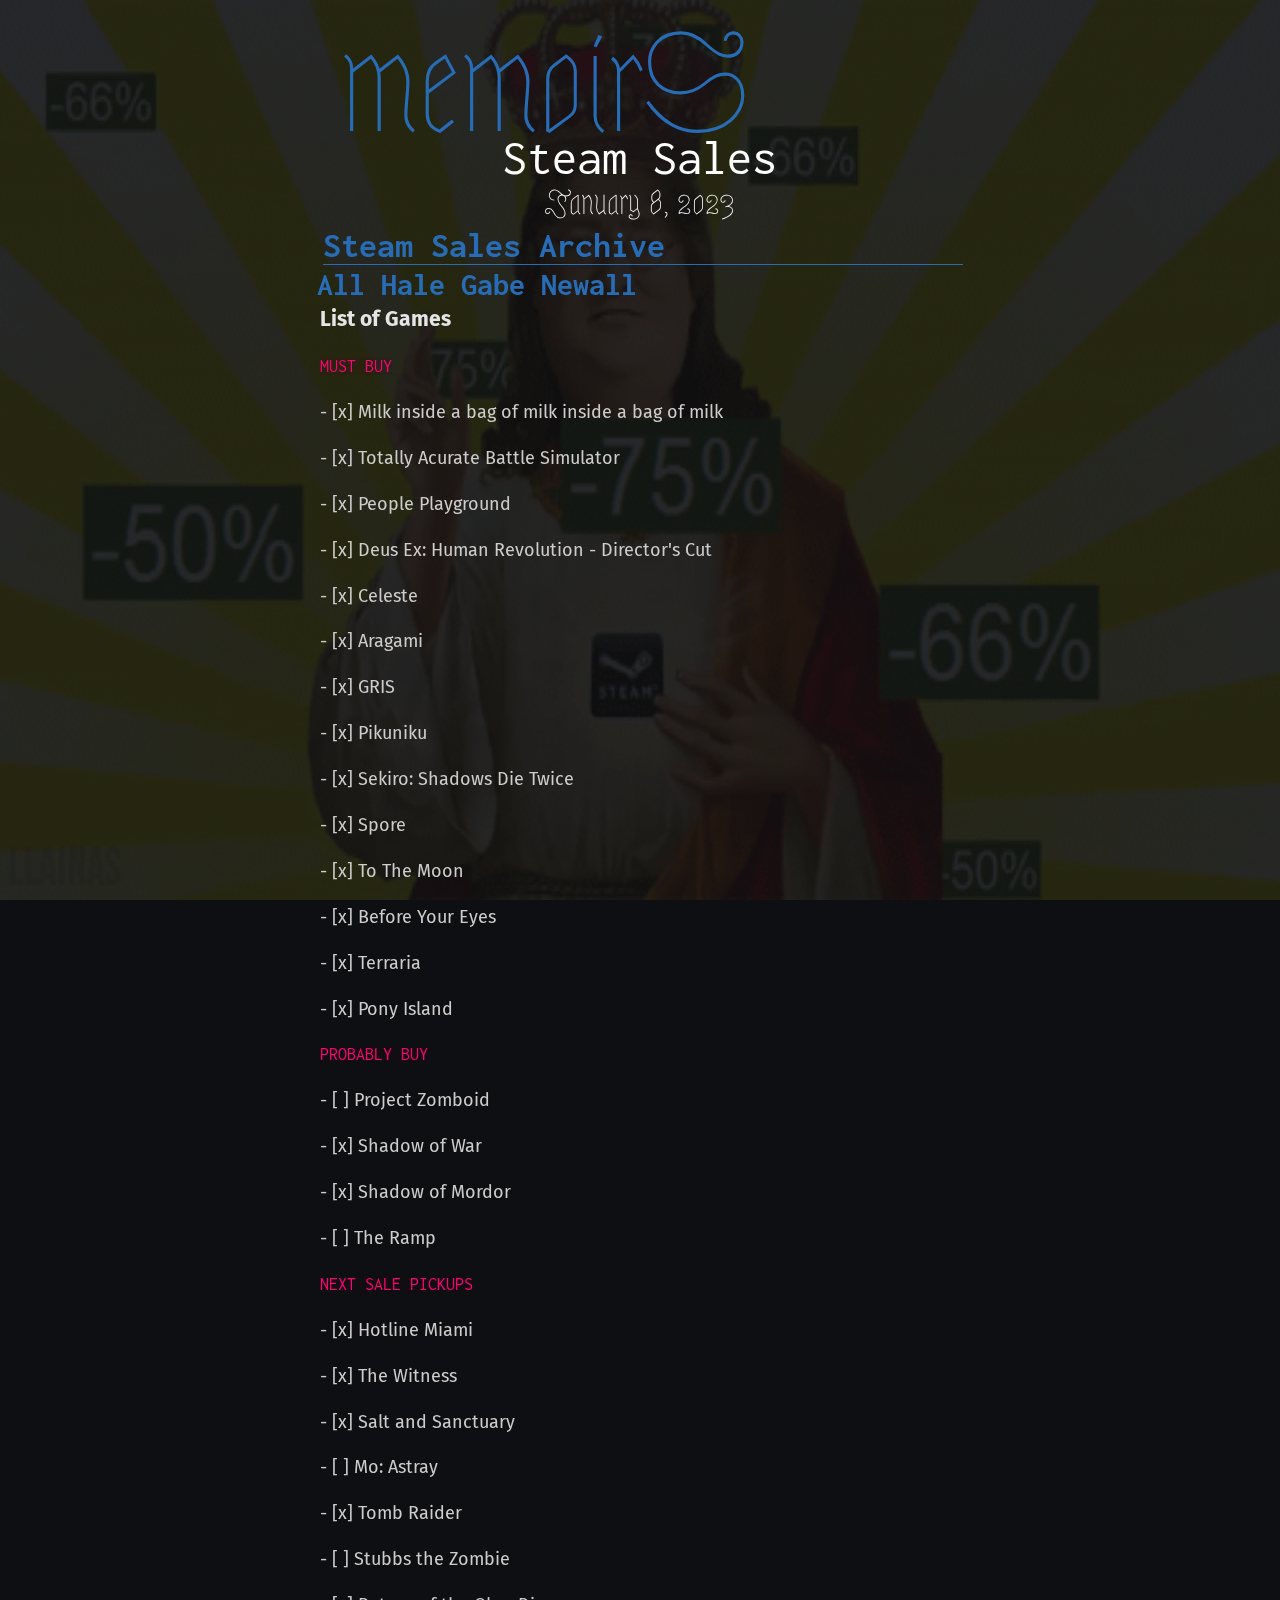
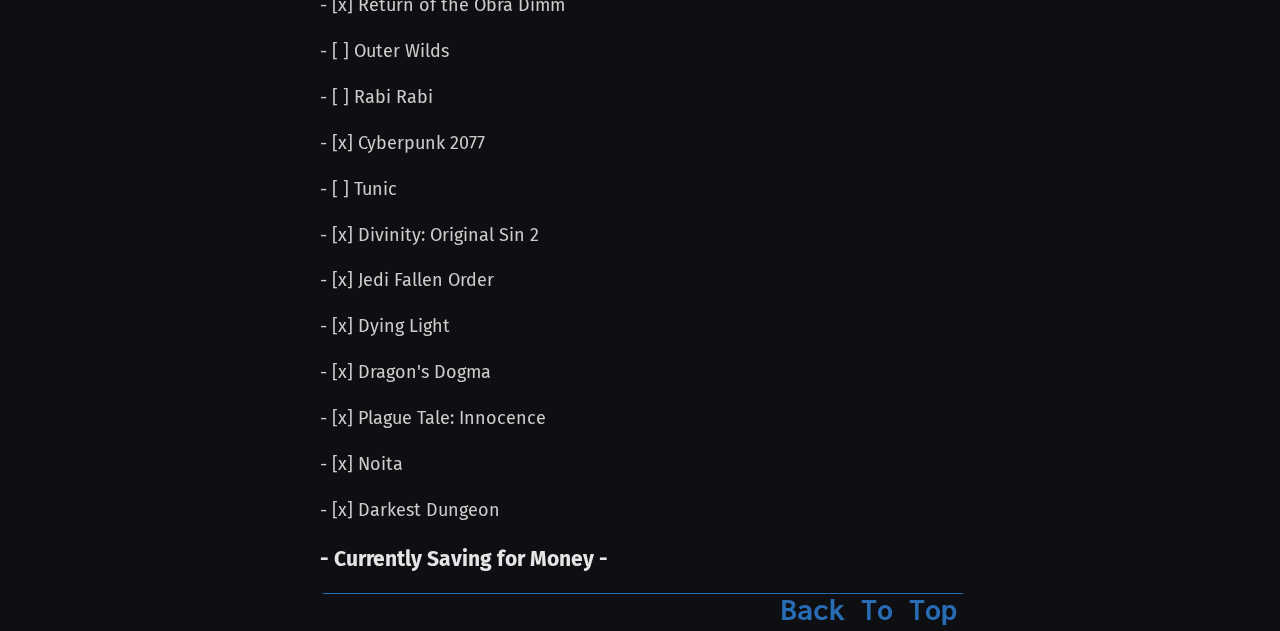
<file: docs/sales.html>
<!DOCTYPE html>
<html>
<head>
  <title>Steam Sale</title>
  <meta name="viewport" content="width=device-width; initial-scale=1.0;">
  <link href="design.css" media="screen" type="text/css" rel="stylesheet">
  <link href="LinkStrip.css" media="screen" type="text/css" rel="stylesheet">  
  <link href="designSml.css" media="only screen and (max-device-width: 850px)" type="text/css" rel="stylesheet">
  <link href="designLrg.css" media="screen and (min-device-width:851px)" type="text/css" rel="stylesheet">    
  <style>
    @import url('https://fonts.googleapis.com/css2?family=Astloch:wght@400;700&family=Fira+Sans:ital,wght@0,400;0,700;1,400&family=Inconsolata&family=Libre+Baskerville&display=swap');
  </style>
  <script src="move.js">
  </script>
  <link rel="icon" type="image/png" href="blu.jpg" width=80px>
  <meta http-equiv="content-type" content="text/html; charset=ISO-8859-1">
</head>
    
<body id="blog">
<img src="sale.gif" class="bgOMG">
<div class="PAGE">
    
<div id="headerbarFull">
        <div id="bannerimg"><a href="index.html">memoirS</a></div>
        <h2>Steam Sales</h2>
        <h3>January 8, 2023</h3>
</div>
<div class="ContentCol">
<h1>Steam Sales Archive</h1>
<h2>All Hale Gabe Newall</h2>
<h3>List of Games</h3>

<p><span class="remit">MUST BUY</span></p>
<p> - [x] Milk inside a bag of milk inside a bag of milk</p>
<p> - [x] Totally Acurate Battle Simulator</p>
<p> - [x] People Playground</p>
<p> - [x] Deus Ex: Human Revolution - Director's Cut</p>
<p> - [x] Celeste</p>
<p> - [x] Aragami</p>
<p> - [x] GRIS</p>
<p> - [x] Pikuniku</p>
<p> - [x] Sekiro: Shadows Die Twice</p>
<p> - [x] Spore</p>
<p> - [x] To The Moon</p>
<p> - [x] Before Your Eyes</p>
<p> - [x] Terraria</p>
<p> - [x] Pony Island</p>

<p><span class="remit">PROBABLY BUY</span></p>
<p> - [ ] Project Zomboid</p>
<p> - [x] Shadow of War</p>
<p> - [x] Shadow of Mordor</p>
<p> - [ ] The Ramp</p>

<p><span class="remit">NEXT SALE PICKUPS</span></p>
<p> - [x] Hotline Miami</p>
<p> - [x] The Witness</p>
<p> - [x] Salt and Sanctuary</p>
<p> - [ ] Mo: Astray</p>
<p> - [x] Tomb Raider</p>
<p> - [ ] Stubbs the Zombie</p>
<p> - [x] Return of the Obra Dimm</p>
<p> - [ ] Outer Wilds</p>
<p> - [ ] Rabi Rabi</p>
<p> - [x] Cyberpunk 2077</p>
<p> - [ ] Tunic</p>
<p> - [x] Divinity: Original Sin 2</p>
<p> - [x] Jedi Fallen Order</p>
<p> - [x] Dying Light</p>
<p> - [x] Dragon's Dogma</p>
<p> - [x] Plague Tale: Innocence</p>
<p> - [x] Noita</p>
<p> - [x] Darkest Dungeon</p>

<h3> - Currently Saving for Money - </h3>





<h2 onclick="topFunction()" id="buttoff">Back To Top</h2>
<h1> </h1>

</div>
</div>
    </div>
    </body>
</html>
</file>
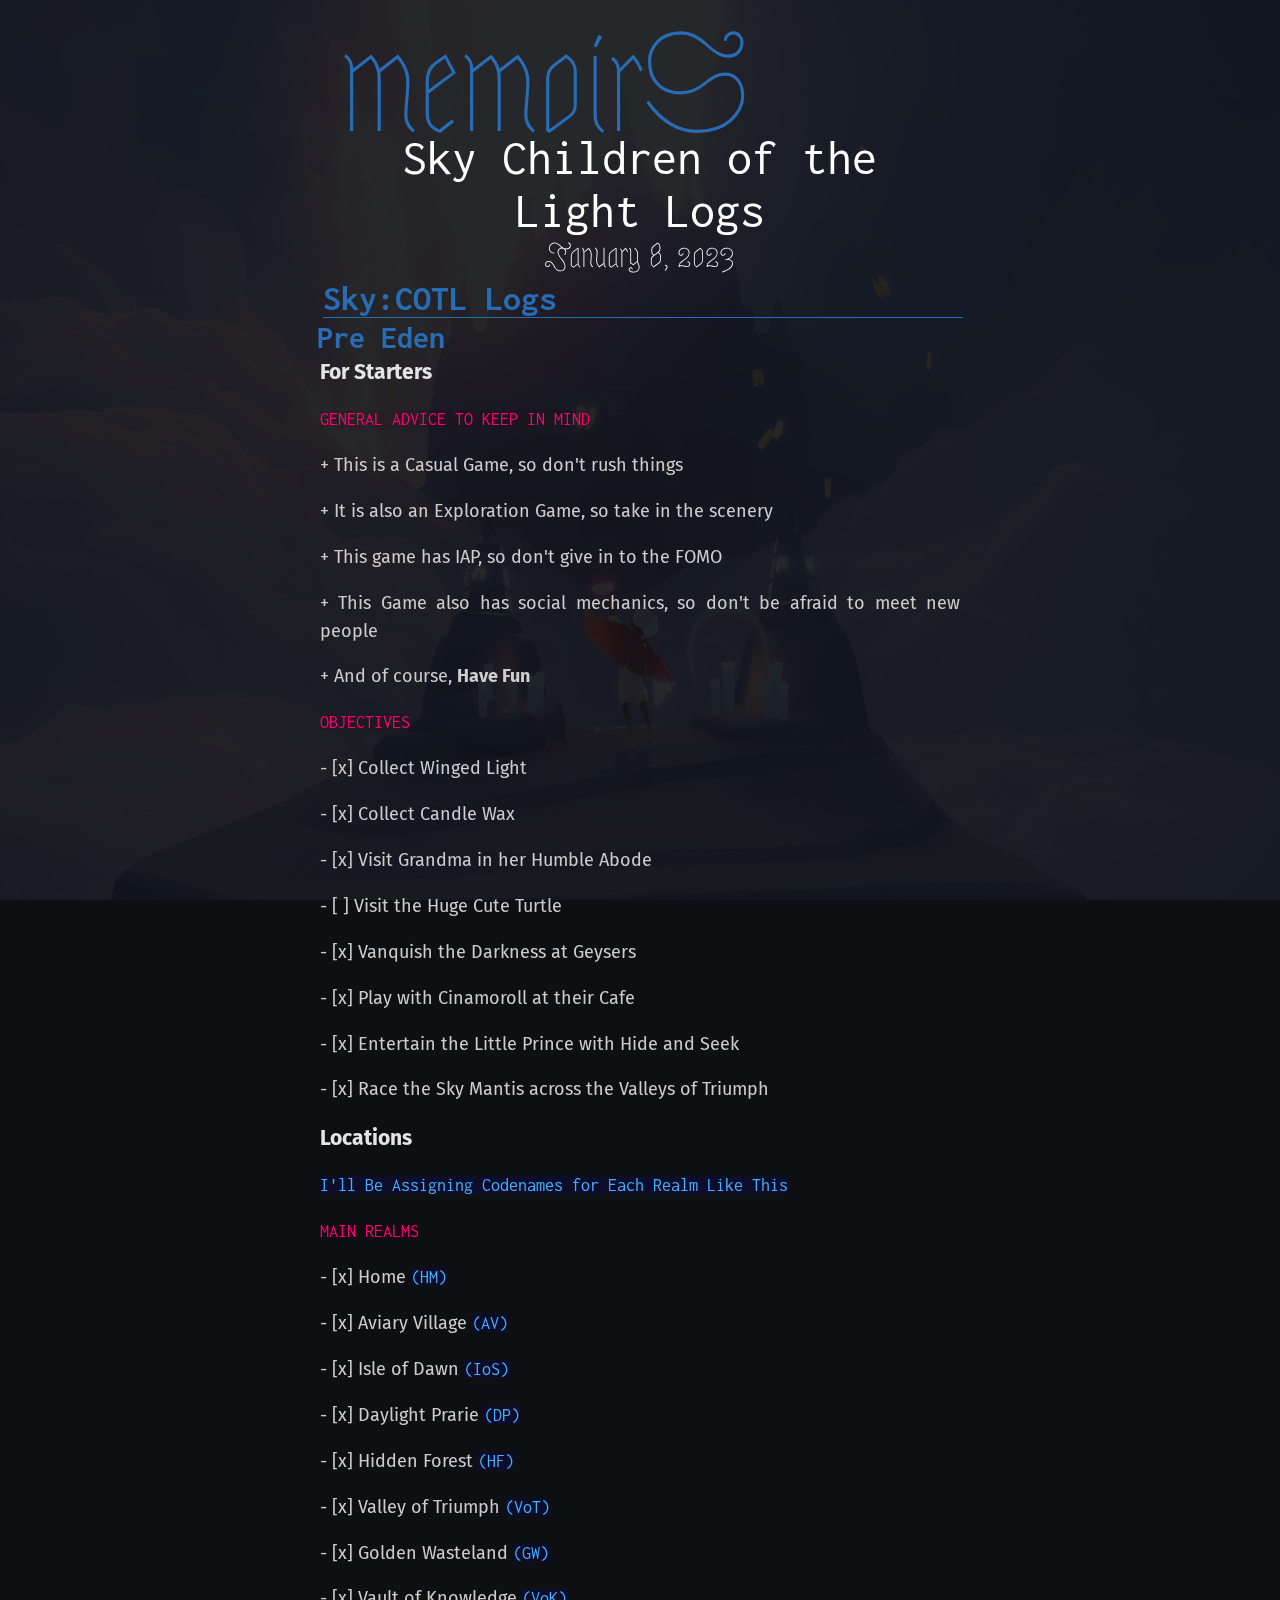
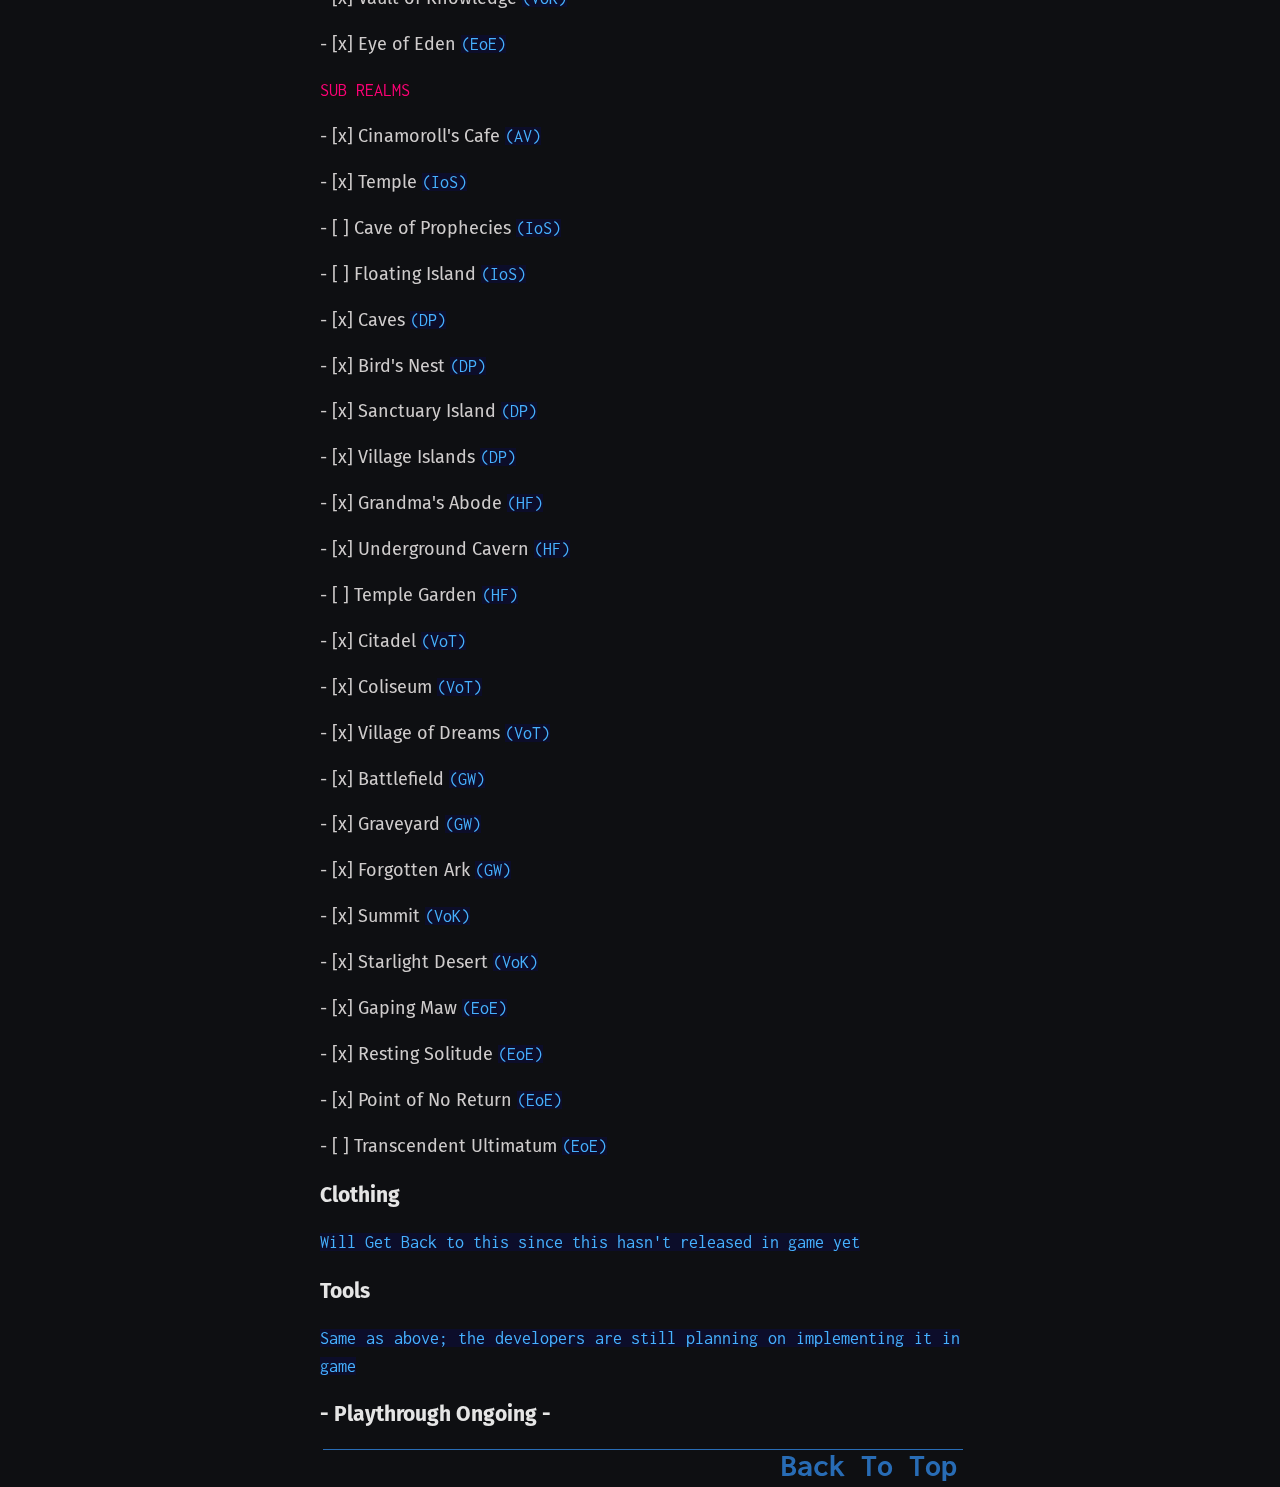
<file: docs/skykidlog.html>
<!DOCTYPE html>
<html>
<head>
  <title>SkyKidlogs</title>
  <meta name="viewport" content="width=device-width; initial-scale=1.0;">
  <link href="design.css" media="screen" type="text/css" rel="stylesheet">
  <link href="LinkStrip.css" media="screen" type="text/css" rel="stylesheet">  
  <link href="designSml.css" media="only screen and (max-device-width: 850px)" type="text/css" rel="stylesheet">
  <link href="designLrg.css" media="screen and (min-device-width:851px)" type="text/css" rel="stylesheet">    
  <style>
    @import url('https://fonts.googleapis.com/css2?family=Astloch:wght@400;700&family=Fira+Sans:ital,wght@0,400;0,700;1,400&family=Inconsolata&family=Libre+Baskerville&display=swap');
  </style>
  <script src="move.js">
  </script>
  <link rel="icon" type="image/png" href="blu.jpg" width=80px>
  <meta http-equiv="content-type" content="text/html; charset=ISO-8859-1">
</head>
    
<body id="blog">
<img src="skyk.jpg" class="bgOMG">
<div class="PAGE">
    
<div id="headerbarFull">
        <div id="bannerimg"><a href="index.html">memoirS</a></div>
        <h2>Sky Children of the Light Logs</h2>
        <h3>January 8, 2023</h3>
</div>
<div class="ContentCol">
<h1>Sky:COTL Logs</h1>
<h2>Pre Eden</h2>
<h3>For Starters</h3>

<p><span class="remit">GENERAL ADVICE TO KEEP IN MIND</span></p>
<p> + This is a Casual Game, so don't rush things</p>
<p> + It is also an Exploration Game, so take in the scenery</p>
<p> + This game has IAP, so don't give in to the FOMO</p>
<p> + This Game also has social mechanics, so don't be afraid to meet new people</p>
<p> + And of course, <b>Have Fun</b></p>


<p><span class="remit">OBJECTIVES</span></p>
<p> - [x] Collect Winged Light</p>
<p> - [x] Collect Candle Wax</p>
<p> - [x] Visit Grandma in her Humble Abode </p>
<p> - [ ] Visit the Huge Cute Turtle </p>
<p> - [x] Vanquish the Darkness at Geysers</p>
<p> - [x] Play with Cinamoroll at their Cafe</p>
<p> - [x] Entertain the Little Prince with Hide and Seek</p>
<p> - [x] Race the Sky Mantis across the Valleys of Triumph</p>

<h3>Locations</h3>
<p> <span class="hilite"> I'll Be Assigning Codenames for Each Realm Like This </span></p>
<p><span class="remit">MAIN REALMS</span></p>
<p> - [x] Home <span class="hilite">(HM)</span></p>
<p> - [x] Aviary Village <span class="hilite">(AV)</span></p>
<p> - [x] Isle of Dawn <span class="hilite">(IoS)</span></p>
<p> - [x] Daylight Prarie <span class="hilite">(DP)</span></p>
<p> - [x] Hidden Forest <span class="hilite">(HF)</span></p>
<p> - [x] Valley of Triumph <span class="hilite">(VoT)</span></p>
<p> - [x] Golden Wasteland <span class="hilite">(GW)</span></p>
<p> - [x] Vault of Knowledge <span class="hilite">(VoK)</span></p>
<p> - [x] Eye of Eden <span class="hilite">(EoE)</span></p>

<p><span class="remit">SUB REALMS</span></p>
<p> - [x] Cinamoroll's Cafe <span class="hilite">(AV)</span></p>
<p> - [x] Temple <span class="hilite">(IoS)</span></p>
<p> - [ ] Cave of Prophecies <span class="hilite">(IoS)</span></p>
<p> - [ ] Floating Island <span class="hilite">(IoS)</span></p>
<p> - [x] Caves <span class="hilite">(DP)</span></p>
<p> - [x] Bird's Nest <span class="hilite">(DP)</span></p>
<p> - [x] Sanctuary Island <span class="hilite">(DP)</span></p>
<p> - [x] Village Islands <span class="hilite">(DP)</span></p>
<p> - [x] Grandma's Abode <span class="hilite">(HF)</span></p>
<p> - [x] Underground Cavern <span class="hilite">(HF)</span></p>
<p> - [ ] Temple Garden <span class="hilite">(HF)</span></p>
<p> - [x] Citadel <span class="hilite">(VoT)</span></p>
<p> - [x] Coliseum <span class="hilite">(VoT)</span></p>
<p> - [x] Village of Dreams <span class="hilite">(VoT)</span></p>
<p> - [x] Battlefield <span class="hilite">(GW)</span></p>
<p> - [x] Graveyard <span class="hilite">(GW)</span></p>
<p> - [x] Forgotten Ark <span class="hilite">(GW)</span></p>
<p> - [x] Summit <span class="hilite">(VoK)</span></p>
<p> - [x] Starlight Desert <span class="hilite">(VoK)</span></p>
<p> - [x] Gaping Maw <span class="hilite">(EoE)</span></p>
<p> - [x] Resting Solitude <span class="hilite">(EoE)</span></p>
<p> - [x] Point of No Return <span class="hilite">(EoE)</span></p>
<p> - [ ] Transcendent Ultimatum <span class="hilite">(EoE)</span></p>

<h3>Clothing</h3>
<p> <span class="hilite"> Will Get Back to this since this hasn't released in game yet</span></p>

<h3>Tools</h3>
<p> <span class="hilite"> Same as above; the developers are still planning on implementing it in game</span></p>

<h3> - Playthrough Ongoing - </h3>





<h2 onclick="topFunction()" id="buttoff">Back To Top</h2>
<h1> </h1>

</div>
</div>
    </div>
    </body>
</html>
</file>
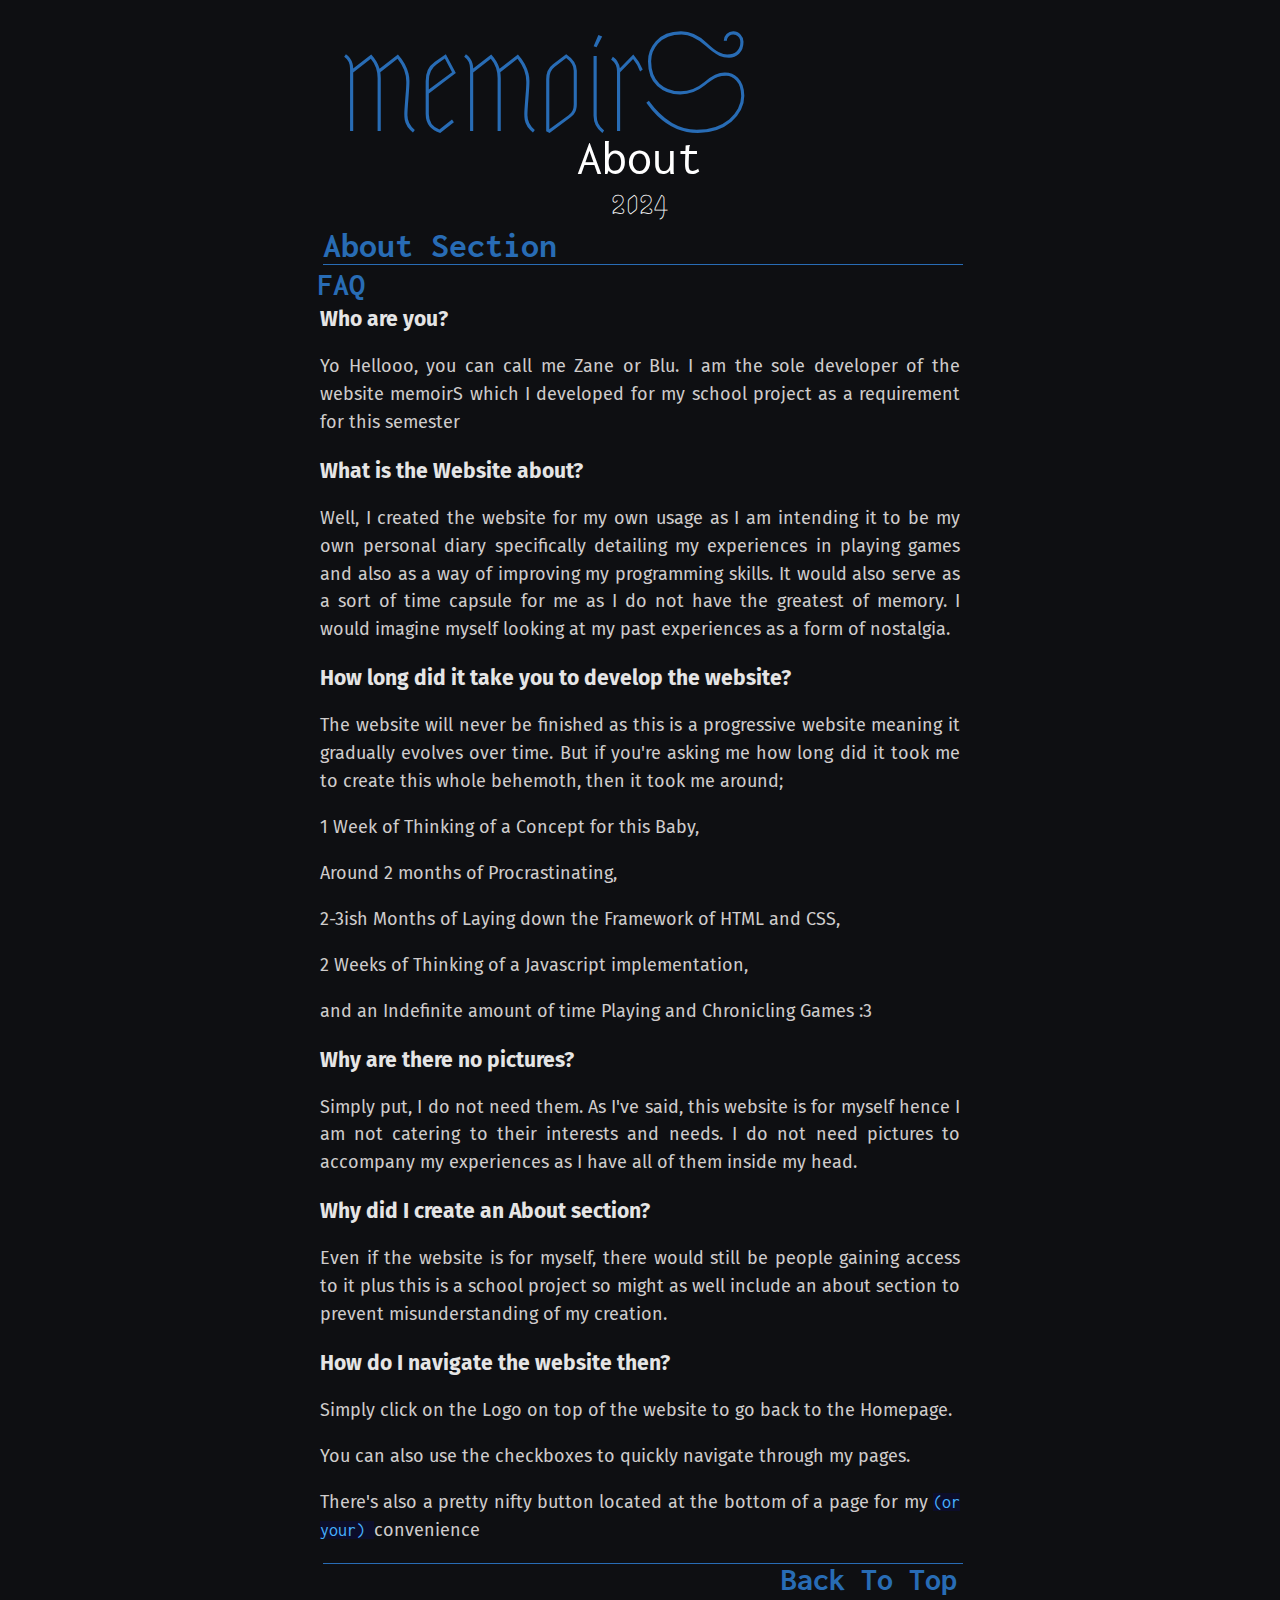
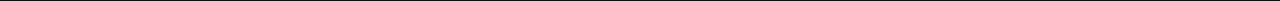
<file: docs/stuff.html>
<!DOCTYPE html>
<html>
<head>
  <title>About</title>
  <meta name="viewport" content="width=device-width; initial-scale=1.0;">
  <link href="design.css" media="screen" type="text/css" rel="stylesheet">
  <link href="LinkStrip.css" media="screen" type="text/css" rel="stylesheet">  
  <link href="designSml.css" media="only screen and (max-device-width: 850px)" type="text/css" rel="stylesheet">
  <link href="designLrg.css" media="screen and (min-device-width:851px)" type="text/css" rel="stylesheet">    
  <style>
    @import url('https://fonts.googleapis.com/css2?family=Astloch:wght@400;700&family=Fira+Sans:ital,wght@0,400;0,700;1,400&family=Inconsolata&family=Libre+Baskerville&display=swap');
  </style>
  <script src="move.js"></script>
  <link rel="icon" type="image/png" href="blu.jpg" width=80px>
  <meta http-equiv="content-type" content="text/html; charset=ISO-8859-1">
</head>
    
<body id="blog">
<div class="PAGE">
    
<div id="headerbarFull">
        <div id="bannerimg"><a href="index.html">memoirS</a></div>
        <h2>About </h2>
        <h3>2024</h3>
</div>
<div class="ContentCol">
<h1>About Section</h1>
<h2>FAQ</h2>
<h3>Who are you?</h3>
<p>Yo Hellooo, you can call me Zane or Blu. I am the sole developer of the website memoirS which I developed for my school project as a requirement for this semester</p>
<h3>What is the Website about?</h3>
<p>Well, I created the website for my own usage as I am intending it to be my own personal diary specifically detailing my experiences in playing games and also as a way of improving my programming skills. It would also serve as a sort of time capsule for me as I do not have the greatest of memory. I would imagine myself looking at my past experiences as a form of nostalgia. </p>

<h3>How long did it take you to develop the website?</h3>
<p>The website will never be finished as this is a progressive website meaning it gradually evolves over time. But if you're asking me how long did it took me to create this whole behemoth, then it took me around;
<p>1 Week of Thinking of a Concept for this Baby,</p>
<p>Around 2 months of Procrastinating,</p>
<p>2-3ish Months of Laying down the Framework of HTML and CSS,</p>
<p>2 Weeks of Thinking of a Javascript implementation,</p>
<p>and an Indefinite amount of time Playing and Chronicling Games :3</p>

<h3>Why are there no pictures?</h3>
<p>Simply put, I do not need them. As I've said, this website is for myself hence I am not catering to their interests and needs. I do not need pictures to accompany my experiences as I have all of them inside my head.

<h3>Why did I create an About section?</h3>
<p>Even if the website is for myself, there would still be people gaining access to it plus this is a school project so might as well include an about section to prevent misunderstanding of my creation. </p> 

<h3>How do I navigate the website then?</h3>
<p>Simply click on the Logo on top of the website to go back to the Homepage.</p>
<p>You can also use the checkboxes to quickly navigate through my pages.</p>
<p>There's also a pretty nifty button located at the bottom of a page for my <span class="hilite"> (or your) </span> convenience</p>
<h2 onclick="topFunction()" id="buttoff">Back To Top</h2>

<h1> </h1>

</div>
</div>
    </div>
    </body>
</html>
</file>
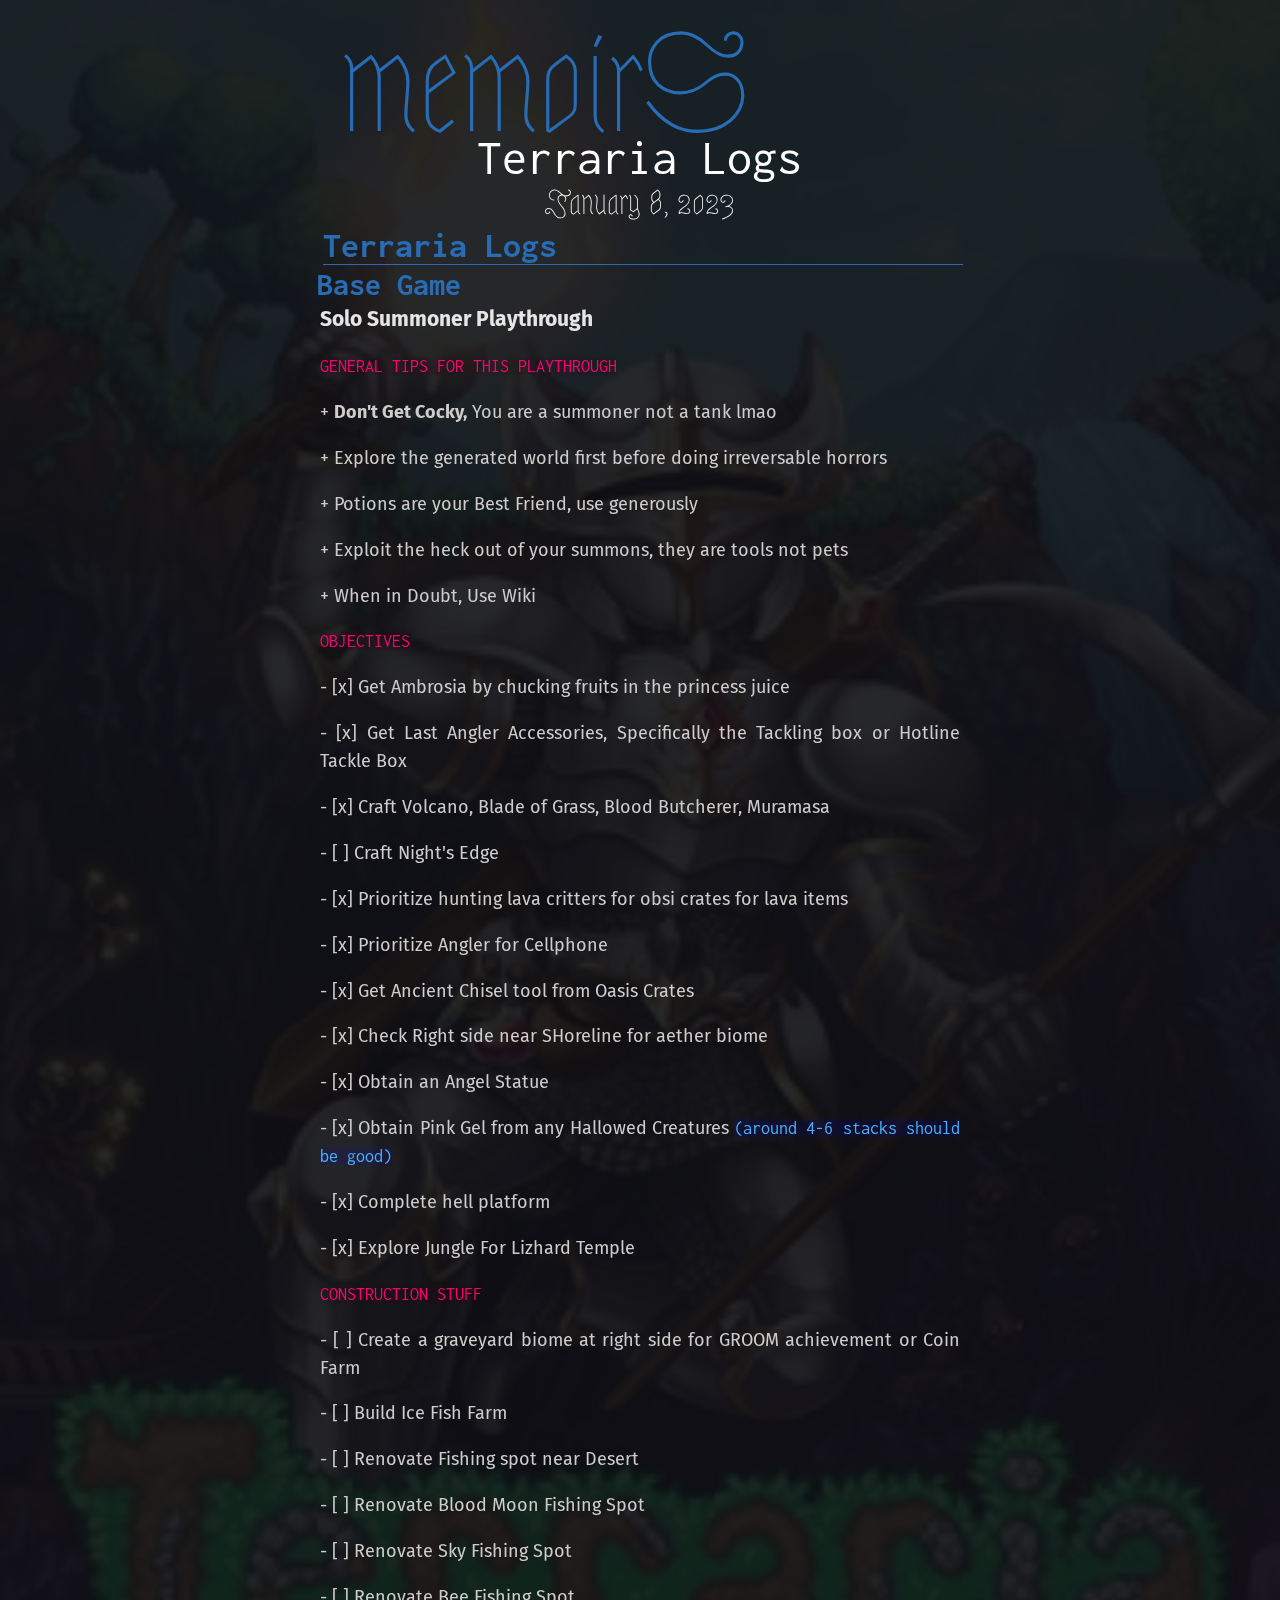
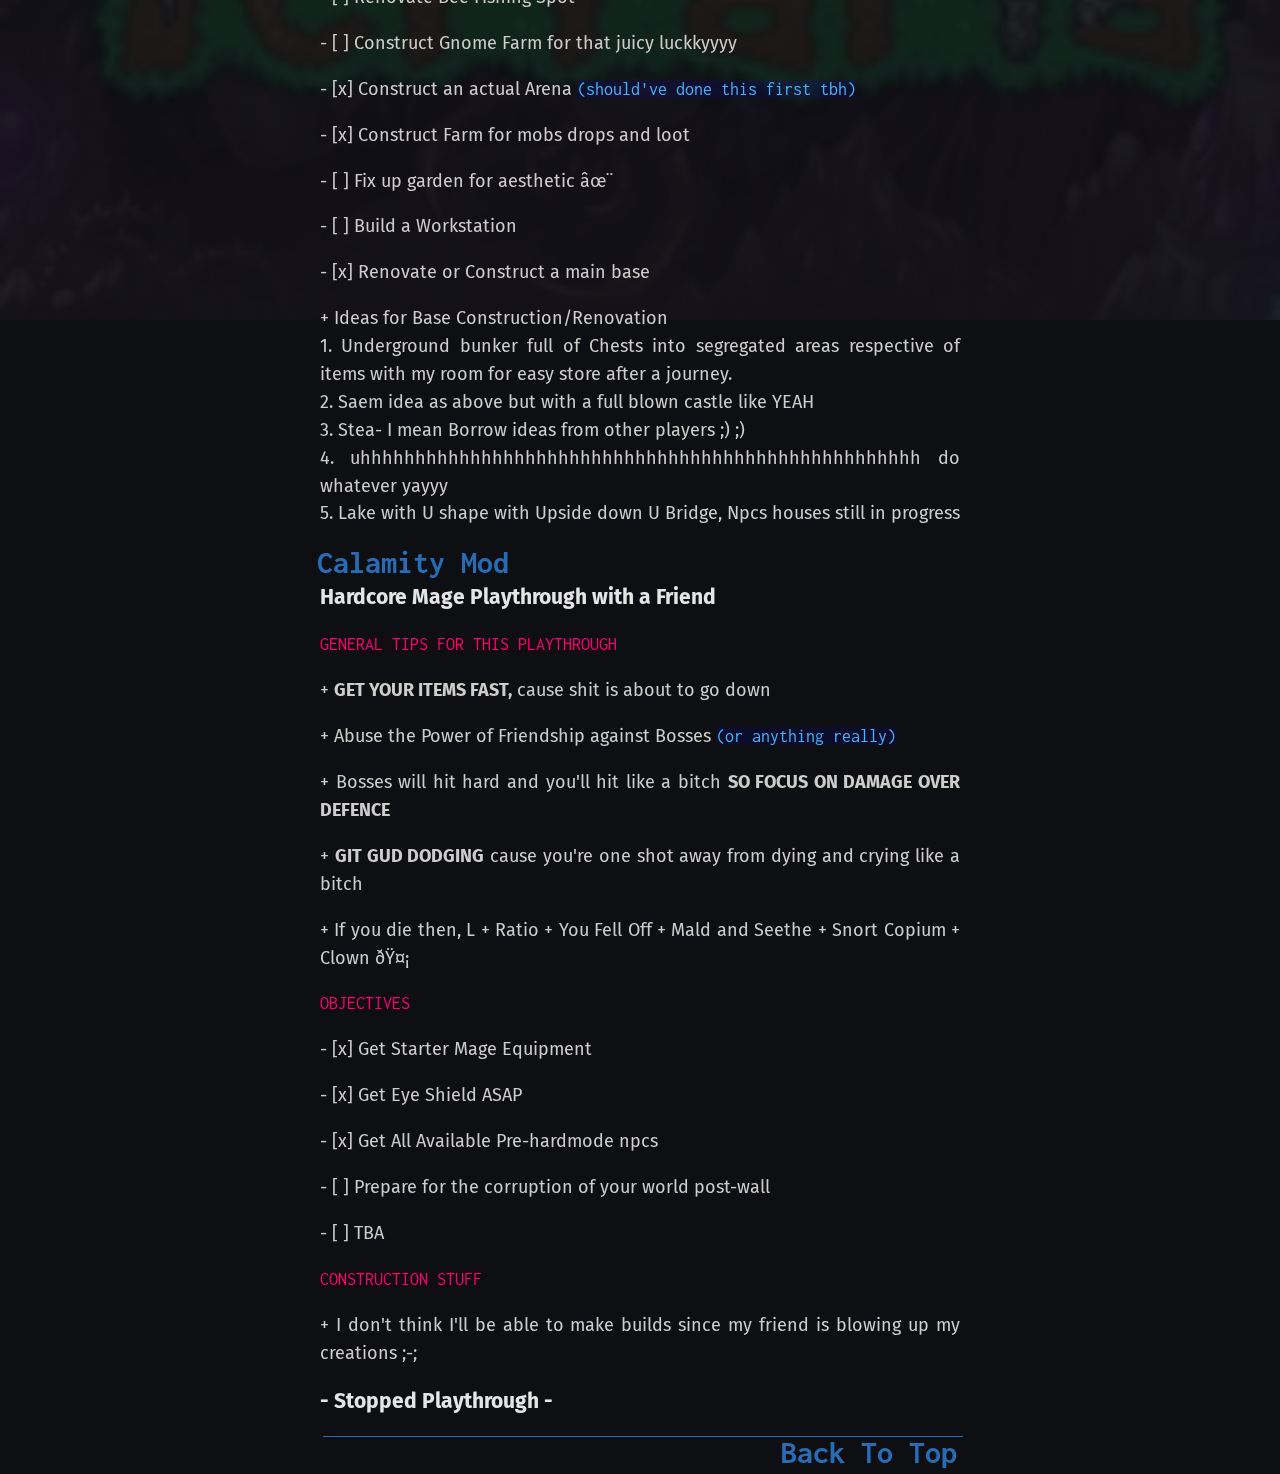
<file: docs/terrarialog.html>
<!DOCTYPE html>
<html>
<head>
  <title>TLogs</title>
  <meta name="viewport" content="width=device-width; initial-scale=1.0;">
  <link href="design.css" media="screen" type="text/css" rel="stylesheet">
  <link href="LinkStrip.css" media="screen" type="text/css" rel="stylesheet">  
  <link href="designSml.css" media="only screen and (max-device-width: 850px)" type="text/css" rel="stylesheet">
  <link href="designLrg.css" media="screen and (min-device-width:851px)" type="text/css" rel="stylesheet">    
  <style>
    @import url('https://fonts.googleapis.com/css2?family=Astloch:wght@400;700&family=Fira+Sans:ital,wght@0,400;0,700;1,400&family=Inconsolata&family=Libre+Baskerville&display=swap');
  </style>
  <script src="move.js">
  </script>
  <link rel="icon" type="image/png" href="blu.jpg" width=80px>
  <meta http-equiv="content-type" content="text/html; charset=ISO-8859-1">
</head>
    
<body id="blog">
<img src="terraria.jpg" class="bgOMG">
<div class="PAGE">
    
<div id="headerbarFull">
        <div id="bannerimg"><a href="index.html">memoirS</a></div>
        <h2>Terraria Logs</h2>
        <h3>January 8, 2023</h3>
</div>
<div class="ContentCol">
<h1>Terraria Logs</h1>
<h2>Base Game</h2>
<h3>Solo Summoner Playthrough</h3>

<p><span class="remit">GENERAL TIPS FOR THIS PLAYTHROUGH</span></p>
<p> + <b>Don't Get Cocky,</b> You are a summoner not a tank lmao</p>
<p> + Explore the generated world first before doing irreversable horrors</p>
<p> + Potions are your Best Friend, use generously</p>
<p> + Exploit the heck out of your summons, they are tools not pets</p>
<p> + When in Doubt, Use Wiki</p>

<p><span class="remit">OBJECTIVES</span></p>
<p> - [x] Get Ambrosia by chucking fruits in the princess juice</p>
<p> - [x] Get Last Angler Accessories, Specifically the Tackling box or Hotline Tackle Box</p>
<p> - [x] Craft Volcano, Blade of Grass, Blood Butcherer, Muramasa </p>
<p> - [ ] Craft Night's Edge </p>
<p> - [x] Prioritize hunting lava critters for obsi crates for lava items</p>
<p> - [x] Prioritize Angler for Cellphone</p>
<p> - [x] Get Ancient Chisel tool from Oasis Crates</p>
<p> - [x] Check Right side near SHoreline for aether biome</p>
<p> - [x] Obtain an Angel Statue<p>
<p> - [x] Obtain Pink Gel from any Hallowed Creatures <span class="hilite">(around 4-6 stacks should be good)</span></p>
<p> - [x] Complete hell platform</p>
<p> - [x] Explore Jungle For Lizhard Temple</p>

<p><span class="remit">CONSTRUCTION STUFF</span></p>
<p> - [ ] Create a graveyard biome at right side for GROOM achievement or Coin Farm</p>
<p> - [ ] Build Ice Fish Farm</p>
<p> - [ ] Renovate Fishing spot near Desert</p>
<p> - [ ] Renovate Blood Moon Fishing Spot</p>
<p> - [ ] Renovate Sky Fishing Spot</p>
<p> - [ ] Renovate Bee Fishing Spot</p>
<p> - [ ] Construct Gnome Farm for that juicy luckkyyyy</p>
<p> - [x] Construct an actual Arena <span class="hilite">(should've done this first tbh)<span></p>
<p> - [x] Construct Farm for mobs drops and loot</p>
<p> - [ ] Fix up garden for aesthetic ✨</p>
<p> - [ ] Build a Workstation</p>
<p> - [x] Renovate or Construct a main base</p>
<p> + Ideas for Base Construction/Renovation 
  <br>1. Underground bunker full of Chests into segregated areas respective of items with my room for easy store after a journey.
  <br>2. Saem idea as above but with a full blown castle like YEAH
  <br>3. Stea- I mean Borrow ideas from other players ;) ;)
  <br>4. uhhhhhhhhhhhhhhhhhhhhhhhhhhhhhhhhhhhhhhhhhhhhhhhhhhh do whatever yayyy
  <br>5. Lake with U shape with Upside down U Bridge, Npcs houses still in progress </p>

<h2>Calamity Mod</h2>
<h3>Hardcore Mage Playthrough with a Friend</h3>
<p><span class="remit">GENERAL TIPS FOR THIS PLAYTHROUGH</span></p>
<p> + <b>GET YOUR ITEMS FAST,</b> cause shit is about to go down</p>
<p> + Abuse the Power of Friendship against Bosses <span class="hilite"> (or anything really)</p>
<p> + Bosses will hit hard and you'll hit like a bitch <b>SO FOCUS ON DAMAGE OVER DEFENCE</b></p>
<p> + <b>GIT GUD DODGING</b> cause you're one shot away from dying and crying like a bitch</p>
<p> + If you die then, L + Ratio + You Fell Off + Mald and Seethe + Snort Copium + Clown 🤡</p>
<p><span class="remit">OBJECTIVES</span></p>
<p> - [x] Get Starter Mage Equipment</p>
<p> - [x] Get Eye Shield ASAP</p>
<p> - [x] Get All Available Pre-hardmode npcs</p>
<p> - [ ] Prepare for the corruption of your world post-wall</p>
<p> - [ ] TBA</p>
<p><span class="remit">CONSTRUCTION STUFF</span></p>
<p> + I don't think I'll be able to make builds since my friend is blowing up my creations ;-;</p>
<h3> - Stopped Playthrough - </h3>





<h2 onclick="topFunction()" id="buttoff">Back To Top</h2>
<h1> </h1>

</div>
</div>
    </div>
    </body>
</html>
</file>
<file: docs/design.css>
body {
  font-family:"Fira Sans", sans-serif;
  font-size:18px;
  background-color:#0e0f12;
}

img.bgOMG {
  min-height: 100%;
  min-width: 1024px;
	
  width: 100%;
  height: auto;
	
  position: fixed;
  top: 0;
  left: 0;
  opacity: 0.1;
  z-index: -1;
}

@media screen and (max-width: 1024px) { 
  img.bgOMG {
    left: 50%;
    margin-left: -512px;
  }
}

.stuffBody {
  background-color:#e3e3e3;
  color:black;
}

.footer {
  width: 615px;
    color: #555555;
  /*/	background-color: #76C6;*/
}

#buttoff {
  text-align: right;
}

#buttoff:hover {
  cursor: pointer;
}

hr {
  color:white;
}
/*Styles a div called .PAGE that encompasses 
everything, constrains page width and centers content*/
.PAGE {
  margin: 0 auto;
  max-width:85%;
  color:white;
}

/*Main header bar style. Avoid changes.*/
#headerbarFull {
  margin-top:35px;
  margin-bottom:10px;
  min-height:100px;
  width:600px;
  margin:0 auto;
}
/*Coolzone banner image, defining its size*/
#bannerimg {
  margin-bottom:-35px;
  font-size:128px;
  font-family: "Astloch", cursive;
  color:white;
  }
#bannerimg > a {color:#286CB5; text-decoration:none;}
#headerbarFull > h2 {
  margin:0 auto;
  text-align: center;
  font-size:50px;
  color:white;
  font-weight:normal;
  font-family:"Inconsolata", monospace;
}
#headerbarFull > h3 {
  margin:0 auto;
  text-align: center;
  font-size:32px;
  color:white;
  font-weight:normal;
  font-family:"Astloch", cursive;
}
.respoIf {
  position: absolute;
  top: 0;
  left: 0;
  bottom: 0;
  right: 0;
  width: 100%;
  height: 100%;
}

/*LINK BAR STUFF*/

/*Outer container for LinkBar. It centers the whole thing regardless of the number
of links or number of rows of links.*/
.LinkBar {
  display:flex;
  text-align:center;
  margin:0 auto;    
}

/*Defines the aesthetic of every link (the outer boxes are defined as part of the <a>
elements)*/
.LinkBar a {
  text-decoration:none;
  font-family:"Inconsolata", monospace;
  font-weight:normal;
  color:white;
  text-align:center;
  position:relative;
  font-size:30px;
  z-index:999;
  
  float:left;
  
  -webkit-transition: color 0.5s, background-color 0.5s; /* Safari */
  transition: color 0.5s, background-color 0.5s;   
  
  padding:-5px 20px 4px 20px;
  margin: 5px 40px 5px 5px;
}

.LinkBar a:hover { color:#286CB5; }

.LinkBar.InPgLink a{ color:white; }
.LinkBar.InPgLink a:visited{color:white;}
.LinkBar.InPgLink a:hover { color:#3bff00; }
/*LINK BAR STUFF*/

/*Main Content Column Stlye; avoid changing the technical stuff.*/
.ContentCol {
  padding:20px 15px 20px 15px;
  margin: 0 auto;
  text-align:justify;
  color:#e5e5e5;
  width:600px;
  font-family:"Fira Sans", sans-serif;
}
.ContentCol label       { padding-right:10px; }
.ContentCol label:hover { text-decoration:underline; }
.ContentCol h2 {
  float:right;
  width:100%;
  font-size:32px;
  font-weight:normal;
  margin: 0;
  margin-right:3px;
  padding-left:10px;
  text-align:left;
  color:white;
}
.ContentCol p {
  font-size:18px;
  font-family:"Fira Sans", sans-serif;
  line-height:1.55;
  color:#cfcccc;
  
}
.ContentCol a {color:#0080ff;}
.ContentCol img {display:inherit; margin:0 auto;}

.stuffCol {
  border-left:dashed 1px black;
  border-top: dashed 1px black;
  color:black;
}
.stuffCol h2 {color:black;}
.stuffCol p {color:black;}
.stuffCol a {color:blue;}

.StuffTable {
  border:none;
  font-size:25px;
  width:100%;
}

.stuffCol .addit  {
  background-color:rgba(0, 46, 0, 0.1);
  color:#1b4d1b;
  font-family:"Inconsolata", monospace;
}

/*Handles hanging indents for bibliography sections*/
.bibliography {
  display:grid;
  grid-template-columns:1fr fit-content(98%);
  gap: 5px;
}

#blog .ContentCol {
  width:50vw;
  padding:0px;}

#blog .ContentCol h1 { 
  width:100%; 
  margin:3px; 
  /*padding-left:10px;*/
  font-family:"Inconsolata", monospace;
  border-bottom:solid;
  border-width:1px;
  color:#286CB5;
}
#blog .ContentCol h2 {
  font-family:"Inconsolata", monospace;
  font-size:32px; 
  font-weight:700;
  margin-bottom:5px;
  border:none;
  background-color:inherit;
  color:#286CB5;
}

td {
  padding-top:25px;
  border-bottom:solid;
  border-width:1px;
}

.ReadingListContainer {
  
  padding-bottom:2vh;
  padding-top:2vh;
  
  border:0px;
  border-bottom:1px;
  border-style:dashed;
  border-color:black;
}

.ReadingListTopMatter {
  display:grid;
  grid-template-columns:1fr 1fr;
  grid-column-gap:3vw;
  color:red;
  margin-left:1vw;
  padding-bottom:2vh;
  text-align:left;
}

.ReadingListTitle {font-style:italic;}

.ReadingListBtmMatter {
  margin:1vw;
}

.MainPageTableStatus { font-family:"Inconsolata", monospace; }

.MainPageTableTitle {
  font-family:"Inconsolata", monospace;
  font-weight:700;
  font-size:25px;
  width:100%;
}

.MainPageTableTitle a { 
  text-decoration:none; 
  color:#286CB5
}
.MainPageTableTitle a:visited {
  color:#286CB5;
}

/*
Text highlighting rules, use with my markdown-->HTML converter
*/
.hilite {background-color:rgba(0, 0, 255, 0.10);   color:#46b1ff; font-family:"Inconsolata", monospace;}
.addit  {background-color:rgba(0, 46, 0, 0.1);     color:#3ba53b; font-family:"Inconsolata", monospace;}
.remit  {background-color:rgba(62, 0, 0, 0.1);     color:#ff0076; font-family:"Inconsolata", monospace;}
.chg0   {background-color:rgba(152, 105, 0, 0.20); color:#ffd549; font-family:"Inconsolata", monospace;}
.chg1   {color:#ff0076;}
.chg2   {color:#3ba53b;}

.bottomspan { position:fixed; height:100px; width:100%; bottom:0; }

#mkdownConverter {width:100%;height:100%;}

.bookNotesGrid {
  display: grid;
  grid-template-columns: 0.5fr 3fr;
  grid-column-gap:1vw;
  text-align:left;
}

.bookNotesGrid > div {
  font-family: "Fira Sans", sans-serif;
  padding:10px;
}

.bookNotesGrid > div > p {
  font-family: "Fira Sans", sans-serif;
  line-height:normal;
  margin:0;
  margin-bottom:15px;
  text-align:justify;
}

.bookNotesPage {
  border-right:black 1px dashed;
  border-bottom:none;
  font-style: italic;
  text-align:left;
  padding-right:1vw;
}

.bookNotesContent {
  border-bottom:none;
  text-align:justify;
}

.bookNotesDivision {
  font-size:25px;
  padding:10px;
  font-weight:bold;
  text-align:center;
  border-bottom: dashed 1px black;
  border-top: dashed 1px black;
}

.preserveSpacing {
  white-space: pre-line;
}

.rotateText {
  transform: rotate(-30deg);
  font-size:14px;
  position:absolute;
  margin-left:-3vw;
  background:white;
}
</file>
<file: docs/LinkStrip.css>
/* DOCS PAGES DO NOT REQUIRE LINKSTRIP!! */
#home .home, #music .music, #design .design, #webdevproject .webdevproject, #tapes .tapes, #tdrc .tdrc, #projects .projects, #videos .videos
{
    pointer-events:none;
    cursor:default;
    text-decoration:none;
}
</file>
<file: docs/designSml.css>
/* Applies to small screens */

/*General font size boost*/
body { 
        font-size:4vw;
}

img.bgOMG {
    min-height: 100%;
    min-width: 1024px;
      
    width: 100%;
    height: auto;
      
    position: fixed;
    top: 0;
    left: 0;
    opacity: 0.1;
    z-index: -1;
}
  
  @media screen and (max-width: 1024px) { 
    img.bgOMG {
      left: 50%;
      margin-left: -512px;
    }
}

/*Larger font offset with wider column*/
.PAGE {  
    max-width:96%; 
    margin: 0 auto; 
}

/*Makes the index page script table more readable*/
td {padding-top:0;}
.MainPageTableTitle { font-size: 5vw; }
.MainPageTableStatus  { font-size: 5vw; }

/*Match new page column width*/
#headerbarFull {
    width:96%;
    padding-bottom:20px;
}
#bannerimg {
    margin-bottom:0;
    font-size:20vw;
}
/*Makes formatting prettier on script pages*/
#headerbarFull > h2 {text-align:left; font-size:5vw;}
#headerbarFull > h3 {text-align:left; font-size:5vw;}

#blog .ContentCol { word-wrap:anywhere; }

#blog .ContentCol h1 {
    font-size:7vw;
}
#blog .ContentCol h2 {
    font-size:6vw;
}
.respoIf {
    position: absolute;
    top: 0;
    left: 0;
    bottom: 0;
    right: 0;
    width: 100%;
    height: 100%;
}

.biblioNumber { word-wrap:normal; }

/*Makes linkbar fit new overall page scale*/
.LinkBar a { 
    font-size: 6vw;
    color:red;
    -webkit-transition:none;
    transition:none;
}
.LinkBar a:visited { color:red; }
.LinkBar a:hover { color:red; }

/*New page width*/
.ContentCol { 
    font-size:4vw;
    width:96%;
}
#blog .ContentCol {width:96%;}
.ContentCol p { 
    font-size: 4vw; 
    text-align:justify;
}
.ContentCol H2 { padding-left:5px; }
</file>
<file: docs/designLrg.css>
.ContentCol {
  max-width:1500px;
}
</file>
<file: docs/frontPage.css>
#scriptcheck:checked ~ table > tbody > tr.mainpg_review {
  display:table-row;
}

#scriptcheck:not(:checked) ~ table > tbody > tr.mainpg_review{
  display:none;
}

#notescheck:checked ~ table > tbody > tr.mainpg_notes {
  display:table-row;
}

#notescheck:not(:checked) ~ table > tbody > tr.mainpg_notes {
  display:none;
}

#othercheck:checked ~ table > tbody > tr.mainpg_misc {
  display:table-row;
}

#othercheck:not(:checked) ~ table > tbody > tr.mainpg_misc {
  display:none;
}
</file>
